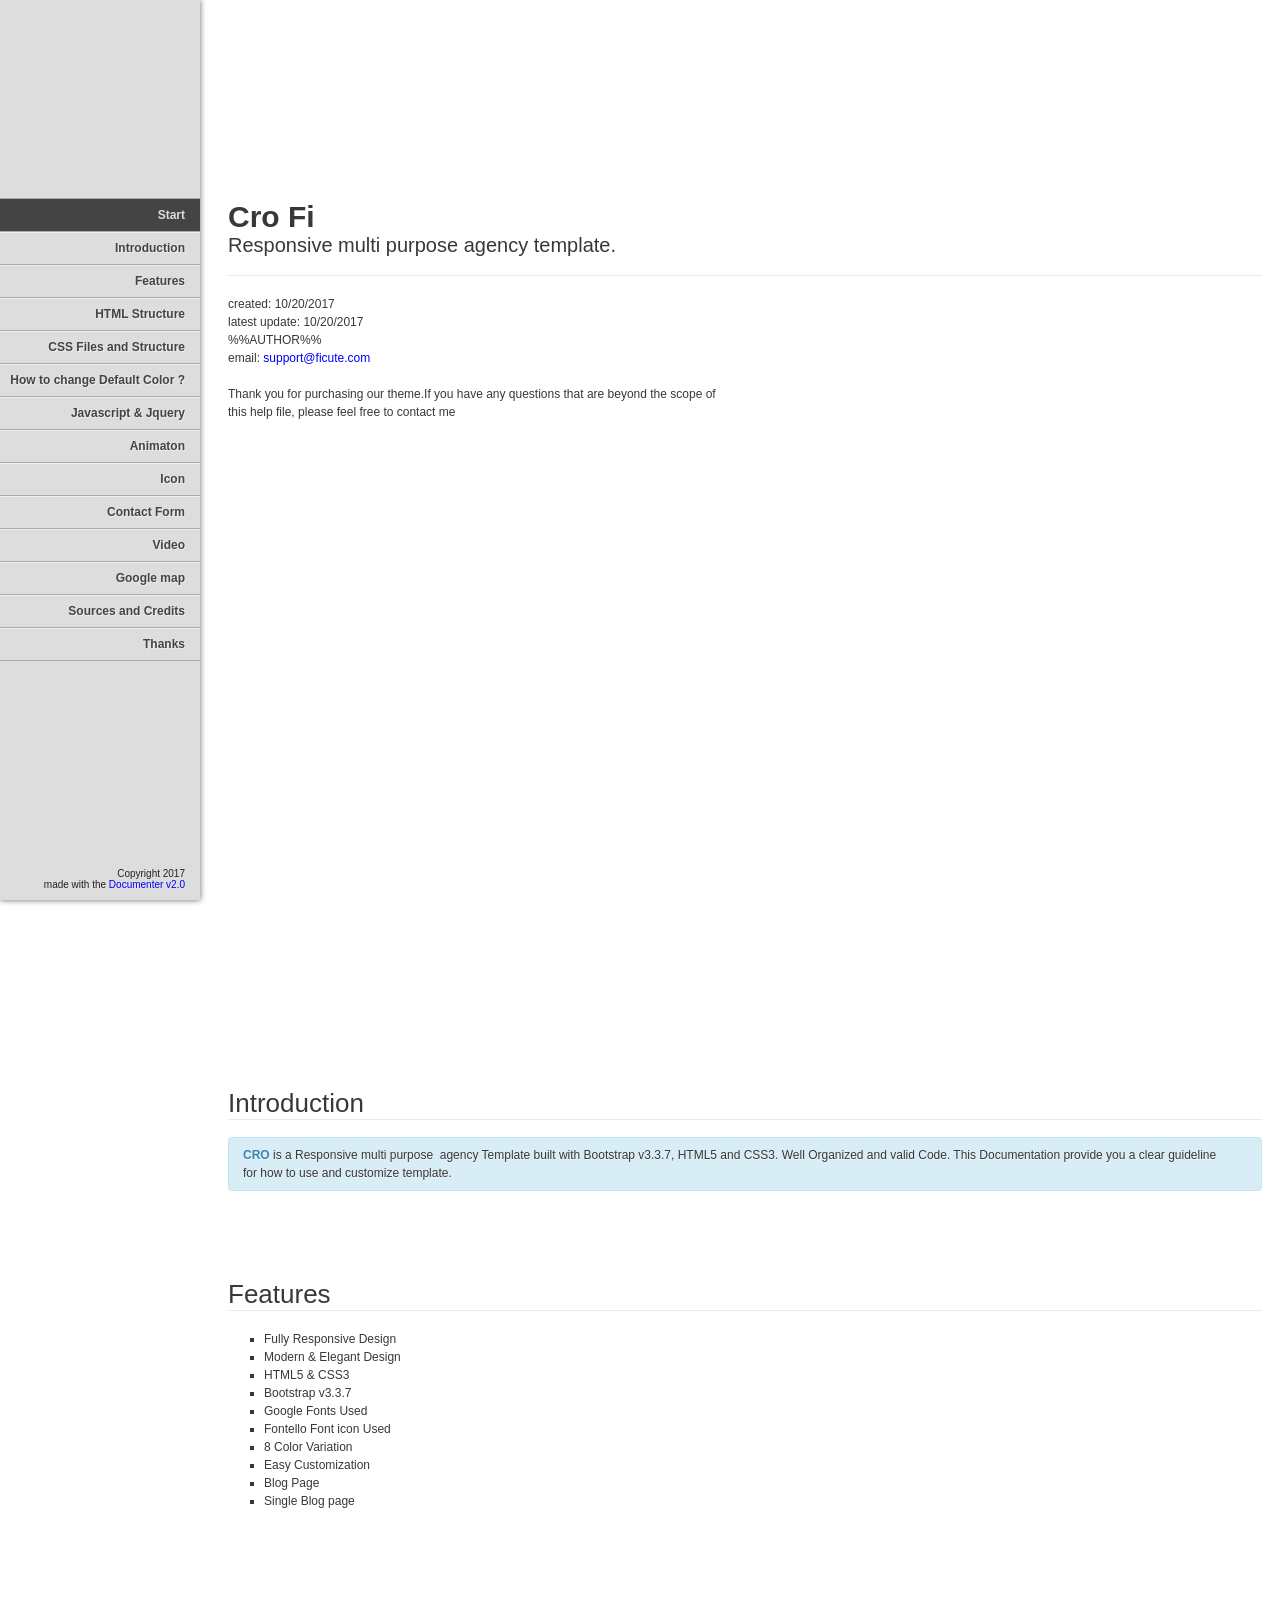
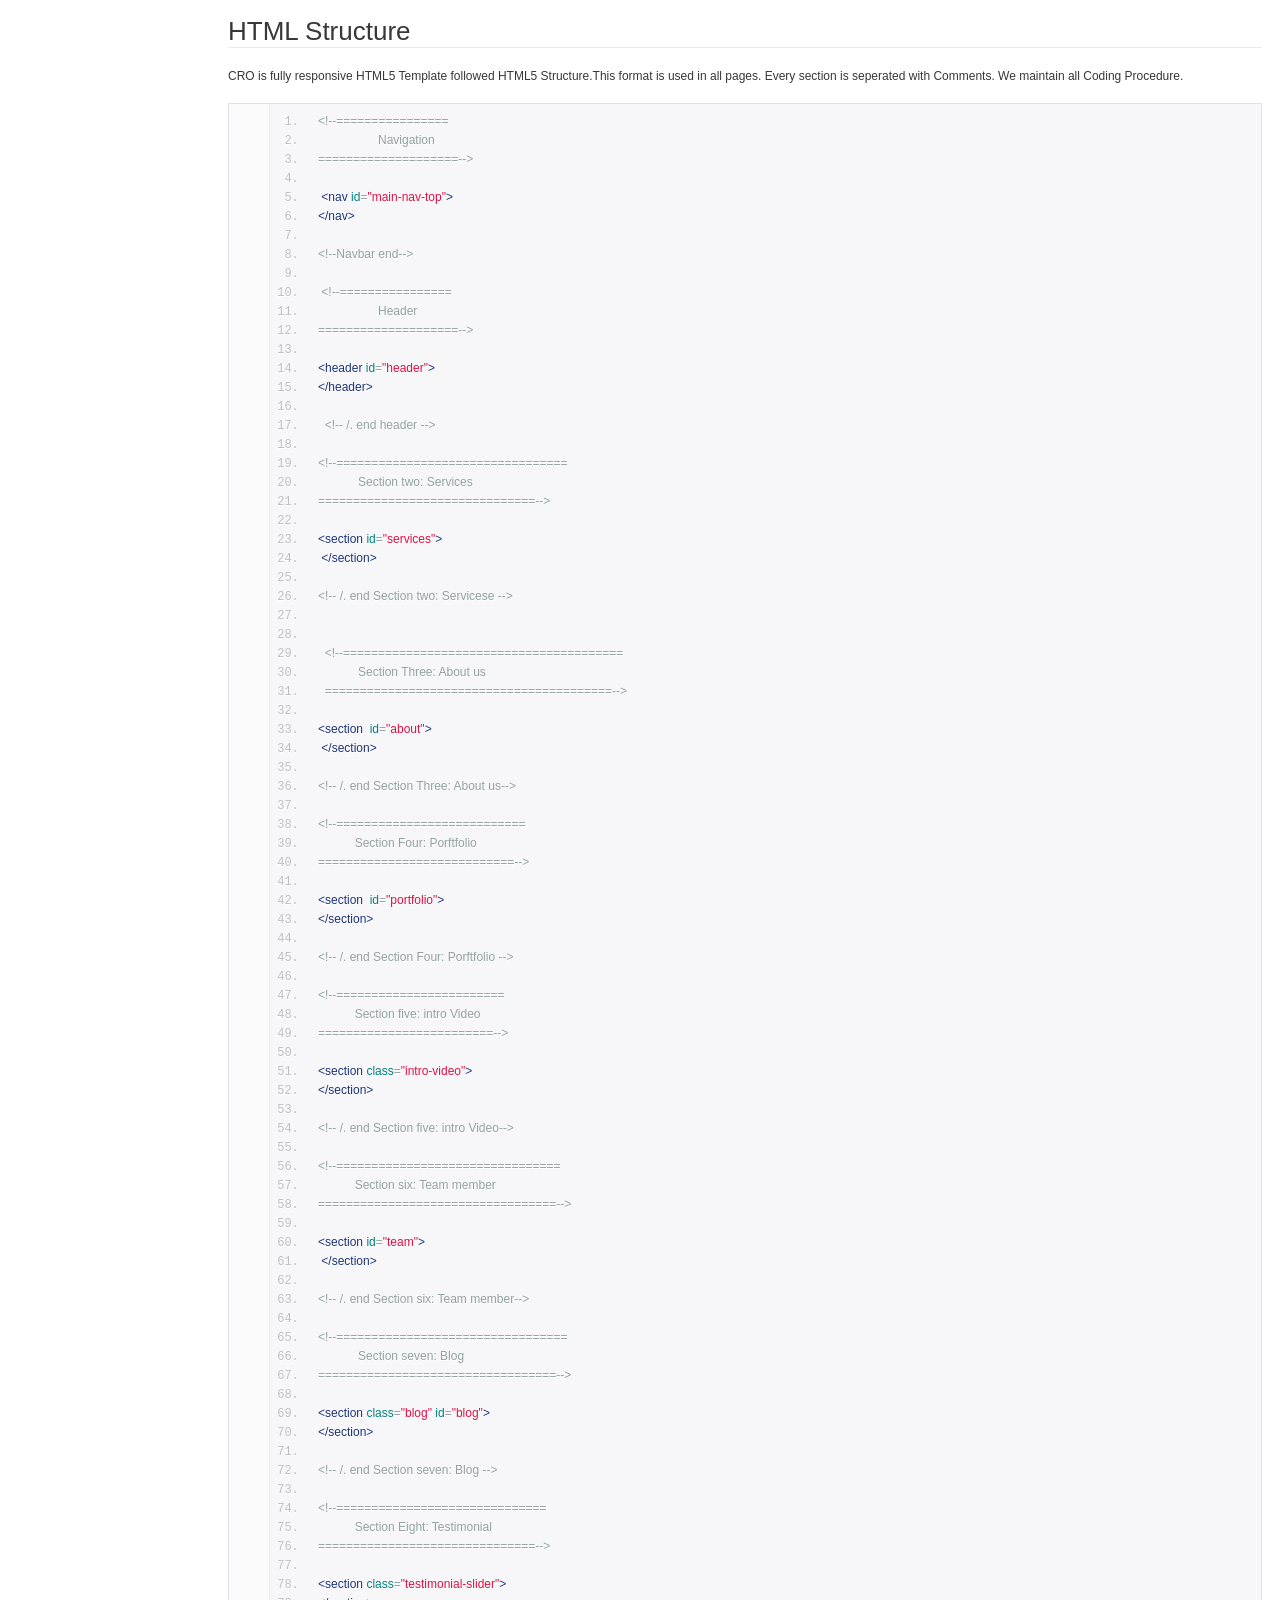
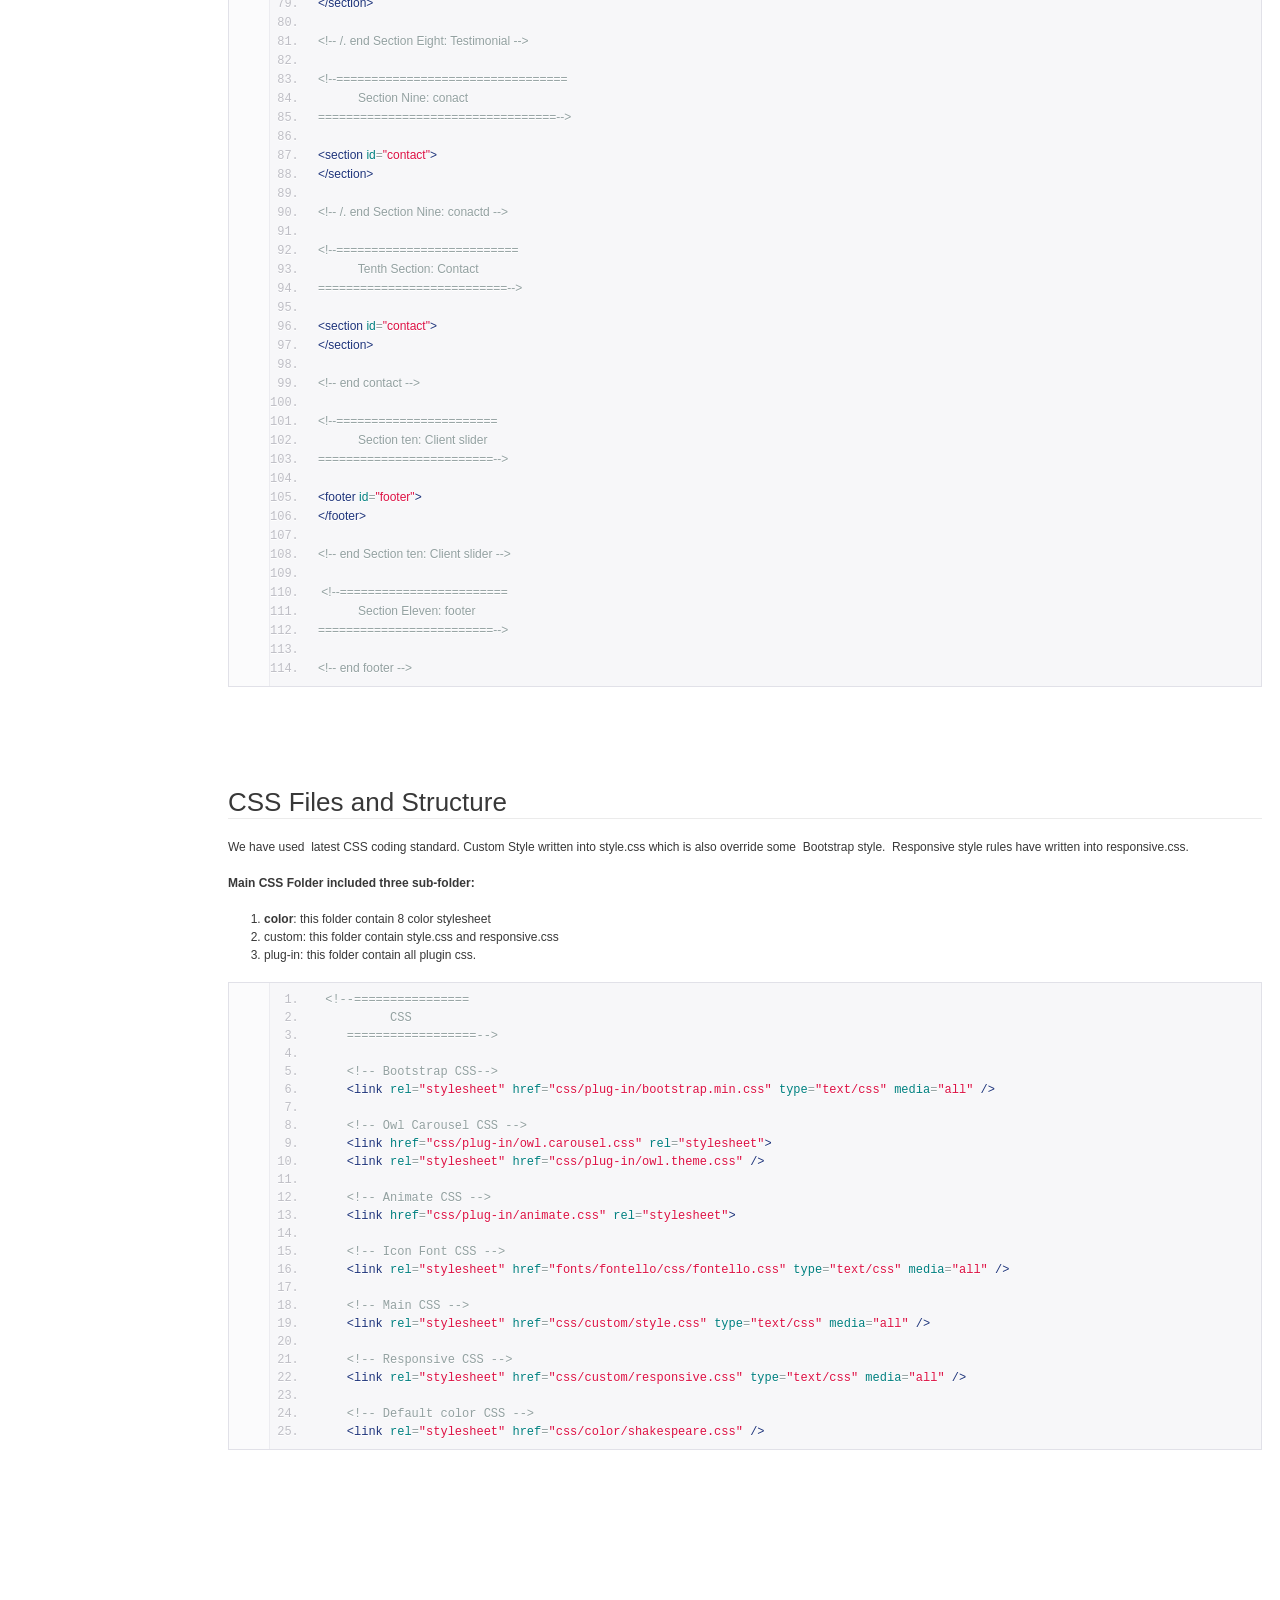
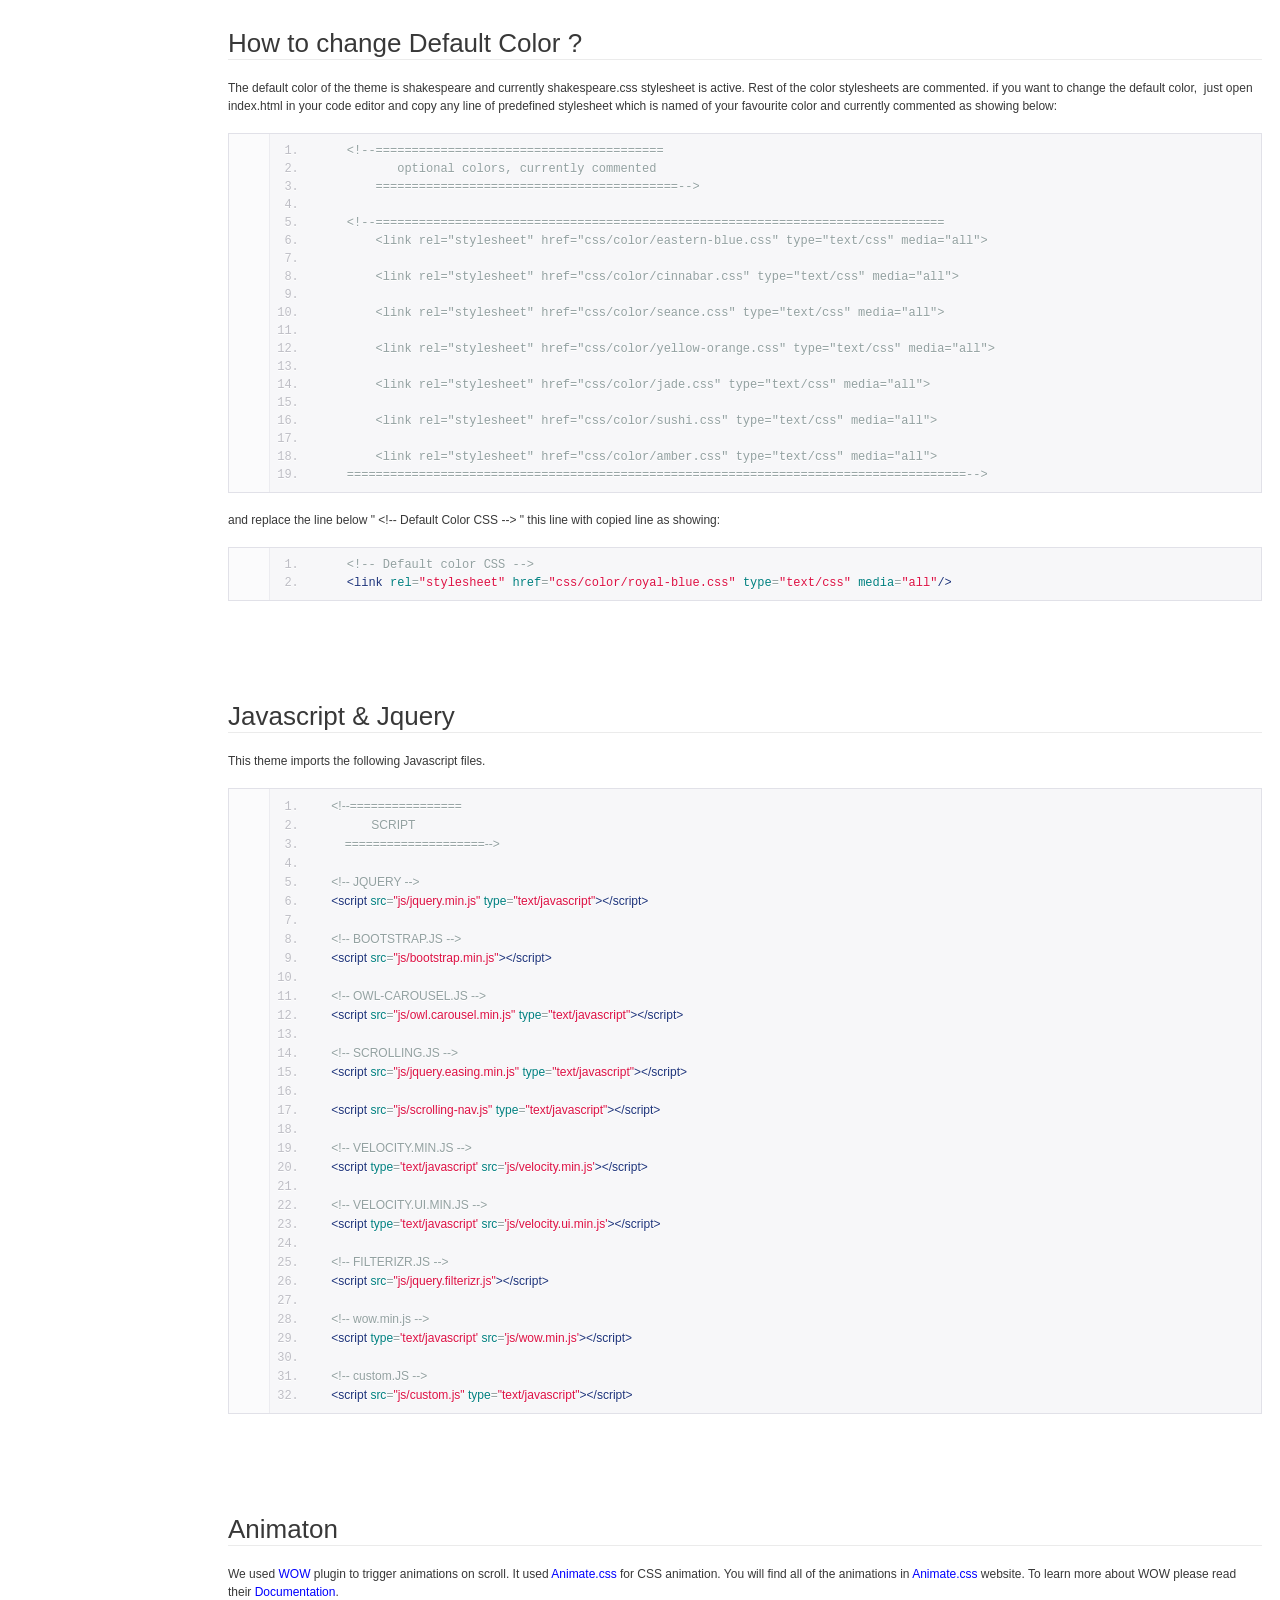
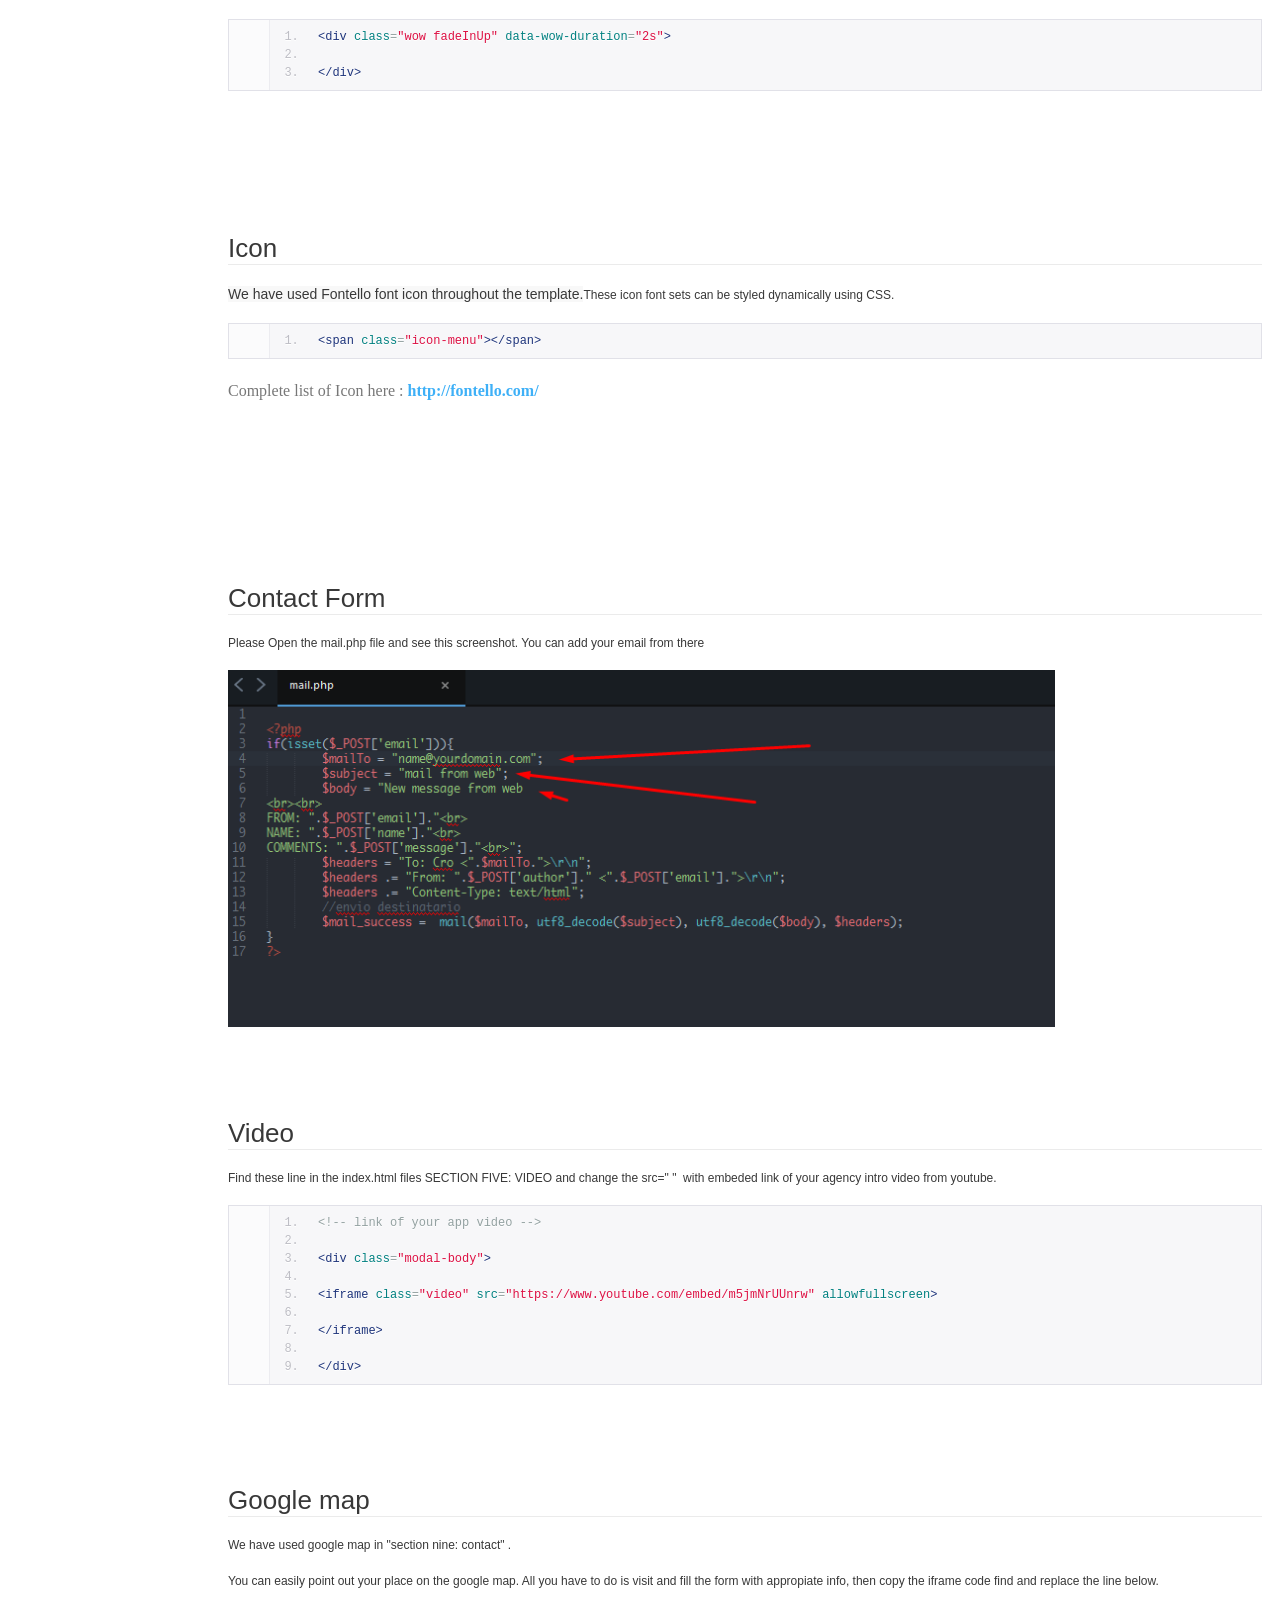
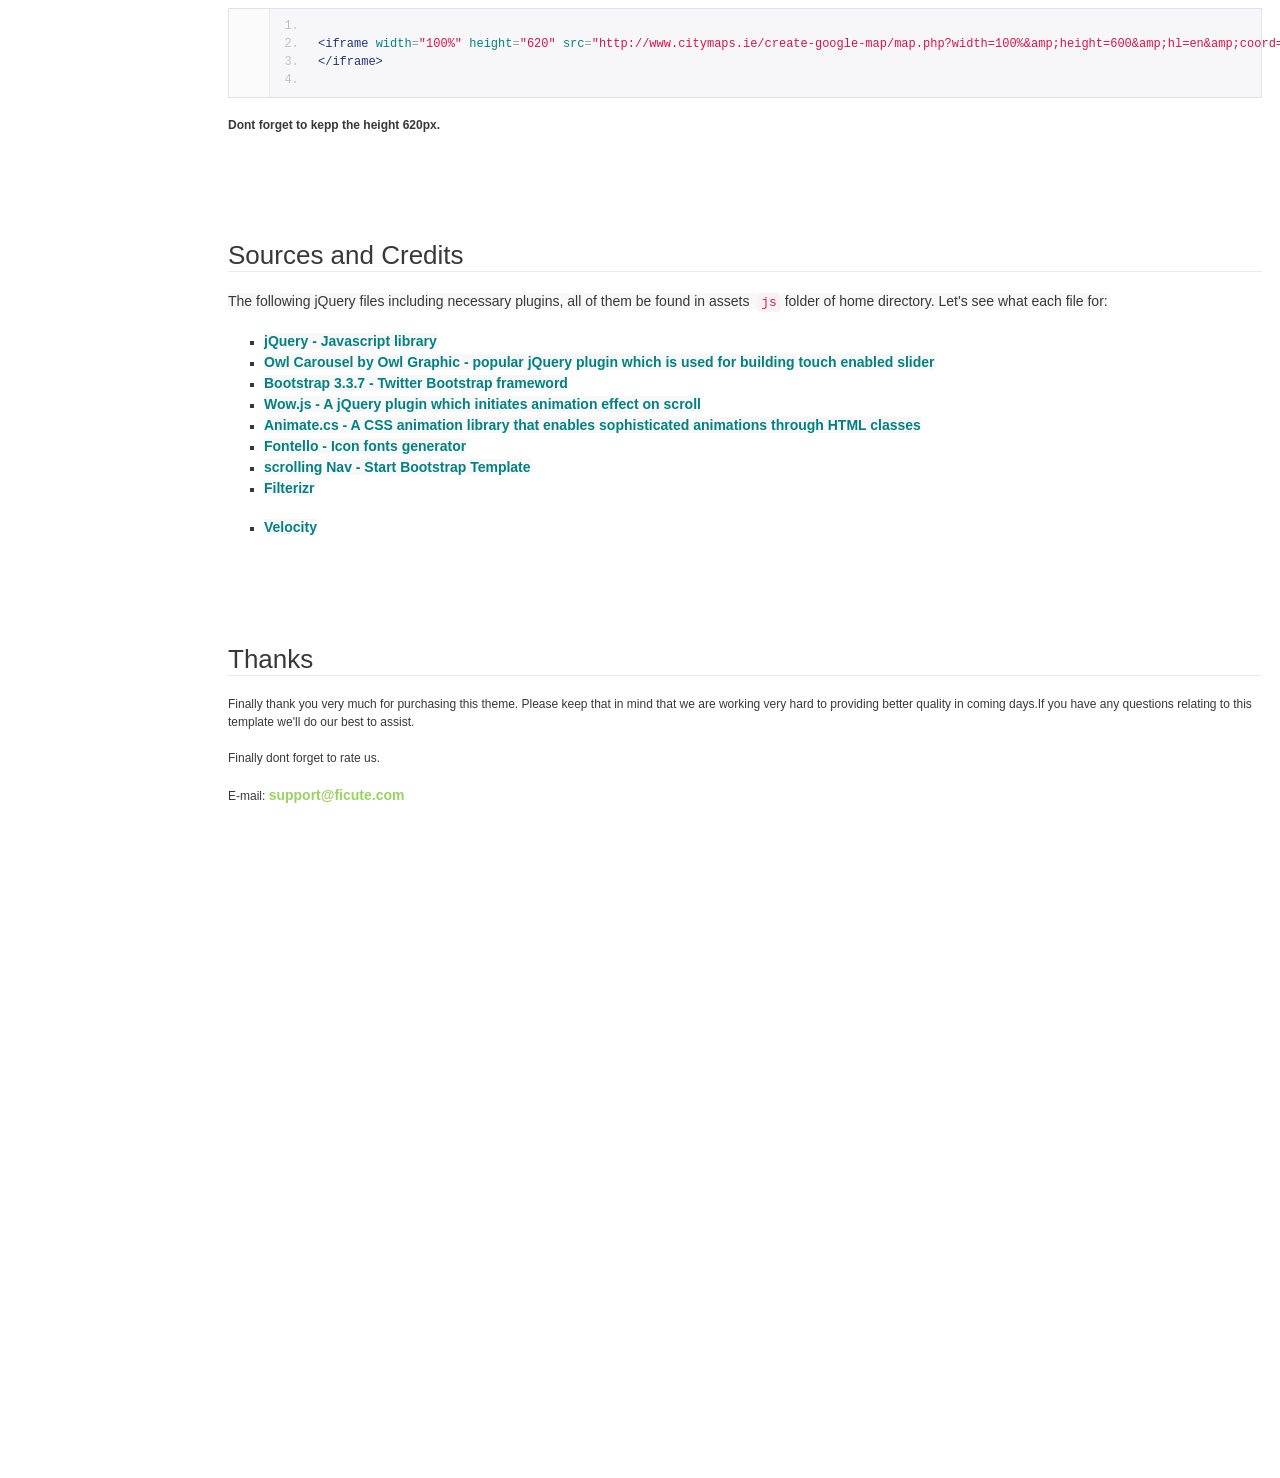
<file: documentation/index.html>
<!doctype html>  
<!--[if IE 6 ]><html lang="en-us" class="ie6"> <![endif]-->
<!--[if IE 7 ]><html lang="en-us" class="ie7"> <![endif]-->
<!--[if IE 8 ]><html lang="en-us" class="ie8"> <![endif]-->
<!--[if (gt IE 7)|!(IE)]><!-->
<html lang="en-us"><!--<![endif]-->
<head>
	<meta charset="utf-8">
	
	<title>Cro Fi - Multipurpose HTML Template </title>
	
	
	<meta name="description" content="">
	<meta name="author" content="">
	<meta name="copyright" content="">
	<meta name="generator" content="Documenter v2.0 http://rxa.li/documenter">
	<meta name="date" content="2017-04-19T00:00:00+02:00">
	
	<link rel="stylesheet" href="assets/css/documenter_style.css" media="all">
	<link rel="stylesheet" href="assets/js/google-code-prettify/prettify.css" media="screen">
	<script src="assets/js/google-code-prettify/prettify.js"></script>

	
	
	<script src="assets/js/jquery.js"></script>
	
	<script src="assets/js/jquery.scrollTo.js"></script>
	<script src="assets/js/jquery.easing.js"></script>
	
	<script>document.createElement('section');var duration='500',easing='swing';</script>
	<script src="assets/js/script.js"></script>
	
	<style>
		html{background-color:#FFFFFF;color:#383838;}
		::-moz-selection{background:#444444;color:#DDDDDD;}
		::selection{background:#444444;color:#DDDDDD;}
		#documenter_sidebar #documenter_logo{background-image:url();}
		a{color:#0000FF;}
		.btn {
			border-radius:3px;
		}
		.btn-primary {
			  background-image: -moz-linear-gradient(top, #0088CC, #0044CC);
			  background-image: -ms-linear-gradient(top, #0088CC, #0044CC);
			  background-image: -webkit-gradient(linear, 0 0, 0 0088CC%, from(#DDDDDD), to(#0044CC));
			  background-image: -webkit-linear-gradient(top, #0088CC, #0044CC);
			  background-image: -o-linear-gradient(top, #0088CC, #0044CC);
			  background-image: linear-gradient(top, #0088CC, #0044CC);
			  filter: progid:DXImageTransform.Microsoft.gradient(startColorstr='#0088CC', endColorstr='#0044CC', GradientType=0);
			  border-color: #0044CC #0044CC #bfbfbf;
			  color:#FFFFFF;
		}
		.btn-primary:hover,
		.btn-primary:active,
		.btn-primary.active,
		.btn-primary.disabled,
		.btn-primary[disabled] {
		  border-color: #0088CC #0088CC #bfbfbf;
		  background-color: #0044CC;
		}
		hr{border-top:1px solid #EBEBEB;border-bottom:1px solid #FFFFFF;}
		#documenter_sidebar, #documenter_sidebar ul a{background-color:#DDDDDD;color:#222222;}
		#documenter_sidebar ul a{-webkit-text-shadow:1px 1px 0px #EEEEEE;-moz-text-shadow:1px 1px 0px #EEEEEE;text-shadow:1px 1px 0px #EEEEEE;}
		#documenter_sidebar ul{border-top:1px solid #AAAAAA;}
		#documenter_sidebar ul a{border-top:1px solid #EEEEEE;border-bottom:1px solid #AAAAAA;color:#444444;}
		#documenter_sidebar ul a:hover{background:#444444;color:#DDDDDD;border-top:1px solid #444444;}
		#documenter_sidebar ul a.current{background:#444444;color:#DDDDDD;border-top:1px solid #444444;}
		#documenter_copyright{display:block !important;visibility:visible !important;}
	</style>
	
</head>
<body class="documenter-project-cro">
	<div id="documenter_sidebar">
		<a href="#documenter_cover" id="documenter_logo"></a>
		<ul id="documenter_nav">
			<li><a class="current" href="#documenter_cover">Start</a></li>
				
			<li><a href="#introduction" title="Introduction">Introduction</a></li>
			<li><a href="#features" title="Features">Features</a></li>
			<li><a href="#html_structure" title="HTML Structure">HTML Structure</a></li>
			<li><a href="#css_files_and_structure" title="CSS Files and Structure">CSS Files and Structure</a></li>
			<li><a href="#how_to_change_default_color" title="How to change Default Color ?">How to change Default Color ?</a></li>
			<li><a href="#javascript_jquery" title="Javascript & Jquery">Javascript & Jquery</a></li>
			<li><a href="#animaton" title="Animaton">Animaton</a></li>
			<li><a href="#icon" title="Icon">Icon</a></li>
			<li><a href="#fav" title="contact">Contact Form</a></li>
			<li><a href="#video" title="Video">Video</a></li>
			<li><a href="#google_map" title="Google map">Google map</a></li>
			<li><a href="#sources_and_credits" title="Sources and Credits">Sources and Credits</a></li>
			<li><a href="#thanks" title="Thanks">Thanks</a></li>

		</ul>
		<div id="documenter_copyright">Copyright  2017<br>
		made with the <a href="http://rxa.li/documenter">Documenter v2.0</a> 
		</div>
	</div>
	<div id="documenter_content">
	<section id="documenter_cover">
	<h1>Cro Fi</h1>
	<h2>Responsive multi purpose agency template.</h2>
	<div id="documenter_buttons">
		
	</div>
	<hr>
	<ul>
	<li>created: 10/20/2017</li>
	<li>latest update: 10/20/2017</li>
	%%AUTHOR%%
	
	<li>email: <a href="mailto:&#115;&#117;&#112;&#112;&#111;&#114;&#116;&#64;&#102;&#105;&#99;&#117;&#116;&#101;&#46;&#99;&#111;&#109;">&#115;&#117;&#112;&#112;&#111;&#114;&#116;&#64;&#102;&#105;&#99;&#117;&#116;&#101;&#46;&#99;&#111;&#109;</a></li>
	</ul>
	<p>Thank you for purchasing our theme.If you have any questions that are beyond the scope of this help file, please feel free to contact me</p>
	</section>
	
	<section id="introduction">
	<div class="page-header"><h3>Introduction</h3><hr class="notop"></div>
<div class="alert alert-info">
	<b>CRO</b><span style="color: rgb(56, 56, 56); font-family: Arial, verdana, arial, sans-serif; line-height: 18px; background-color: rgb(217, 237, 247);"> is a Responsive multi purpose&nbsp; agency Template built with Bootstrap v3.3.7, HTML5 and CSS3. Well Organized and valid Code. This Documentation provide you a clear guideline for how to use and customize template.</span></div>
</section>
<section id="features">
	<div class="page-header"><h3>Features</h3><hr class="notop"></div>
<ul>
	<li class="plain">
		Fully Responsive Design</li>
	<li class="plain">
		Modern &amp; Elegant Design</li>
	<li class="plain">
		HTML5 &amp; CSS3</li>
	<li class="plain">
		Bootstrap v3.3.7</li>
	<li class="plain">
		Google Fonts Used</li>
	<li class="plain">
		<span style="margin: 0px; padding: 0px; border: 0px; outline: 0px; font-weight: inherit; font-style: inherit; font-family: inherit; vertical-align: baseline; line-height: 1.5em;">Fontello Font icon Used</span></li>
	<li class="plain">
		<span style="margin: 0px; padding: 0px; border: 0px; outline: 0px; font-weight: inherit; font-style: inherit; font-family: inherit; vertical-align: baseline; line-height: 1.5em;">8 Color Variation</span></li>
	<li class="plain">
		<span style="margin: 0px; padding: 0px; border: 0px; outline: 0px; font-weight: inherit; font-style: inherit; font-family: inherit; vertical-align: baseline; line-height: 1.5em;">Easy Customization</span></li>
	<li class="plain">
		<span style="margin: 0px; padding: 0px; border: 0px; outline: 0px; font-weight: inherit; font-style: inherit; font-family: inherit; vertical-align: baseline; line-height: 1.5em;">Blog Page</span></li>
	<li class="plain">
		<span style="margin: 0px; padding: 0px; border: 0px; outline: 0px; font-weight: inherit; font-style: inherit; font-family: inherit; vertical-align: baseline; line-height: 1.5em;">Single Blog page</span></li>
</ul>
</section>
<section id="html_structure">
	<div class="page-header"><h3>HTML Structure</h3><hr class="notop"></div>
<p>
	<span style="color: rgb(56, 56, 56); font-family: Arial, verdana, arial, sans-serif; line-height: 18px;">CRO is fully responsive HTML5 Template followed HTML5 Structure.This format is used in all pages. Every section is seperated with Comments. We maintain all Coding Procedure.</span></p>
<pre class="prettyprint lang-html linenums">
<span style="color: rgb(56, 56, 56); font-family: Arial, verdana, arial, sans-serif; line-height: 18px;">&lt;!--================
&nbsp;&nbsp; &nbsp;&nbsp;&nbsp; &nbsp;&nbsp;&nbsp;       &nbsp;Navigation
<span style="color: rgb(56, 56, 56); font-family: Arial, verdana, arial, sans-serif; line-height: 18px;">====================--&gt;

 &lt;nav id=&quot;main-nav-top&quot;&gt;
&lt;/nav&gt;

<span class="com"><span class="tag"><span class="com"><span class="com">&lt;!--Navbar end--&gt;

<span style="color: rgb(56, 56, 56); font-family: Arial, verdana, arial, sans-serif; line-height: 18px;">&nbsp;&lt;!--================
&nbsp;&nbsp; &nbsp;&nbsp;&nbsp; &nbsp;&nbsp;&nbsp;       &nbsp;Header
<span style="color: rgb(56, 56, 56); font-family: Arial, verdana, arial, sans-serif; line-height: 18px;">====================--&gt;</span></span> </span></span></span></span>
</span>
&lt;header id=&quot;header&quot;&gt;
&lt;/header&gt;

  &lt;!-- /. end header --&gt;

&lt;!--=================================
&nbsp;&nbsp; &nbsp;&nbsp;&nbsp; &nbsp;&nbsp;&nbsp; &nbsp;Section two: Services
===============================--&gt;

&lt;section id=&quot;services&quot;&gt;
 &lt;/section&gt;

&lt;!-- /. end<span style="color: rgb(56, 56, 56); font-family: Arial, verdana, arial, sans-serif; line-height: 18px;"> Section two: Services</span>e --&gt;


&nbsp; &lt;!--========================================
&nbsp;&nbsp; &nbsp;&nbsp;&nbsp; &nbsp;&nbsp;&nbsp; &nbsp;Section Three: About us
&nbsp; =========================================--&gt;

&lt;section  id=&quot;about&quot;&gt;
 &lt;/section&gt;

&lt;!-- /. end Section Three: About us--&gt;

&lt;!--===========================
&nbsp;&nbsp; &nbsp;&nbsp;&nbsp; &nbsp;&nbsp;&nbsp; Section Four: Porftfolio
============================--&gt;

&lt;section  id=&quot;portfolio&quot;&gt;
&lt;/section&gt;

&lt;!-- /. end Section Four: Porftfolio --&gt;

&lt;!--========================
&nbsp;&nbsp; &nbsp;&nbsp;&nbsp; &nbsp;&nbsp;&nbsp; Section five: intro Video
=========================--&gt;

&lt;section class=&quot;intro-video&quot;&gt;
&lt;/section&gt;

&lt;!-- /. end Section five: intro Video--&gt;

&lt;!--================================
&nbsp;&nbsp; &nbsp;&nbsp;&nbsp; &nbsp;&nbsp;&nbsp; Section six: Team member
==================================--&gt;

&lt;section id=&quot;team&quot;&gt;
 &lt;/section&gt;

&lt;!-- /. end Section six: Team member--&gt;

&lt;!--=================================
&nbsp;&nbsp; &nbsp;&nbsp;&nbsp; &nbsp;&nbsp;&nbsp; &nbsp;Section seven: Blog
==================================--&gt;

&lt;section class=&quot;blog&quot; id=&quot;blog&quot;&gt;
&lt;/section&gt;

&lt;!-- /. end Section seven: Blog --&gt;

&lt;!--==============================
&nbsp;&nbsp; &nbsp;&nbsp;&nbsp; &nbsp;&nbsp;&nbsp; Section Eight: Testimonial
===============================--&gt;

&lt;section class=&quot;testimonial-slider&quot;&gt;
&lt;/section&gt;

&lt;!-- /. end Section Eight: Testimonial --&gt;

&lt;!--=================================
&nbsp;&nbsp; &nbsp;&nbsp;&nbsp; &nbsp;&nbsp;&nbsp; &nbsp;Section Nine: conact
==================================--&gt;

&lt;section id=&quot;contact&quot;&gt;
&lt;/section&gt;

&lt;!-- /. end Section Nine: conactd --&gt;

&lt;!--==========================
&nbsp;&nbsp; &nbsp;&nbsp;&nbsp; &nbsp;&nbsp;&nbsp; &nbsp;Tenth Section: Contact
===========================--&gt;

&lt;section id=&quot;contact&quot;&gt;
&lt;/section&gt;

&lt;!-- end contact --&gt;

&lt;!--=======================
&nbsp;&nbsp; &nbsp;&nbsp;&nbsp; &nbsp;&nbsp;&nbsp; &nbsp;Section ten: Client slider
=========================--&gt;

&lt;footer id=&quot;footer&quot;&gt;
&lt;/footer&gt;

<span style="color: rgb(56, 56, 56); font-family: Arial, verdana, arial, sans-serif; line-height: 18px;">&lt;!-- end Section ten: Client slider --&gt;</span>

 &lt;!--========================
&nbsp;&nbsp; &nbsp;&nbsp;&nbsp; &nbsp;&nbsp;&nbsp; &nbsp;Section Eleven: footer
=========================--&gt;

&lt;!-- end footer --&gt;
</span></pre>
</section>
<section id="css_files_and_structure">
	<div class="page-header"><h3>CSS Files and Structure</h3><hr class="notop"></div>
<p>
	<span style="color: rgb(56, 56, 56); font-family: Arial, verdana, arial, sans-serif; line-height: 18px;">We have used&nbsp; latest CSS coding standard. Custom Style written into style.css which is also override some&nbsp; Bootstrap style.&nbsp; Responsive style rules have written into responsive.css.</span></p>
<p>
	<span style="color: rgb(56, 56, 56); font-family: Arial, verdana, arial, sans-serif; line-height: 18px;"><span style="color: rgb(56, 56, 56); font-family: Arial, verdana, arial, sans-serif; line-height: 18px;"><span style="color: rgb(56, 56, 56); font-family: Arial, verdana, arial, sans-serif; line-height: 18px;"><strong><span style="color: rgb(56, 56, 56); font-family: Arial, verdana, arial, sans-serif; font-weight: bold;">Main CSS Folder included three sub-folder:</span></strong></span></span></span></p>
<ol>
	<li>
		<span style="color: rgb(56, 56, 56); font-family: Arial, verdana, arial, sans-serif; line-height: 18px;"><span style="color: rgb(56, 56, 56); font-family: Arial, verdana, arial, sans-serif; line-height: 18px;"><span style="color: rgb(56, 56, 56); font-family: Arial, verdana, arial, sans-serif; line-height: 18px;"><strong><span style="color: rgb(56, 56, 56); font-family: Arial, verdana, arial, sans-serif; font-weight: bold;">color</span></strong></span></span></span>: this folder contain 8 color stylesheet</li>
	<li>
		custom: this folder contain style.css and responsive.css</li>
	<li>
		plug-in: this folder contain all plugin css.</li>
</ol>
<pre class="prettyprint lang-css linenums">
 &lt;!--================
&nbsp;&nbsp; &nbsp;&nbsp;&nbsp; &nbsp;&nbsp; CSS
&nbsp;&nbsp; &nbsp;==================--&gt;

&nbsp;&nbsp; &nbsp;&lt;!-- Bootstrap CSS--&gt;
&nbsp;&nbsp; &nbsp;&lt;link rel=&quot;stylesheet&quot; href=&quot;css/plug-in/bootstrap.min.css&quot; type=&quot;text/css&quot; media=&quot;all&quot; /&gt;

&nbsp;&nbsp; &nbsp;&lt;!-- Owl Carousel CSS --&gt;
&nbsp;&nbsp; &nbsp;&lt;link href=&quot;css/plug-in/owl.carousel.css&quot; rel=&quot;stylesheet&quot;&gt;
    &lt;link rel=&quot;stylesheet&quot; href=&quot;css/plug-in/owl.theme.css&quot; /&gt;
&nbsp;&nbsp; &nbsp;
&nbsp;&nbsp; &nbsp;&lt;!-- Animate CSS --&gt;
&nbsp;&nbsp; &nbsp;&lt;link href=&quot;css/plug-in/animate.css&quot; rel=&quot;stylesheet&quot;&gt;

&nbsp;&nbsp; &nbsp;&lt;!-- Icon Font CSS --&gt;
&nbsp;&nbsp; &nbsp;&lt;link rel=&quot;stylesheet&quot; href=&quot;fonts/fontello/css/fontello.css&quot; type=&quot;text/css&quot; media=&quot;all&quot; /&gt;

&nbsp;&nbsp; &nbsp;&lt;!-- Main CSS --&gt;
&nbsp;&nbsp; &nbsp;&lt;link rel=&quot;stylesheet&quot; href=&quot;css/custom/style.css&quot; type=&quot;text/css&quot; media=&quot;all&quot; /&gt;

&nbsp;&nbsp; &nbsp;&lt;!-- Responsive CSS --&gt;
&nbsp;&nbsp; &nbsp;&lt;link rel=&quot;stylesheet&quot; href=&quot;css/custom/responsive.css&quot; type=&quot;text/css&quot; media=&quot;all&quot; /&gt;
&nbsp;&nbsp; &nbsp;
&nbsp;&nbsp; &nbsp;&lt;!-- Default color CSS --&gt;
&nbsp;&nbsp; &nbsp;&lt;link rel=&quot;stylesheet&quot; href=&quot;css/color/shakespeare.css&quot; /&gt;</pre>
<p>
	&nbsp;</p>
<p>
	&nbsp;</p>
</section>
<section id="how_to_change_default_color">
	<div class="page-header"><h3>How to change Default Color ?</h3><hr class="notop"></div>
<p>
	The default color of the theme is shakespeare and currently shakespeare.css stylesheet is active. Rest of the color stylesheets are commented. if you want to change the default color,&nbsp; just open index.html in your code editor and copy any line of predefined stylesheet which is named of your favourite color and currently commented as showing below:&nbsp;</p>
<pre class="prettyprint lang-css linenums">
&nbsp;&nbsp;&nbsp; &lt;!--========================================
&nbsp;&nbsp; &nbsp;&nbsp;&nbsp; &nbsp;&nbsp;&nbsp; optional colors, currently commented
&nbsp;&nbsp; &nbsp;&nbsp;&nbsp; &nbsp;==========================================--&gt;
&nbsp;&nbsp; &nbsp;&nbsp;&nbsp; &nbsp;
&nbsp;&nbsp; &nbsp;&lt;!--===============================================================================
&nbsp;&nbsp; &nbsp;&nbsp;&nbsp; &nbsp;&lt;link rel=&quot;stylesheet&quot; href=&quot;css/color/eastern-blue.css&quot; type=&quot;text/css&quot; media=&quot;all&quot;&gt;

&nbsp;&nbsp; &nbsp;&nbsp;&nbsp; &nbsp;&lt;link rel=&quot;stylesheet&quot; href=&quot;css/color/cinnabar.css&quot; type=&quot;text/css&quot; media=&quot;all&quot;&gt;

&nbsp;&nbsp; &nbsp;&nbsp;&nbsp; &nbsp;&lt;link rel=&quot;stylesheet&quot; href=&quot;css/color/seance.css&quot; type=&quot;text/css&quot; media=&quot;all&quot;&gt;

&nbsp;&nbsp; &nbsp;&nbsp;&nbsp; &nbsp;&lt;link rel=&quot;stylesheet&quot; href=&quot;css/color/yellow-orange.css&quot; type=&quot;text/css&quot; media=&quot;all&quot;&gt;

&nbsp;&nbsp; &nbsp;&nbsp;&nbsp; &nbsp;&lt;link rel=&quot;stylesheet&quot; href=&quot;css/color/jade.css&quot; type=&quot;text/css&quot; media=&quot;all&quot;&gt;

&nbsp;&nbsp; &nbsp;&nbsp;&nbsp; &nbsp;&lt;link rel=&quot;stylesheet&quot; href=&quot;css/color/sushi.css&quot; type=&quot;text/css&quot; media=&quot;all&quot;&gt;

&nbsp;&nbsp; &nbsp;&nbsp;&nbsp; &nbsp;&lt;link rel=&quot;stylesheet&quot; href=&quot;css/color/amber.css&quot; type=&quot;text/css&quot; media=&quot;all&quot;&gt;
&nbsp;&nbsp; &nbsp;======================================================================================--&gt;</pre>
<p>
	and replace the line below &quot; &lt;!-- Default Color CSS --&gt; &quot; this line with copied line as showing:</p>
<pre class="prettyprint lang-css linenums">
&nbsp;&nbsp;&nbsp; &lt;!-- Default color CSS --&gt;
&nbsp;&nbsp; &nbsp;&lt;link rel=&quot;stylesheet&quot; href=&quot;css/color/royal-blue.css&quot; type=&quot;text/css&quot; media=&quot;all&quot;/&gt;</pre>
</section>
<section id="javascript_jquery">
	<div class="page-header"><h3>Javascript & Jquery</h3><hr class="notop"></div>
<p>
	<span style="color: rgb(56, 56, 56); font-family: Arial, verdana, arial, sans-serif; line-height: 18px;">This theme imports the following Javascript files.</span></p>
<pre class="prettyprint lang-html linenums">
<span style="color: rgb(56, 56, 56); font-family: Arial, verdana, arial, sans-serif; line-height: 18px;">&nbsp;&nbsp;&nbsp; &lt;!--================
&nbsp;&nbsp; &nbsp;&nbsp;&nbsp; &nbsp;&nbsp;&nbsp; &nbsp;&nbsp;&nbsp; &nbsp;SCRIPT
&nbsp;&nbsp; &nbsp;&nbsp;&nbsp; &nbsp;====================--&gt;

&nbsp;&nbsp; &nbsp;&lt;!-- JQUERY --&gt;
&nbsp;&nbsp; &nbsp;&lt;script src=&quot;js/jquery.min.js&quot; type=&quot;text/javascript&quot;&gt;&lt;/script&gt;

&nbsp;&nbsp; &nbsp;&lt;!-- BOOTSTRAP.JS --&gt;
&nbsp;&nbsp; &nbsp;&lt;script src=&quot;js/bootstrap.min.js&quot;&gt;&lt;/script&gt;

&nbsp;&nbsp; &nbsp;&lt;!-- OWL-CAROUSEL.JS --&gt;
&nbsp;&nbsp; &nbsp;&lt;script src=&quot;js/owl.carousel.min.js&quot; type=&quot;text/javascript&quot;&gt;&lt;/script&gt;

&nbsp;&nbsp; &nbsp;&lt;!-- SCROLLING.JS --&gt;
&nbsp;&nbsp; &nbsp;&lt;script src=&quot;js/jquery.easing.min.js&quot; type=&quot;text/javascript&quot;&gt;&lt;/script&gt;

&nbsp;&nbsp; &nbsp;&lt;script src=&quot;js/scrolling-nav.js&quot; type=&quot;text/javascript&quot;&gt;&lt;/script&gt;

&nbsp;&nbsp; &nbsp;&lt;!-- VELOCITY.MIN.JS --&gt;
&nbsp;&nbsp; &nbsp;&lt;script type=&#39;text/javascript&#39; src=&#39;js/velocity.min.js&#39;&gt;&lt;/script&gt;

&nbsp;&nbsp; &nbsp;&lt;!-- VELOCITY.UI.MIN.JS --&gt;
&nbsp;&nbsp; &nbsp;&lt;script type=&#39;text/javascript&#39; src=&#39;js/velocity.ui.min.js&#39;&gt;&lt;/script&gt;

&nbsp;&nbsp;&nbsp; &lt;!-- FILTERIZR.JS --&gt;
&nbsp;&nbsp; &nbsp;&lt;script src=&quot;js/jquery.filterizr.js&quot;&gt;&lt;/script&gt;&nbsp;&nbsp; &nbsp;

&nbsp;&nbsp; &nbsp;&lt;!-- wow.min.js --&gt;
&nbsp;&nbsp; &nbsp;&lt;script type=&#39;text/javascript&#39; src=&#39;js/wow.min.js&#39;&gt;&lt;/script&gt;

&nbsp;&nbsp; &nbsp;&lt;!-- custom.JS --&gt;
&nbsp;&nbsp; &nbsp;&lt;script src=&quot;js/custom.js&quot; type=&quot;text/javascript&quot;&gt;&lt;/script&gt;</span></pre>
</section>
<section id="animaton">
	<div class="page-header"><h3>Animaton</h3><hr class="notop"></div>
<p>
	<span style="color: rgb(56, 56, 56); font-family: Arial, verdana, arial, sans-serif; line-height: 18px;">We used&nbsp;</span><a href="http://mynameismatthieu.com/WOW/docs.html" style="margin: 0px; padding: 0px; border: 0px; outline: 0px; font-family: Arial, verdana, arial, sans-serif; vertical-align: baseline; color: rgb(0, 0, 255); text-decoration: none; cursor: pointer; line-height: 18px;">WOW</a><span style="color: rgb(56, 56, 56); font-family: Arial, verdana, arial, sans-serif; line-height: 18px;">&nbsp;plugin to trigger animations on scroll. It used&nbsp;</span><a href="http://daneden.me/animate/" style="margin: 0px; padding: 0px; border: 0px; outline: 0px; font-family: Arial, verdana, arial, sans-serif; vertical-align: baseline; color: rgb(0, 0, 255); text-decoration: none; cursor: pointer; line-height: 18px;">Animate.css</a><span style="color: rgb(56, 56, 56); font-family: Arial, verdana, arial, sans-serif; line-height: 18px;">&nbsp;for CSS animation. You will find all of the animations in&nbsp;</span><a href="http://daneden.me/animate/" style="margin: 0px; padding: 0px; border: 0px; outline: 0px; font-family: Arial, verdana, arial, sans-serif; vertical-align: baseline; color: rgb(0, 0, 255); text-decoration: none; cursor: pointer; line-height: 18px;">Animate.css</a><span style="color: rgb(56, 56, 56); font-family: Arial, verdana, arial, sans-serif; line-height: 18px;">&nbsp;website. To learn more about WOW please read their&nbsp;</span><a href="http://mynameismatthieu.com/WOW/docs.html" style="margin: 0px; padding: 0px; border: 0px; outline: 0px; font-family: Arial, verdana, arial, sans-serif; vertical-align: baseline; color: rgb(0, 0, 255); text-decoration: none; cursor: pointer; line-height: 18px;">Documentation</a>.</p>
<pre class="prettyprint lang-html linenums">
<span class="tag"><span class="tag"><span class="tag"><span class="tag">&lt;div</span></span><span class="pln"><span class="pln"> </span></span><span class="atn"><span class="atn">class</span></span><span class="pun"><span class="pun">=</span></span><span class="atv"><span class="atv">&quot;wow fadeInUp&quot;</span></span><span class="pln"><span class="pln"> </span></span><span class="atn"><span class="atn">data-wow-duration</span></span><span class="pun"><span class="pun">=</span></span><span class="atv"><span class="atv">&quot;2s&quot;</span></span><span class="tag"><span class="tag">&gt;
</span></span>
<span class="tag"><span class="tag">&lt;/div&gt;</span></span>
</span></span></pre>
<p>
	&nbsp;</p>
</section>


<section id="icon">
	<div class="page-header"><h3>Icon</h3><hr class="notop"></div>
<p>
	<span style="margin: 0px; padding: 0px; border: 0px; outline: 0px; font-size: 14px; font-family: Arial, verdana, arial, sans-serif; vertical-align: baseline; color: rgb(56, 56, 56); line-height: 21px; background-color: rgb(248, 248, 248);">We have used</span><span style="margin: 0px; padding: 0px; border: 0px; outline: 0px; font-size: 14px; font-family: Arial, verdana, arial, sans-serif; vertical-align: baseline; color: rgb(56, 56, 56); line-height: 21px; background-color: rgb(248, 248, 248);"> Fontello font icon throughout the template.</span><span style="color: rgb(56, 56, 56); font-family: Arial, verdana, arial, sans-serif; line-height: 18px;">These icon font sets can be styled dynamically using CSS.</span></p>
<pre class="prettyprint lang-html linenums">
<span class="tag"><span class="tag">&lt;span</span></span><span class="pln"><span class="pln"> </span></span><span class="atn"><span class="atn">class</span></span><span class="pun"><span class="pun">=</span></span><span class="atv"><span class="atv">&quot;icon-menu&quot;</span></span><span class="tag"><span class="tag">&gt;&lt;/span&gt;</span></span></pre>
<p style="margin: 18px 0px; padding: 0px; border: 0px; outline: 0px; font-family: Arial, verdana, arial, sans-serif; vertical-align: baseline; line-height: 1.5em; color: rgb(56, 56, 56);">
	<span style="margin: 0px; padding: 0px; border: 0px; outline: 0px; font-weight: inherit; font-style: inherit; font-size: 16px; font-family: Lato, serif; vertical-align: baseline; color: rgb(119, 119, 119); line-height: 28px;">Complete list of Icon here :&nbsp;</span><a href="https://thesabbir.github.io/simple-line-icons/" style="margin: 0px; padding: 0px; border: 0px; outline: 0px; font-weight: bold; font-style: inherit; font-size: 16px; font-family: Lato, serif; vertical-align: baseline; color: rgb(62, 176, 247); text-decoration: none; cursor: pointer; box-sizing: border-box; transition: all 0.8s ease; line-height: 28px; background-image: initial; background-attachment: initial; background-size: initial; background-origin: initial; background-clip: initial; background-position: 0px 0px; background-repeat: initial;">http://fontello.com/</a></p>
<p>
	&nbsp;</p>
<p>
	&nbsp;</p>
</section>

<section id="fav">
	<div class="page-header"><h3>Contact Form</h3><hr class="notop"></div>
<p>
	 <span style="color: rgb(56, 56, 56); font-family: Arial, verdana, arial, sans-serif; line-height: 18px;">Please Open the mail.php file and see this screenshot. You can add your email from there</span></p>

<img src="assets/images/mail.png" width="80%" >
</section>



<section id="video">
	<div class="page-header"><h3>Video</h3><hr class="notop"></div>
<p>
	Find these line in the index.html files SECTION FIVE: VIDEO and change the src=&quot; &quot;&nbsp; with embeded link of your agency intro video from youtube.</p>
<pre class="prettyprint lang-html linenums">
&lt;!-- link of your app video --&gt;

&lt;div class=&quot;modal-body&quot;&gt;

&lt;iframe class=&quot;video&quot; src=&quot;https://www.youtube.com/embed/m5jmNrUUnrw&quot; allowfullscreen&gt;

&lt;/iframe&gt;

&lt;/div&gt;</pre>
</section>
<section id="google_map">
	<div class="page-header"><h3>Google map</h3><hr class="notop"></div>
<p>
	We have used google map in &quot;section nine: contact&quot; .</p>
<p>
	You can easily point out your place on the google map. All you have to do is visit and fill the form with appropiate info, then copy the iframe code find and replace the line below.</p>
<pre class="prettyprint lang-html linenums">

&lt;iframe width=&quot;100%&quot; height=&quot;620&quot; src=&quot;http://www.citymaps.ie/create-google-map/map.php?width=100%&amp;amp;height=600&amp;amp;hl=en&amp;amp;coord=24.8936,91.8639&amp;amp;q=Mirza%20Jangal%20Rd%2C%20Sylhet%203100+(%20Nirvana%20Inn)&amp;amp;ie=UTF8&amp;amp;t=&amp;amp;z=14&amp;amp;iwloc=A&amp;amp;output=embed&quot; frameborder=&quot;0&quot; scrolling=&quot;no&quot; marginheight=&quot;0&quot; marginwidth=&quot;0&quot;&gt;
&lt;/iframe&gt;

</pre>
<p>
	<strong>Dont forget to kepp the height 620px.</strong></p>
</section>
<section id="sources_and_credits">
	<div class="page-header"><h3>Sources and Credits</h3><hr class="notop"></div>
<p class="plain">
	<span style="margin: 0px; padding: 0px; border: 0px; outline: 0px; font-size: 14px; font-family: Arial, verdana, arial, sans-serif; vertical-align: baseline; color: rgb(56, 56, 56); line-height: 1.5em; background-color: rgb(248, 248, 248);">The following jQuery files i</span><span style="margin: 0px; padding: 0px; border: 0px; outline: 0px; font-size: 14px; font-family: Arial, verdana, arial, sans-serif; vertical-align: baseline; color: rgb(56, 56, 56); line-height: 1.5em; background-color: rgb(248, 248, 248);">ncluding necessary plugins, all of them be found in assets&nbsp; </span><code style="margin: 0px; padding: 2px 4px; border: 0px; outline: 0px; font-weight: inherit; font-style: inherit; font-size: 13px; font-family: &quot;Courier New&quot;, Courier, monospace; vertical-align: baseline; color: rgb(199, 37, 78); border-radius: 4px; line-height: 1.5em; background-color: rgb(249, 242, 244);">js</code><span style="margin: 0px; padding: 0px; border: 0px; outline: 0px; font-size: 14px; font-family: Arial, verdana, arial, sans-serif; vertical-align: baseline; color: rgb(56, 56, 56); line-height: 1.5em; background-color: rgb(248, 248, 248);"> folder of home directory. Let&#39;s see what each file for:</span></p>
<ul>
	<li class="plain">
		<span style="margin: 0px; padding: 0px; border: 0px; outline: 0px; font-size: 14px; font-family: Arial, verdana, arial, sans-serif; vertical-align: baseline; color: rgb(56, 56, 56); line-height: 1.5em; background-color: rgb(248, 248, 248);"><span style="margin: 0px; padding: 0px; border: 0px; outline: 0px; font-weight: 700; font-style: inherit; font-family: inherit; vertical-align: baseline;"><a href="http://jquery.com/" style="margin: 0px; padding: 0px; border: 0px; outline: 0px; font-weight: inherit; font-style: inherit; font-family: inherit; vertical-align: baseline; color: teal; text-decoration: none; cursor: pointer;">jQuery - Javascript library</a></span></span></li>
	<li class="plain">
		<span style="margin: 0px; padding: 0px; border: 0px; outline: 0px; font-size: 14px; font-family: Arial, verdana, arial, sans-serif; vertical-align: baseline; color: rgb(56, 56, 56); line-height: 1.5em; background-color: rgb(248, 248, 248);"><span style="margin: 0px; padding: 0px; border: 0px; outline: 0px; font-weight: 700; font-style: inherit; font-family: inherit; vertical-align: baseline;"><span style="margin: 0px; padding: 0px; border: 0px; outline: 0px; font-size: 14px; font-family: Arial, verdana, arial, sans-serif; vertical-align: baseline; color: rgb(56, 56, 56); line-height: 1.5em; background-color: rgb(248, 248, 248);"><span style="margin: 0px; padding: 0px; border: 0px; outline: 0px; font-weight: 700; font-style: inherit; font-family: inherit; vertical-align: baseline;"><span style="margin: 0px; padding: 0px; border: 0px; outline: 0px; font-weight: 700; font-style: inherit; font-family: inherit; vertical-align: baseline;"><a href="http://owlcarousel2.github.io/OwlCarousel2/" style="margin: 0px; padding: 0px; border: 0px; outline: 0px; font-weight: inherit; font-style: inherit; font-family: inherit; vertical-align: baseline; color: teal; text-decoration: none; cursor: pointer;">Owl Carousel by Owl Graphic - popular jQuery plugin which is used for building touch enabled slider</a></span></span></span></span></span></li>
	<li class="plain">
		<span style="margin: 0px; padding: 0px; border: 0px; outline: 0px; font-size: 14px; font-family: Arial, verdana, arial, sans-serif; vertical-align: baseline; color: rgb(56, 56, 56); line-height: 1.5em; background-color: rgb(248, 248, 248);"><span style="margin: 0px; padding: 0px; border: 0px; outline: 0px; font-weight: 700; font-style: inherit; font-family: inherit; vertical-align: baseline;"><span style="margin: 0px; padding: 0px; border: 0px; outline: 0px; font-size: 14px; font-family: Arial, verdana, arial, sans-serif; vertical-align: baseline; color: rgb(56, 56, 56); line-height: 1.5em; background-color: rgb(248, 248, 248);"><span style="margin: 0px; padding: 0px; border: 0px; outline: 0px; font-weight: 700; font-style: inherit; font-family: inherit; vertical-align: baseline;"><span style="margin: 0px; padding: 0px; border: 0px; outline: 0px; font-weight: 700; font-style: inherit; font-family: inherit; vertical-align: baseline;"><span style="margin: 0px; padding: 0px; border: 0px; outline: 0px; font-size: 14px; font-family: Arial, verdana, arial, sans-serif; vertical-align: baseline; color: rgb(56, 56, 56); line-height: 1.5em; background-color: rgb(248, 248, 248);"><span style="margin: 0px; padding: 0px; border: 0px; outline: 0px; font-weight: 700; font-style: inherit; font-family: inherit; vertical-align: baseline;"><span style="margin: 0px; padding: 0px; border: 0px; outline: 0px; font-weight: 700; font-style: inherit; font-family: inherit; vertical-align: baseline;"><span style="margin: 0px; padding: 0px; border: 0px; outline: 0px; font-weight: 700; font-style: inherit; font-family: inherit; vertical-align: baseline;"><a href="http://getbootstrap.com/" style="margin: 0px; padding: 0px; border: 0px; outline: 0px; font-weight: inherit; font-style: inherit; font-family: inherit; vertical-align: baseline; color: teal; text-decoration: none; cursor: pointer;">Bootstrap 3.3.7 - Twitter Bootstrap frameword</a></span></span></span></span></span></span></span></span></span></li>
	<li class="plain">
		<span style="margin: 0px; padding: 0px; border: 0px; outline: 0px; font-size: 14px; font-family: Arial, verdana, arial, sans-serif; vertical-align: baseline; color: rgb(56, 56, 56); line-height: 1.5em; background-color: rgb(248, 248, 248);"><span style="margin: 0px; padding: 0px; border: 0px; outline: 0px; font-weight: 700; font-style: inherit; font-family: inherit; vertical-align: baseline;"><span style="margin: 0px; padding: 0px; border: 0px; outline: 0px; font-size: 14px; font-family: Arial, verdana, arial, sans-serif; vertical-align: baseline; color: rgb(56, 56, 56); line-height: 1.5em; background-color: rgb(248, 248, 248);"><span style="margin: 0px; padding: 0px; border: 0px; outline: 0px; font-weight: 700; font-style: inherit; font-family: inherit; vertical-align: baseline;"><span style="margin: 0px; padding: 0px; border: 0px; outline: 0px; font-weight: 700; font-style: inherit; font-family: inherit; vertical-align: baseline;"><span style="margin: 0px; padding: 0px; border: 0px; outline: 0px; font-size: 14px; font-family: Arial, verdana, arial, sans-serif; vertical-align: baseline; color: rgb(56, 56, 56); line-height: 1.5em; background-color: rgb(248, 248, 248);"><span style="margin: 0px; padding: 0px; border: 0px; outline: 0px; font-weight: 700; font-style: inherit; font-family: inherit; vertical-align: baseline;"><span style="margin: 0px; padding: 0px; border: 0px; outline: 0px; font-weight: 700; font-style: inherit; font-family: inherit; vertical-align: baseline;"><span style="margin: 0px; padding: 0px; border: 0px; outline: 0px; font-weight: 700; font-style: inherit; font-family: inherit; vertical-align: baseline;"><span style="margin: 0px; padding: 0px; border: 0px; outline: 0px; font-size: 14px; font-family: Arial, verdana, arial, sans-serif; vertical-align: baseline; color: rgb(56, 56, 56); line-height: 1.5em; background-color: rgb(248, 248, 248);"><span style="margin: 0px; padding: 0px; border: 0px; outline: 0px; font-weight: 700; font-style: inherit; font-family: inherit; vertical-align: baseline;"><span style="margin: 0px; padding: 0px; border: 0px; outline: 0px; font-weight: 700; font-style: inherit; font-family: inherit; vertical-align: baseline;"><span style="margin: 0px; padding: 0px; border: 0px; outline: 0px; font-weight: 700; font-style: inherit; font-family: inherit; vertical-align: baseline;"><span style="margin: 0px; padding: 0px; border: 0px; outline: 0px; font-weight: 700; font-style: inherit; font-family: inherit; vertical-align: baseline;"><a href="http://mynameismatthieu.com/WOW" style="margin: 0px; padding: 0px; border: 0px; outline: 0px; font-weight: inherit; font-style: inherit; font-family: inherit; vertical-align: baseline; color: teal; text-decoration: none; cursor: pointer;">Wow.js - A jQuery plugin which initiates animation effect on scroll</a></span></span></span></span></span></span></span></span></span></span></span></span></span></span></li>
	<li class="plain">
		<span style="margin: 0px; padding: 0px; border: 0px; outline: 0px; font-size: 14px; font-family: Arial, verdana, arial, sans-serif; vertical-align: baseline; color: rgb(56, 56, 56); line-height: 1.5em; background-color: rgb(248, 248, 248);"><span style="margin: 0px; padding: 0px; border: 0px; outline: 0px; font-weight: 700; font-style: inherit; font-family: inherit; vertical-align: baseline;"><span style="margin: 0px; padding: 0px; border: 0px; outline: 0px; font-size: 14px; font-family: Arial, verdana, arial, sans-serif; vertical-align: baseline; color: rgb(56, 56, 56); line-height: 1.5em; background-color: rgb(248, 248, 248);"><span style="margin: 0px; padding: 0px; border: 0px; outline: 0px; font-weight: 700; font-style: inherit; font-family: inherit; vertical-align: baseline;"><span style="margin: 0px; padding: 0px; border: 0px; outline: 0px; font-weight: 700; font-style: inherit; font-family: inherit; vertical-align: baseline;"><span style="margin: 0px; padding: 0px; border: 0px; outline: 0px; font-size: 14px; font-family: Arial, verdana, arial, sans-serif; vertical-align: baseline; color: rgb(56, 56, 56); line-height: 1.5em; background-color: rgb(248, 248, 248);"><span style="margin: 0px; padding: 0px; border: 0px; outline: 0px; font-weight: 700; font-style: inherit; font-family: inherit; vertical-align: baseline;"><span style="margin: 0px; padding: 0px; border: 0px; outline: 0px; font-weight: 700; font-style: inherit; font-family: inherit; vertical-align: baseline;"><span style="margin: 0px; padding: 0px; border: 0px; outline: 0px; font-weight: 700; font-style: inherit; font-family: inherit; vertical-align: baseline;"><span style="margin: 0px; padding: 0px; border: 0px; outline: 0px; font-size: 14px; font-family: Arial, verdana, arial, sans-serif; vertical-align: baseline; color: rgb(56, 56, 56); line-height: 1.5em; background-color: rgb(248, 248, 248);"><span style="margin: 0px; padding: 0px; border: 0px; outline: 0px; font-weight: 700; font-style: inherit; font-family: inherit; vertical-align: baseline;"><span style="margin: 0px; padding: 0px; border: 0px; outline: 0px; font-weight: 700; font-style: inherit; font-family: inherit; vertical-align: baseline;"><span style="margin: 0px; padding: 0px; border: 0px; outline: 0px; font-weight: 700; font-style: inherit; font-family: inherit; vertical-align: baseline;"><span style="margin: 0px; padding: 0px; border: 0px; outline: 0px; font-weight: 700; font-style: inherit; font-family: inherit; vertical-align: baseline;"><span style="margin: 0px; padding: 0px; border: 0px; outline: 0px; font-size: 14px; font-family: Arial, verdana, arial, sans-serif; vertical-align: baseline; color: rgb(56, 56, 56); line-height: 1.5em; background-color: rgb(248, 248, 248);"><span style="margin: 0px; padding: 0px; border: 0px; outline: 0px; font-weight: 700; font-style: inherit; font-family: inherit; vertical-align: baseline;"><span style="margin: 0px; padding: 0px; border: 0px; outline: 0px; font-weight: 700; font-style: inherit; font-family: inherit; vertical-align: baseline;"><span style="margin: 0px; padding: 0px; border: 0px; outline: 0px; font-weight: 700; font-style: inherit; font-family: inherit; vertical-align: baseline;"><span style="margin: 0px; padding: 0px; border: 0px; outline: 0px; font-weight: 700; font-style: inherit; font-family: inherit; vertical-align: baseline;"><span style="margin: 0px; padding: 0px; border: 0px; outline: 0px; font-weight: 700; font-style: inherit; font-family: inherit; vertical-align: baseline;"><a href="http://daneden.github.io/animate.css" style="margin: 0px; padding: 0px; border: 0px; outline: 0px; font-weight: inherit; font-style: inherit; font-family: inherit; vertical-align: baseline; color: teal; text-decoration: none; cursor: pointer;">Animate.cs - A CSS animation library that enables sophisticated animations through HTML classes</a></span></span></span></span></span></span></span></span></span></span></span></span></span></span></span></span></span></span></span></span></li>
	<li class="plain">
		<span style="margin: 0px; padding: 0px; border: 0px; outline: 0px; font-size: 14px; font-family: Arial, verdana, arial, sans-serif; vertical-align: baseline; color: rgb(56, 56, 56); line-height: 1.5em; background-color: rgb(248, 248, 248);"><span style="margin: 0px; padding: 0px; border: 0px; outline: 0px; font-weight: 700; font-style: inherit; font-family: inherit; vertical-align: baseline;"><span style="margin: 0px; padding: 0px; border: 0px; outline: 0px; font-size: 14px; font-family: Arial, verdana, arial, sans-serif; vertical-align: baseline; color: rgb(56, 56, 56); line-height: 1.5em; background-color: rgb(248, 248, 248);"><span style="margin: 0px; padding: 0px; border: 0px; outline: 0px; font-weight: 700; font-style: inherit; font-family: inherit; vertical-align: baseline;"><span style="margin: 0px; padding: 0px; border: 0px; outline: 0px; font-weight: 700; font-style: inherit; font-family: inherit; vertical-align: baseline;"><span style="margin: 0px; padding: 0px; border: 0px; outline: 0px; font-size: 14px; font-family: Arial, verdana, arial, sans-serif; vertical-align: baseline; color: rgb(56, 56, 56); line-height: 1.5em; background-color: rgb(248, 248, 248);"><span style="margin: 0px; padding: 0px; border: 0px; outline: 0px; font-weight: 700; font-style: inherit; font-family: inherit; vertical-align: baseline;"><span style="margin: 0px; padding: 0px; border: 0px; outline: 0px; font-weight: 700; font-style: inherit; font-family: inherit; vertical-align: baseline;"><span style="margin: 0px; padding: 0px; border: 0px; outline: 0px; font-weight: 700; font-style: inherit; font-family: inherit; vertical-align: baseline;"><span style="margin: 0px; padding: 0px; border: 0px; outline: 0px; font-size: 14px; font-family: Arial, verdana, arial, sans-serif; vertical-align: baseline; color: rgb(56, 56, 56); line-height: 1.5em; background-color: rgb(248, 248, 248);"><span style="margin: 0px; padding: 0px; border: 0px; outline: 0px; font-weight: 700; font-style: inherit; font-family: inherit; vertical-align: baseline;"><span style="margin: 0px; padding: 0px; border: 0px; outline: 0px; font-weight: 700; font-style: inherit; font-family: inherit; vertical-align: baseline;"><span style="margin: 0px; padding: 0px; border: 0px; outline: 0px; font-weight: 700; font-style: inherit; font-family: inherit; vertical-align: baseline;"><span style="margin: 0px; padding: 0px; border: 0px; outline: 0px; font-weight: 700; font-style: inherit; font-family: inherit; vertical-align: baseline;"><span style="margin: 0px; padding: 0px; border: 0px; outline: 0px; font-size: 14px; font-family: Arial, verdana, arial, sans-serif; vertical-align: baseline; color: rgb(56, 56, 56); line-height: 1.5em; background-color: rgb(248, 248, 248);"><span style="margin: 0px; padding: 0px; border: 0px; outline: 0px; font-weight: 700; font-style: inherit; font-family: inherit; vertical-align: baseline;"><span style="margin: 0px; padding: 0px; border: 0px; outline: 0px; font-weight: 700; font-style: inherit; font-family: inherit; vertical-align: baseline;"><span style="margin: 0px; padding: 0px; border: 0px; outline: 0px; font-weight: 700; font-style: inherit; font-family: inherit; vertical-align: baseline;"><span style="margin: 0px; padding: 0px; border: 0px; outline: 0px; font-weight: 700; font-style: inherit; font-family: inherit; vertical-align: baseline;"><span style="margin: 0px; padding: 0px; border: 0px; outline: 0px; font-weight: 700; font-style: inherit; font-family: inherit; vertical-align: baseline;"><span style="margin: 0px; padding: 0px; border: 0px; outline: 0px; font-size: 14px; font-family: Arial, verdana, arial, sans-serif; vertical-align: baseline; color: rgb(56, 56, 56); line-height: 1.5em; background-color: rgb(248, 248, 248);"><span style="margin: 0px; padding: 0px; border: 0px; outline: 0px; font-weight: 700; font-style: inherit; font-family: inherit; vertical-align: baseline;"><span style="margin: 0px; padding: 0px; border: 0px; outline: 0px; font-weight: 700; font-style: inherit; font-family: inherit; vertical-align: baseline;"><span style="margin: 0px; padding: 0px; border: 0px; outline: 0px; font-weight: 700; font-style: inherit; font-family: inherit; vertical-align: baseline;"><span style="margin: 0px; padding: 0px; border: 0px; outline: 0px; font-weight: 700; font-style: inherit; font-family: inherit; vertical-align: baseline;"><span style="margin: 0px; padding: 0px; border: 0px; outline: 0px; font-weight: 700; font-style: inherit; font-family: inherit; vertical-align: baseline;"><span style="margin: 0px; padding: 0px; border: 0px; outline: 0px; font-weight: 700; font-style: inherit; font-family: inherit; vertical-align: baseline;"><a href="http://fontello.com/" style="margin: 0px; padding: 0px; border: 0px; outline: 0px; font-weight: inherit; font-style: inherit; font-family: inherit; vertical-align: baseline; color: teal; text-decoration: none; cursor: pointer;">Fontello - Icon fonts generator</a></span></span></span></span></span></span></span></span></span></span></span></span></span></span></span></span></span></span></span></span></span></span></span></span></span></span></span></li>
	<li class="plain">
		<span style="margin: 0px; padding: 0px; border: 0px; outline: 0px; font-size: 14px; font-family: Arial, verdana, arial, sans-serif; vertical-align: baseline; color: rgb(56, 56, 56); line-height: 1.5em; background-color: rgb(248, 248, 248);"><span style="margin: 0px; padding: 0px; border: 0px; outline: 0px; font-weight: 700; font-style: inherit; font-family: inherit; vertical-align: baseline;"><span style="margin: 0px; padding: 0px; border: 0px; outline: 0px; font-size: 14px; font-family: Arial, verdana, arial, sans-serif; vertical-align: baseline; color: rgb(56, 56, 56); line-height: 1.5em; background-color: rgb(248, 248, 248);"><span style="margin: 0px; padding: 0px; border: 0px; outline: 0px; font-weight: 700; font-style: inherit; font-family: inherit; vertical-align: baseline;"><span style="margin: 0px; padding: 0px; border: 0px; outline: 0px; font-weight: 700; font-style: inherit; font-family: inherit; vertical-align: baseline;"><span style="margin: 0px; padding: 0px; border: 0px; outline: 0px; font-size: 14px; font-family: Arial, verdana, arial, sans-serif; vertical-align: baseline; color: rgb(56, 56, 56); line-height: 1.5em; background-color: rgb(248, 248, 248);"><span style="margin: 0px; padding: 0px; border: 0px; outline: 0px; font-weight: 700; font-style: inherit; font-family: inherit; vertical-align: baseline;"><span style="margin: 0px; padding: 0px; border: 0px; outline: 0px; font-weight: 700; font-style: inherit; font-family: inherit; vertical-align: baseline;"><span style="margin: 0px; padding: 0px; border: 0px; outline: 0px; font-weight: 700; font-style: inherit; font-family: inherit; vertical-align: baseline;"><span style="margin: 0px; padding: 0px; border: 0px; outline: 0px; font-size: 14px; font-family: Arial, verdana, arial, sans-serif; vertical-align: baseline; color: rgb(56, 56, 56); line-height: 1.5em; background-color: rgb(248, 248, 248);"><span style="margin: 0px; padding: 0px; border: 0px; outline: 0px; font-weight: 700; font-style: inherit; font-family: inherit; vertical-align: baseline;"><span style="margin: 0px; padding: 0px; border: 0px; outline: 0px; font-weight: 700; font-style: inherit; font-family: inherit; vertical-align: baseline;"><span style="margin: 0px; padding: 0px; border: 0px; outline: 0px; font-weight: 700; font-style: inherit; font-family: inherit; vertical-align: baseline;"><span style="margin: 0px; padding: 0px; border: 0px; outline: 0px; font-weight: 700; font-style: inherit; font-family: inherit; vertical-align: baseline;"><span style="margin: 0px; padding: 0px; border: 0px; outline: 0px; font-size: 14px; font-family: Arial, verdana, arial, sans-serif; vertical-align: baseline; color: rgb(56, 56, 56); line-height: 1.5em; background-color: rgb(248, 248, 248);"><span style="margin: 0px; padding: 0px; border: 0px; outline: 0px; font-weight: 700; font-style: inherit; font-family: inherit; vertical-align: baseline;"><span style="margin: 0px; padding: 0px; border: 0px; outline: 0px; font-weight: 700; font-style: inherit; font-family: inherit; vertical-align: baseline;"><span style="margin: 0px; padding: 0px; border: 0px; outline: 0px; font-weight: 700; font-style: inherit; font-family: inherit; vertical-align: baseline;"><span style="margin: 0px; padding: 0px; border: 0px; outline: 0px; font-weight: 700; font-style: inherit; font-family: inherit; vertical-align: baseline;"><span style="margin: 0px; padding: 0px; border: 0px; outline: 0px; font-weight: 700; font-style: inherit; font-family: inherit; vertical-align: baseline;"><span style="margin: 0px; padding: 0px; border: 0px; outline: 0px; font-size: 14px; font-family: Arial, verdana, arial, sans-serif; vertical-align: baseline; color: rgb(56, 56, 56); line-height: 1.5em; background-color: rgb(248, 248, 248);"><span style="margin: 0px; padding: 0px; border: 0px; outline: 0px; font-weight: 700; font-style: inherit; font-family: inherit; vertical-align: baseline;"><span style="margin: 0px; padding: 0px; border: 0px; outline: 0px; font-weight: 700; font-style: inherit; font-family: inherit; vertical-align: baseline;"><span style="margin: 0px; padding: 0px; border: 0px; outline: 0px; font-weight: 700; font-style: inherit; font-family: inherit; vertical-align: baseline;"><span style="margin: 0px; padding: 0px; border: 0px; outline: 0px; font-weight: 700; font-style: inherit; font-family: inherit; vertical-align: baseline;"><span style="margin: 0px; padding: 0px; border: 0px; outline: 0px; font-weight: 700; font-style: inherit; font-family: inherit; vertical-align: baseline;"><span style="margin: 0px; padding: 0px; border: 0px; outline: 0px; font-weight: 700; font-style: inherit; font-family: inherit; vertical-align: baseline;"><span style="margin: 0px; padding: 0px; border: 0px; outline: 0px; font-size: 14px; font-family: Arial, verdana, arial, sans-serif; vertical-align: baseline; color: rgb(56, 56, 56); line-height: 1.5em; background-color: rgb(248, 248, 248);"><span style="margin: 0px; padding: 0px; border: 0px; outline: 0px; font-weight: 700; font-style: inherit; font-family: inherit; vertical-align: baseline;"><span style="margin: 0px; padding: 0px; border: 0px; outline: 0px; font-weight: 700; font-style: inherit; font-family: inherit; vertical-align: baseline;"><span style="margin: 0px; padding: 0px; border: 0px; outline: 0px; font-weight: 700; font-style: inherit; font-family: inherit; vertical-align: baseline;"><span style="margin: 0px; padding: 0px; border: 0px; outline: 0px; font-weight: 700; font-style: inherit; font-family: inherit; vertical-align: baseline;"><span style="margin: 0px; padding: 0px; border: 0px; outline: 0px; font-weight: 700; font-style: inherit; font-family: inherit; vertical-align: baseline;"><span style="margin: 0px; padding: 0px; border: 0px; outline: 0px; font-weight: 700; font-style: inherit; font-family: inherit; vertical-align: baseline;"><span style="margin: 0px; padding: 0px; border: 0px; outline: 0px; font-weight: 700; font-style: inherit; font-family: inherit; vertical-align: baseline;"><a href="http://blackrockdigital.github.io/startbootstrap-scrolling-nav/" style="margin: 0px; padding: 0px; border: 0px; outline: 0px; font-weight: inherit; font-style: inherit; font-family: inherit; vertical-align: baseline; color: teal; text-decoration: none; cursor: pointer;">scrolling Nav - Start Bootstrap Template</a></span></span></span></span></span></span></span></span></span></span></span></span></span></span></span></span></span></span></span></span></span></span></span></span></span></span></span></span></span></span></span></span></span></span></span></li>
	<li class="plain">
		<span style="margin: 0px; padding: 0px; border: 0px; outline: 0px; font-size: 14px; font-family: Arial, verdana, arial, sans-serif; vertical-align: baseline; color: rgb(56, 56, 56); line-height: 1.5em; background-color: rgb(248, 248, 248);"><span style="margin: 0px; padding: 0px; border: 0px; outline: 0px; font-weight: 700; font-style: inherit; font-family: inherit; vertical-align: baseline;"><span style="margin: 0px; padding: 0px; border: 0px; outline: 0px; font-size: 14px; font-family: Arial, verdana, arial, sans-serif; vertical-align: baseline; color: rgb(56, 56, 56); line-height: 1.5em; background-color: rgb(248, 248, 248);"><span style="margin: 0px; padding: 0px; border: 0px; outline: 0px; font-weight: 700; font-style: inherit; font-family: inherit; vertical-align: baseline;"><span style="margin: 0px; padding: 0px; border: 0px; outline: 0px; font-weight: 700; font-style: inherit; font-family: inherit; vertical-align: baseline;"><span style="margin: 0px; padding: 0px; border: 0px; outline: 0px; font-size: 14px; font-family: Arial, verdana, arial, sans-serif; vertical-align: baseline; color: rgb(56, 56, 56); line-height: 1.5em; background-color: rgb(248, 248, 248);"><span style="margin: 0px; padding: 0px; border: 0px; outline: 0px; font-weight: 700; font-style: inherit; font-family: inherit; vertical-align: baseline;"><span style="margin: 0px; padding: 0px; border: 0px; outline: 0px; font-weight: 700; font-style: inherit; font-family: inherit; vertical-align: baseline;"><span style="margin: 0px; padding: 0px; border: 0px; outline: 0px; font-weight: 700; font-style: inherit; font-family: inherit; vertical-align: baseline;"><span style="margin: 0px; padding: 0px; border: 0px; outline: 0px; font-size: 14px; font-family: Arial, verdana, arial, sans-serif; vertical-align: baseline; color: rgb(56, 56, 56); line-height: 1.5em; background-color: rgb(248, 248, 248);"><span style="margin: 0px; padding: 0px; border: 0px; outline: 0px; font-weight: 700; font-style: inherit; font-family: inherit; vertical-align: baseline;"><span style="margin: 0px; padding: 0px; border: 0px; outline: 0px; font-weight: 700; font-style: inherit; font-family: inherit; vertical-align: baseline;"><span style="margin: 0px; padding: 0px; border: 0px; outline: 0px; font-weight: 700; font-style: inherit; font-family: inherit; vertical-align: baseline;"><span style="margin: 0px; padding: 0px; border: 0px; outline: 0px; font-weight: 700; font-style: inherit; font-family: inherit; vertical-align: baseline;"><span style="margin: 0px; padding: 0px; border: 0px; outline: 0px; font-size: 14px; font-family: Arial, verdana, arial, sans-serif; vertical-align: baseline; color: rgb(56, 56, 56); line-height: 1.5em; background-color: rgb(248, 248, 248);"><span style="margin: 0px; padding: 0px; border: 0px; outline: 0px; font-weight: 700; font-style: inherit; font-family: inherit; vertical-align: baseline;"><span style="margin: 0px; padding: 0px; border: 0px; outline: 0px; font-weight: 700; font-style: inherit; font-family: inherit; vertical-align: baseline;"><span style="margin: 0px; padding: 0px; border: 0px; outline: 0px; font-weight: 700; font-style: inherit; font-family: inherit; vertical-align: baseline;"><span style="margin: 0px; padding: 0px; border: 0px; outline: 0px; font-weight: 700; font-style: inherit; font-family: inherit; vertical-align: baseline;"><span style="margin: 0px; padding: 0px; border: 0px; outline: 0px; font-weight: 700; font-style: inherit; font-family: inherit; vertical-align: baseline;"><span style="margin: 0px; padding: 0px; border: 0px; outline: 0px; font-size: 14px; font-family: Arial, verdana, arial, sans-serif; vertical-align: baseline; color: rgb(56, 56, 56); line-height: 1.5em; background-color: rgb(248, 248, 248);"><span style="margin: 0px; padding: 0px; border: 0px; outline: 0px; font-weight: 700; font-style: inherit; font-family: inherit; vertical-align: baseline;"><span style="margin: 0px; padding: 0px; border: 0px; outline: 0px; font-weight: 700; font-style: inherit; font-family: inherit; vertical-align: baseline;"><span style="margin: 0px; padding: 0px; border: 0px; outline: 0px; font-weight: 700; font-style: inherit; font-family: inherit; vertical-align: baseline;"><span style="margin: 0px; padding: 0px; border: 0px; outline: 0px; font-weight: 700; font-style: inherit; font-family: inherit; vertical-align: baseline;"><span style="margin: 0px; padding: 0px; border: 0px; outline: 0px; font-weight: 700; font-style: inherit; font-family: inherit; vertical-align: baseline;"><span style="margin: 0px; padding: 0px; border: 0px; outline: 0px; font-weight: 700; font-style: inherit; font-family: inherit; vertical-align: baseline;"><span style="margin: 0px; padding: 0px; border: 0px; outline: 0px; font-size: 14px; font-family: Arial, verdana, arial, sans-serif; vertical-align: baseline; color: rgb(56, 56, 56); line-height: 1.5em; background-color: rgb(248, 248, 248);"><span style="margin: 0px; padding: 0px; border: 0px; outline: 0px; font-weight: 700; font-style: inherit; font-family: inherit; vertical-align: baseline;"><span style="margin: 0px; padding: 0px; border: 0px; outline: 0px; font-weight: 700; font-style: inherit; font-family: inherit; vertical-align: baseline;"><span style="margin: 0px; padding: 0px; border: 0px; outline: 0px; font-weight: 700; font-style: inherit; font-family: inherit; vertical-align: baseline;"><span style="margin: 0px; padding: 0px; border: 0px; outline: 0px; font-weight: 700; font-style: inherit; font-family: inherit; vertical-align: baseline;"><span style="margin: 0px; padding: 0px; border: 0px; outline: 0px; font-weight: 700; font-style: inherit; font-family: inherit; vertical-align: baseline;"><span style="margin: 0px; padding: 0px; border: 0px; outline: 0px; font-weight: 700; font-style: inherit; font-family: inherit; vertical-align: baseline;"><span style="margin: 0px; padding: 0px; border: 0px; outline: 0px; font-weight: 700; font-style: inherit; font-family: inherit; vertical-align: baseline;"><span style="margin: 0px; padding: 0px; border: 0px; outline: 0px; font-weight: 700; font-style: inherit; font-family: inherit; vertical-align: baseline;"><a href="http://yiotis.net/filterizr/" style="margin: 0px; padding: 0px; border: 0px; outline: 0px; font-weight: inherit; font-style: inherit; font-family: inherit; vertical-align: baseline; color: teal; text-decoration: none; cursor: pointer;">Filterizr</a></span></span></span></span></span></span></span></span></span></span></span></span></span></span></span></span></span></span></span></span></span></span></span></span></span></span></span></span></span></span></span></span></span></span></span></span></li>
</ul>
<ul>
	<li class="plain">
		<span style="margin: 0px; padding: 0px; border: 0px; outline: 0px; font-size: 14px; font-family: Arial, verdana, arial, sans-serif; vertical-align: baseline; color: rgb(56, 56, 56); line-height: 1.5em; background-color: rgb(248, 248, 248);"><span style="margin: 0px; padding: 0px; border: 0px; outline: 0px; font-weight: 700; font-style: inherit; font-family: inherit; vertical-align: baseline;"><span style="margin: 0px; padding: 0px; border: 0px; outline: 0px; font-size: 14px; font-family: Arial, verdana, arial, sans-serif; vertical-align: baseline; color: rgb(56, 56, 56); line-height: 1.5em; background-color: rgb(248, 248, 248);"><span style="margin: 0px; padding: 0px; border: 0px; outline: 0px; font-weight: 700; font-style: inherit; font-family: inherit; vertical-align: baseline;"><span style="margin: 0px; padding: 0px; border: 0px; outline: 0px; font-weight: 700; font-style: inherit; font-family: inherit; vertical-align: baseline;"><span style="margin: 0px; padding: 0px; border: 0px; outline: 0px; font-size: 14px; font-family: Arial, verdana, arial, sans-serif; vertical-align: baseline; color: rgb(56, 56, 56); line-height: 1.5em; background-color: rgb(248, 248, 248);"><span style="margin: 0px; padding: 0px; border: 0px; outline: 0px; font-weight: 700; font-style: inherit; font-family: inherit; vertical-align: baseline;"><span style="margin: 0px; padding: 0px; border: 0px; outline: 0px; font-weight: 700; font-style: inherit; font-family: inherit; vertical-align: baseline;"><span style="margin: 0px; padding: 0px; border: 0px; outline: 0px; font-weight: 700; font-style: inherit; font-family: inherit; vertical-align: baseline;"><span style="margin: 0px; padding: 0px; border: 0px; outline: 0px; font-size: 14px; font-family: Arial, verdana, arial, sans-serif; vertical-align: baseline; color: rgb(56, 56, 56); line-height: 1.5em; background-color: rgb(248, 248, 248);"><span style="margin: 0px; padding: 0px; border: 0px; outline: 0px; font-weight: 700; font-style: inherit; font-family: inherit; vertical-align: baseline;"><span style="margin: 0px; padding: 0px; border: 0px; outline: 0px; font-weight: 700; font-style: inherit; font-family: inherit; vertical-align: baseline;"><span style="margin: 0px; padding: 0px; border: 0px; outline: 0px; font-weight: 700; font-style: inherit; font-family: inherit; vertical-align: baseline;"><span style="margin: 0px; padding: 0px; border: 0px; outline: 0px; font-weight: 700; font-style: inherit; font-family: inherit; vertical-align: baseline;"><span style="margin: 0px; padding: 0px; border: 0px; outline: 0px; font-size: 14px; font-family: Arial, verdana, arial, sans-serif; vertical-align: baseline; color: rgb(56, 56, 56); line-height: 1.5em; background-color: rgb(248, 248, 248);"><span style="margin: 0px; padding: 0px; border: 0px; outline: 0px; font-weight: 700; font-style: inherit; font-family: inherit; vertical-align: baseline;"><span style="margin: 0px; padding: 0px; border: 0px; outline: 0px; font-weight: 700; font-style: inherit; font-family: inherit; vertical-align: baseline;"><span style="margin: 0px; padding: 0px; border: 0px; outline: 0px; font-weight: 700; font-style: inherit; font-family: inherit; vertical-align: baseline;"><span style="margin: 0px; padding: 0px; border: 0px; outline: 0px; font-weight: 700; font-style: inherit; font-family: inherit; vertical-align: baseline;"><span style="margin: 0px; padding: 0px; border: 0px; outline: 0px; font-weight: 700; font-style: inherit; font-family: inherit; vertical-align: baseline;"><span style="margin: 0px; padding: 0px; border: 0px; outline: 0px; font-size: 14px; font-family: Arial, verdana, arial, sans-serif; vertical-align: baseline; color: rgb(56, 56, 56); line-height: 1.5em; background-color: rgb(248, 248, 248);"><span style="margin: 0px; padding: 0px; border: 0px; outline: 0px; font-weight: 700; font-style: inherit; font-family: inherit; vertical-align: baseline;"><span style="margin: 0px; padding: 0px; border: 0px; outline: 0px; font-weight: 700; font-style: inherit; font-family: inherit; vertical-align: baseline;"><span style="margin: 0px; padding: 0px; border: 0px; outline: 0px; font-weight: 700; font-style: inherit; font-family: inherit; vertical-align: baseline;"><span style="margin: 0px; padding: 0px; border: 0px; outline: 0px; font-weight: 700; font-style: inherit; font-family: inherit; vertical-align: baseline;"><span style="margin: 0px; padding: 0px; border: 0px; outline: 0px; font-weight: 700; font-style: inherit; font-family: inherit; vertical-align: baseline;"><span style="margin: 0px; padding: 0px; border: 0px; outline: 0px; font-weight: 700; font-style: inherit; font-family: inherit; vertical-align: baseline;"><a href="http://velocityjs.org/" style="margin: 0px; padding: 0px; border: 0px; outline: 0px; font-weight: inherit; font-style: inherit; font-family: inherit; vertical-align: baseline; color: teal; text-decoration: none; cursor: pointer;">Velocity</a></span></span></span></span></span></span></span></span></span></span></span></span></span></span></span></span></span></span></span></span></span></span></span></span></span></span></span></li>
</ul>
</section>
<section id="thanks">
	<div class="page-header"><h3>Thanks</h3><hr class="notop"></div>
<p>
	Finally thank you very much for purchasing this theme. Please keep that in mind that we are working very hard to providing better quality in coming days.If you have any questions relating to this template we&#39;ll do our best to assist.</p>
<p>
	Finally dont forget to rate us.</p>
<p>
	E-mail: <span style="margin: 0px; padding: 0px; border: 0px; outline: 0px; font-weight: 700; font-style: inherit; font-size: 14px; font-family: inherit; vertical-align: baseline; line-height: 21px;"><a href="mailto:&#115;&#117;&#112;&#112;&#111;&#114;&#116;&#64;&#102;&#105;&#99;&#117;&#116;&#101;&#46;&#99;&#111;&#109;" style="margin: 0px; padding: 0px; border: 0px; outline: 0px; font-weight: inherit; font-style: inherit; font-family: inherit; vertical-align: baseline; color: rgb(152, 211, 97); text-decoration: none; cursor: pointer;">&#115;&#117;&#112;&#112;&#111;&#114;&#116;&#64;&#102;&#105;&#99;&#117;&#116;&#101;&#46;&#99;&#111;&#109;</a></span></p>
</section>

	</div>
</body>
</html>
</file>
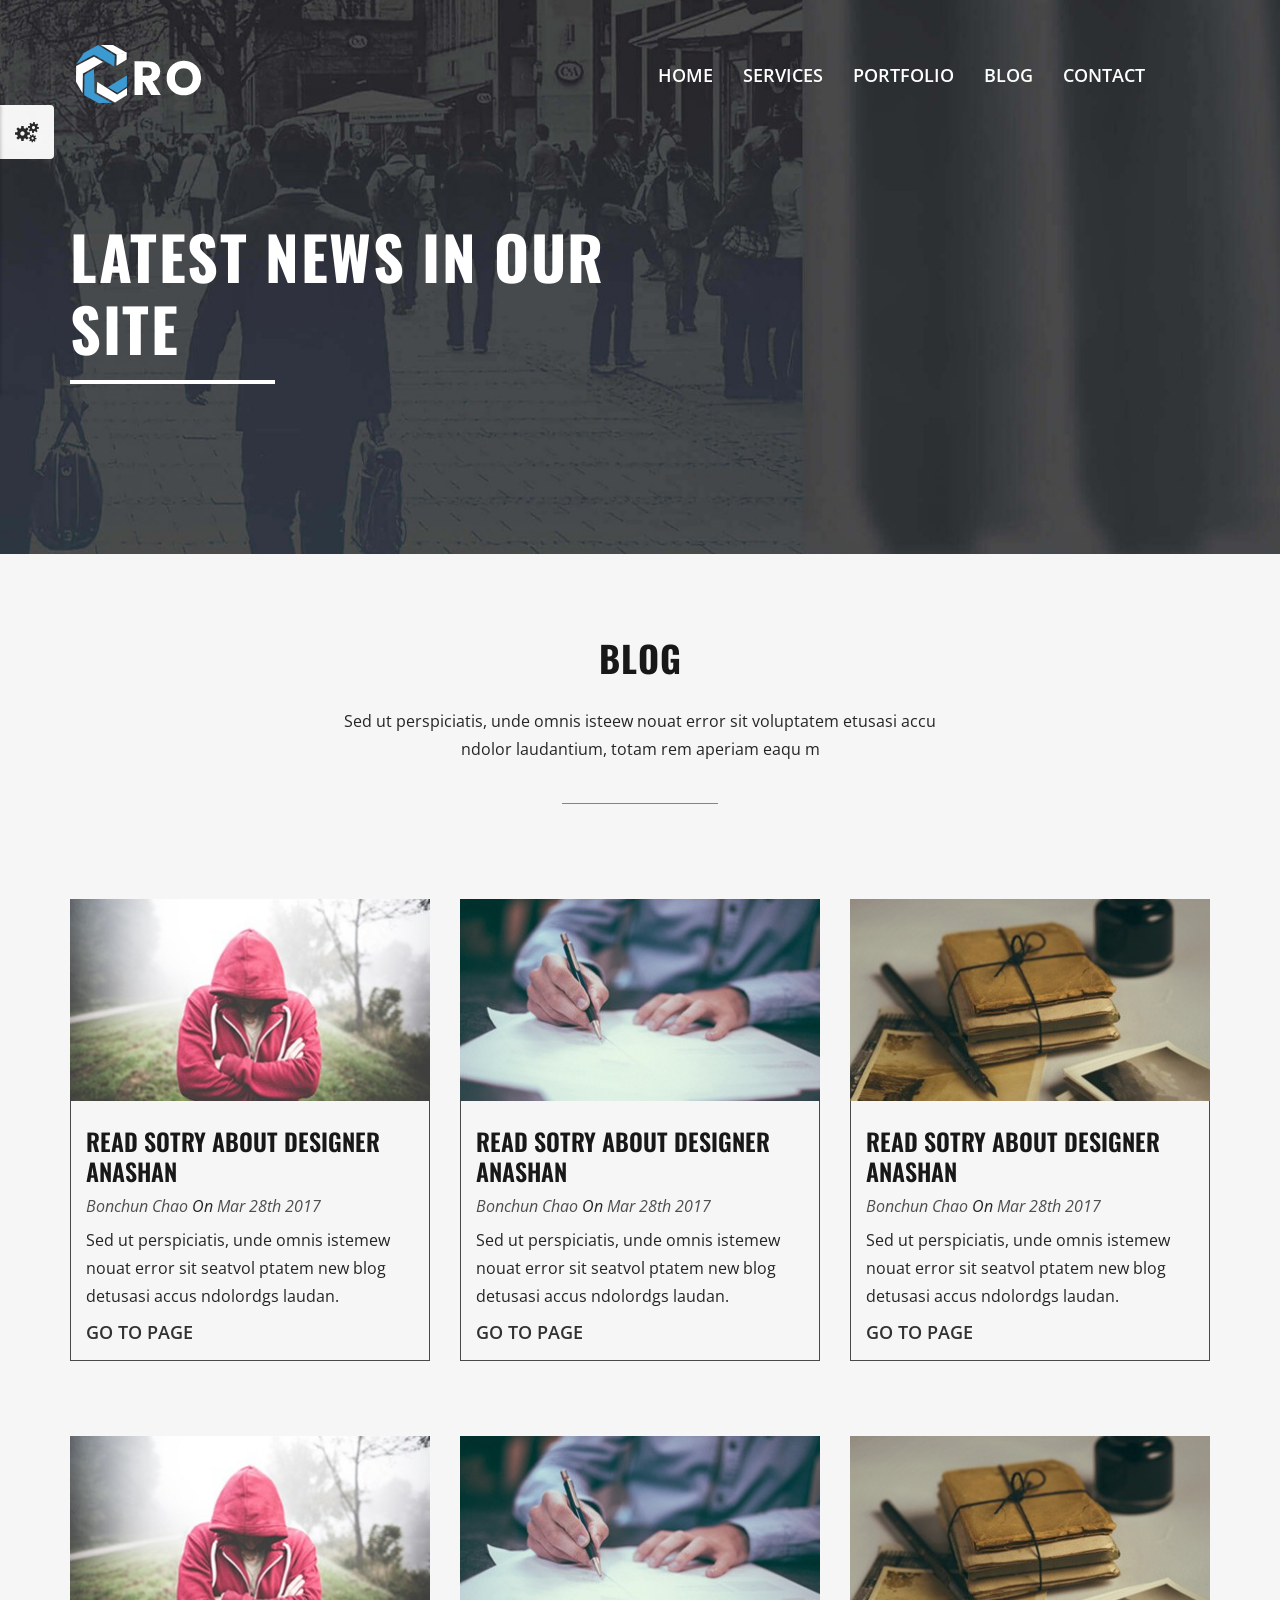
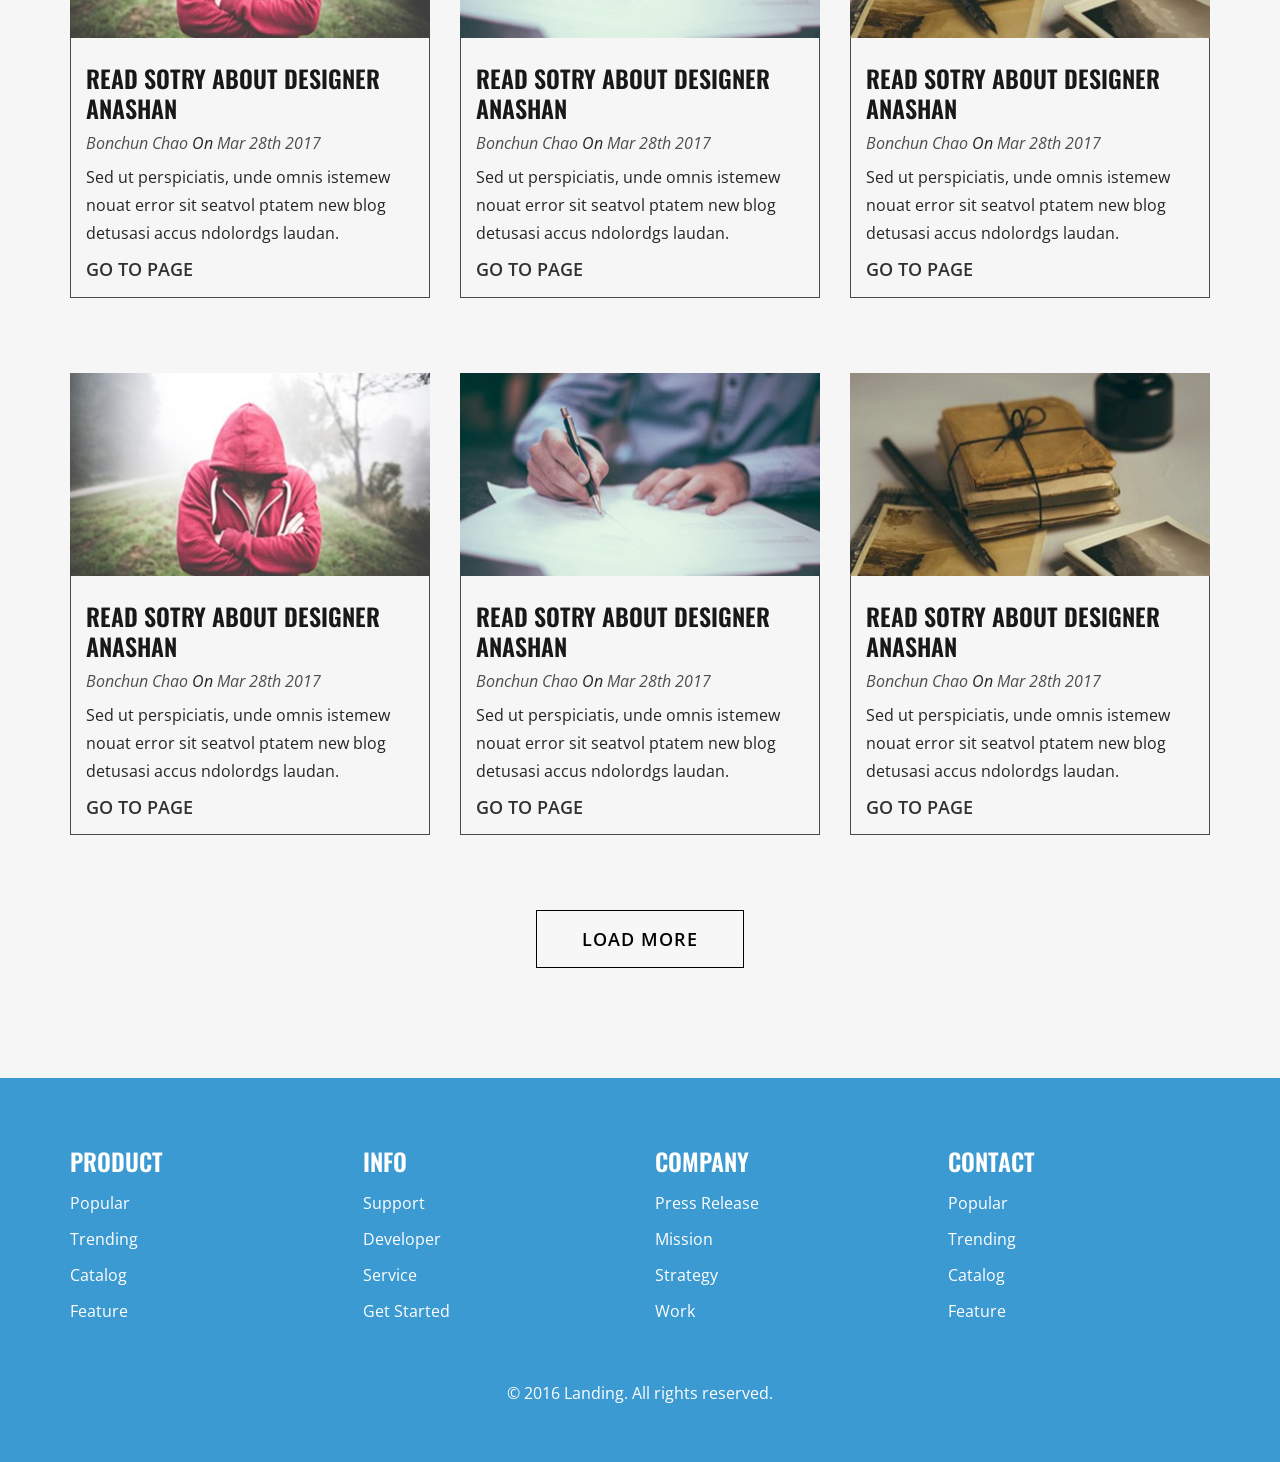
<file: blog.html>
<!DOCTYPE html>
<html lang="en">

<head>
	<meta charset="utf-8">
	<meta name="viewport" content="width=device-width, initial-scale=1.0">
	<title>Cro Fi - Multipurpose HTML Template </title>

	<!--================
				CSS
		==================-->
    <!-- Google Font -->
    <link href="https://fonts.googleapis.com/css?family=Open+Sans" rel="stylesheet">
    <link href="https://fonts.googleapis.com/css?family=Oswald" rel="stylesheet">  

	
	<!-- Bootstrap CSS -->
	<link rel="stylesheet" href="css/plug-in/bootstrap.min.css" />

	<!-- Icon Font CSS -->
	<link rel="stylesheet" href="fonts/fontello/css/fontello.css" />

	<!-- Main CSS -->
	<link rel="stylesheet" href="css/custom/style.css" />

	<!-- Responsive CSS -->
	<link rel="stylesheet" href="css/custom/responsive.css" />

	<!-- DEMO CSS. only for demo-->
	<link rel="stylesheet" href="css/custom/demo.css" type="text/css" />

	<!-- COLORS | CURRENTLY USED DIFFERENTLY TO SWITCH FOR DEMO. IN ORIGINAL FILE ALL COLORS LINK IS COMMENTED EXCEPT BLUE -->
	<link rel="stylesheet" href="css/color/shakespeare.css" type="text/css" media="all" title="shakespeare" />
	<link rel="alternate stylesheet" href="css/color/jade.css" title="jade">
	<link rel="alternate stylesheet" href="css/color/amber.css" title="amber">
	<link rel="alternate stylesheet" href="css/color/seance.css" title="seance">
	<link rel="alternate stylesheet" href="css/color/yellow-orange.css" title="yellow-orange">
	<link rel="alternate stylesheet" href="css/color/sushi.css" title="sushi">
	<link rel="alternate stylesheet" href="css/color/cinnabar.css" title="cinnabar">
	<link rel="alternate stylesheet" href="css/color/eastern-blue.css" title="eastern-blue">


</head>

<body id="page-top" data-spy="scroll" data-target=".navbar-fixed-top">

	<!--================
			Navigation
		====================-->
	<nav id="mainNav" class="navbar navbar-custom navbar-fixed-top" data-spy="affix" data-offset-top="50">
		<div class="container">
			<div class="navbar-header page-scroll">

				<!-- Toggle Button -->
				<button type="button" class="navbar-toggle" data-toggle="collapse" data-target="#navigation-menu">
					<span class="sr-only">Toggle navigation</span>
					<span class="icon-menu-1"></span>
				</button>

				<!-- TEMPLATE LOGO -->
				<a class="navbar-brand text-center" href="#"><img src="images/logo.png" alt="crofi"></a>
			</div>
			<div class="collapse navbar-collapse" id="navigation-menu">
				<ul class="nav navbar-nav navbar-right">
					<li><a class="page-scroll" href="index.html#header">home</a></li>
					<li><a class="page-scroll" href="index.html#service">services</a></li>
					<li><a class="page-scroll" href="index.html#portfolio">portfolio</a></li>
					<li><a class="page-scroll" href="index.html#blog">blog</a></li>
					<li><a class="page-scroll" href="index.html#contact">contact</a></li>
				</ul>
			</div>
		</div>
	</nav>
	<!-- /. end navbar -->

	<!--=======================
			Blog Header Section
		========================-->
	<header class="blog-header main-blog-header">
		<div class="container">
			<div class="row">
				<div class="col-md-12 mobile-center">

					<!-- Intro heading will go here -->
					<h1>latest news in our site</h1>
				</div>
			</div>
		</div>
	</header>
	<!-- /. end blog header -->


	<!--================================
			Section seven: Blog
		==============================-->
	<section class="blog" id="blog">
		<div class="container">
			<div class="row text-center padding">

				<!-- Section heading -->
				<h3>blog</h3>

				<!-- Section sub-heading (Excerpt) -->
				<p>Sed ut perspiciatis, unde omnis isteew nouat error sit voluptatem etusasi accu ndolor laudantium, totam rem aperiam eaqu m</p>
				<hr>
			</div>

			<div class="row mobile-center">
				<div class="col-md-4 col-sm-6">

					<!-- single blog post -->
					<div class="single-blog">

						<!-- blog image -->
						<img src="images/single-blog-preview-1.jpg" class="img-responsive" alt="crofi">

						<!-- blog post -->
						<div class="blog-post">

							<!-- blog post heading -->
							<h5>read sotry about designer anashan</h5>

							<!-- blog author information -->
							<p class="author-info"><a href="#">bonchun chao</a> on <a href="#">mar 28th 2017</a></p>

							<!-- post in brief -->
							<p>Sed ut perspiciatis, unde omnis istemew nouat error sit seatvol ptatem new blog detusasi accus ndolordgs laudan.</p>

							<a href="single-blog.html" class="btn-link">go to page</a>
						</div>
					</div>
					<!-- end./ single blog -->

				</div>

				<div class="col-md-4 col-sm-6">

					<!-- single blog post -->
					<div class="single-blog">

						<!-- blog image -->
						<img src="images/single-blog-preview-2.jpg" class="img-responsive" alt="crofi">

						<!-- blog post -->
						<div class="blog-post">

							<!-- blog post heading -->
							<h5>read sotry about designer anashan</h5>

							<!-- blog author information -->
							<p class="author-info"><a href="#">bonchun chao</a> on <a href="#">mar 28th 2017</a></p>

							<!-- post in brief -->
							<p>Sed ut perspiciatis, unde omnis istemew nouat error sit seatvol ptatem new blog detusasi accus ndolordgs laudan.</p>

							<a href="single-blog.html" class="btn-link">go to page</a>
						</div>
					</div>
					<!-- end./ single blog -->

				</div>

				<div class="col-md-4 col-sm-6">

					<!-- single blog post -->
					<div class="single-blog">

						<!-- blog image -->
						<img src="images/single-blog-preview-3.jpg" class="img-responsive" alt="crofi">

						<!-- blog post -->
						<div class="blog-post">

							<!-- blog post heading -->
							<h5>read sotry about designer anashan</h5>

							<!-- blog author information -->
							<p class="author-info"><a href="#">bonchun chao</a> on <a href="#">mar 28th 2017</a></p>

							<!-- post in brief -->
							<p>Sed ut perspiciatis, unde omnis istemew nouat error sit seatvol ptatem new blog detusasi accus ndolordgs laudan.</p>

							<a href="single-blog.html" class="btn-link">go to page</a>
						</div>
					</div>
					<!-- end./ single blog -->

				</div>

				<div class="col-md-4 col-sm-6">

					<!-- single blog post -->
					<div class="single-blog">

						<!-- blog image -->
						<img src="images/single-blog-preview-1.jpg" class="img-responsive" alt="crofi">

						<!-- blog post -->
						<div class="blog-post">

							<!-- blog post heading -->
							<h5>read sotry about designer anashan</h5>

							<!-- blog author information -->
							<p class="author-info"><a href="#">bonchun chao</a> on <a href="#">mar 28th 2017</a></p>

							<!-- post in brief -->
							<p>Sed ut perspiciatis, unde omnis istemew nouat error sit seatvol ptatem new blog detusasi accus ndolordgs laudan.</p>

							<a href="single-blog.html" class="btn-link">go to page</a>
						</div>
					</div>
					<!-- end./ single blog -->

				</div>

				<div class="col-md-4 col-sm-6">

					<!-- single blog post -->
					<div class="single-blog">

						<!-- blog image -->
						<img src="images/single-blog-preview-2.jpg" class="img-responsive" alt="crofi">

						<!-- blog post -->
						<div class="blog-post">

							<!-- blog post heading -->
							<h5>read sotry about designer anashan</h5>

							<!-- blog author information -->
							<p class="author-info"><a href="#">bonchun chao</a> on <a href="#">mar 28th 2017</a></p>

							<!-- post in brief -->
							<p>Sed ut perspiciatis, unde omnis istemew nouat error sit seatvol ptatem new blog detusasi accus ndolordgs laudan.</p>

							<a href="single-blog.html" class="btn-link">go to page</a>
						</div>
					</div>
					<!-- end./ single blog -->

				</div>

				<div class="col-md-4 col-sm-6">

					<!-- single blog post -->
					<div class="single-blog">

						<!-- blog image -->
						<img src="images/single-blog-preview-3.jpg" class="img-responsive" alt="crofi">

						<!-- blog post -->
						<div class="blog-post">

							<!-- blog post heading -->
							<h5>read sotry about designer anashan</h5>

							<!-- blog author information -->
							<p class="author-info"><a href="#">bonchun chao</a> on <a href="#">mar 28th 2017</a></p>

							<!-- post in brief -->
							<p>Sed ut perspiciatis, unde omnis istemew nouat error sit seatvol ptatem new blog detusasi accus ndolordgs laudan.</p>

							<a href="single-blog.html" class="btn-link">go to page</a>
						</div>
					</div>
					<!-- end./ single blog -->

				</div>

				<div class="col-md-4 col-sm-6">

					<!-- single blog post -->
					<div class="single-blog">

						<!-- blog image -->
						<img src="images/single-blog-preview-1.jpg" class="img-responsive" alt="crofi">

						<!-- blog post -->
						<div class="blog-post">

							<!-- blog post heading -->
							<h5>read sotry about designer anashan</h5>

							<!-- blog author information -->
							<p class="author-info"><a href="#">bonchun chao</a> on <a href="#">mar 28th 2017</a></p>

							<!-- post in brief -->
							<p>Sed ut perspiciatis, unde omnis istemew nouat error sit seatvol ptatem new blog detusasi accus ndolordgs laudan.</p>

							<a href="single-blog.html" class="btn-link">go to page</a>
						</div>
					</div>
					<!-- end./ single blog -->

				</div>

				<div class="col-md-4 col-sm-6">

					<!-- single blog post -->
					<div class="single-blog">

						<!-- blog image -->
						<img src="images/single-blog-preview-2.jpg" class="img-responsive" alt="crofi">

						<!-- blog post -->
						<div class="blog-post">

							<!-- blog post heading -->
							<h5>read sotry about designer anashan</h5>

							<!-- blog author information -->
							<p class="author-info"><a href="#">bonchun chao</a> on <a href="#">mar 28th 2017</a></p>

							<!-- post in brief -->
							<p>Sed ut perspiciatis, unde omnis istemew nouat error sit seatvol ptatem new blog detusasi accus ndolordgs laudan.</p>

							<a href="single-blog.html" class="btn-link">go to page</a>
						</div>
					</div>
					<!-- end./ single blog -->

				</div>

				<div class="col-md-4 col-sm-6">

					<!-- single blog post -->
					<div class="single-blog">

						<!-- blog image -->
						<img src="images/single-blog-preview-3.jpg" class="img-responsive" alt="crofi">

						<!-- blog post -->
						<div class="blog-post">

							<!-- blog post heading -->
							<h5>read sotry about designer anashan</h5>

							<!-- blog author information -->
							<p class="author-info"><a href="#">bonchun chao</a> on <a href="#">mar 28th 2017</a></p>

							<!-- post in brief -->
							<p>Sed ut perspiciatis, unde omnis istemew nouat error sit seatvol ptatem new blog detusasi accus ndolordgs laudan.</p>

							<a href="single-blog.html" class="btn-link">go to page</a>
						</div>
					</div>
					<!-- end./ single blog -->

				</div>
			</div>


			<!-- Blog page link -->
			<div class="row">
				<div class="blog-btn text-center">
					<a href="#" class="btn btn-default">load more</a>
				</div>
			</div>
		</div>
	</section>
	<!-- .end/ section six : blog -->



	<!--================================
			Section Nine: conact
		==============================-->
	<footer>
		<div class="container">
			<div class="row">

				<!-- first column -->
				<div class="col-sm-3 col-xs-6">

					<!-- column heading -->
					<h5>product</h5>

					<!-- column items -->
					<ul class="list-unstyled">
						<li><a href="#">popular</a></li>
						<li><a href="#">trending</a></li>
						<li><a href="#">catalog</a></li>
						<li><a href="#">feature</a></li>
					</ul>
					<!-- .end/ column items -->

				</div>
				<!-- .end/ first column -->

				<!-- second column -->
				<div class="col-sm-3 col-xs-6">

					<!-- column heading -->
					<h5>info</h5>

					<!-- column items -->
					<ul class="list-unstyled">
						<li><a href="#">support</a></li>
						<li><a href="#">developer</a></li>
						<li><a href="#">service</a></li>
						<li><a href="#">get started</a></li>
					</ul>
					<!-- .end/ column items -->

				</div>
				<!-- .end/ second column -->

				<!-- third column -->
				<div class="col-sm-3 col-xs-6">

					<!-- column heading -->
					<h5>company</h5>

					<!-- column items -->
					<ul class="list-unstyled">
						<li><a href="#">press release</a></li>
						<li><a href="#">mission</a></li>
						<li><a href="#">strategy</a></li>
						<li><a href="#">work</a></li>
					</ul>
					<!-- .end/ column items -->

				</div>
				<!-- .end/ third column -->

				<!-- fourth column -->
				<div class="col-sm-3 col-xs-6">

					<!-- column heading -->
					<h5>contact</h5>

					<!-- column items -->
					<ul class="list-unstyled">
						<li><a href="#">popular</a></li>
						<li><a href="#">trending</a></li>
						<li><a href="#">catalog</a></li>
						<li><a href="#">feature</a></li>
					</ul>
					<!-- .end/ column items -->

				</div>
				<!-- .end/ fourth column -->

			</div>

			<!-- copyright message -->
			<div class="row">
				<div class="text-center">
					<p>&copy 2016 Landing. All rights reserved.</p>
				</div>
			</div>
		</div>
	</footer>
	<!-- .end/ footer -->


	<!--================
				SCRIPT
		====================-->

	<!-- JQUERY -->
	<script src="js/jquery.min.js" type="text/javascript"></script>

	<!-- BOOTSTRAP.JS -->
	<script src="js/bootstrap.js"></script>

	<!-- BOOTSTRAP.JS -->
	<script src="js/script.js"></script>

	<!-- =========================================================
     STYLE SWITCHER | ONLY FOR DEMO NOT INCLUDED IN MAIN FILES
============================================================== -->

	<script src="js/demo.js" type="text/javascript"></script>
	<script src="js/styleswitcher.js" type="text/javascript"></script>

	<div class="style-switch" id="switch-style">
		<a id="toggle-switcher" class="switch-button icon-cogs"></a>
		<div class="switched-options">
			<div class="config-title">
				Colors:
			</div>
			<ul class="styles">
				<li>
					<a href="#" onclick="setActiveStyleSheet('shakespeare'); return false;" title="shakespeare">
						<div class="shakespeare">
						</div>
					</a>
				</li>

				<li>
					<a href="#" onclick="setActiveStyleSheet('seance'); return false;" title="Seance">
						<div class="seance">
						</div>
					</a>
				</li>

				<li>
					<a href="#" onclick="setActiveStyleSheet('eastern-blue'); return false;" title="Eastern Blue">
						<div class="eastern-blue">
						</div>
					</a>
				</li>

				<li>
					<a href="#" onclick="setActiveStyleSheet('amber'); return false;" title="Amber">
						<div class="amber">
						</div>
					</a>
				</li>

				<li>
					<a href="#" onclick="setActiveStyleSheet('yellow-orange'); return false;" title="Yellow Orange">
						<div class="yellow-orange">
						</div>
					</a>
				</li>

				<li>
					<a href="#" onclick="setActiveStyleSheet('jade'); return false;" title="Jade">
						<div class="jade">
						</div>
					</a>
				</li>

				<li>
					<a href="#" onclick="setActiveStyleSheet('sushi'); return false;" title="sushi">
						<div class="sushi">
						</div>
					</a>
				</li>

				<li>
					<a href="#" onclick="setActiveStyleSheet('cinnabar'); return false;" title="cinnabar">
						<div class="cinnabar">
						</div>
					</a>
				</li>
				<li class="p">
					( NOTE: Pre Defined Colors. You can change colors very easily )
				</li>
			</ul>
		</div>
	</div>



	<!-- =========================================================
     PRELOADER | ONLY FOR DEMO, NOT INCLUDED ON MAIN FILE
============================================================== -->

	<div id="loader-wrapper">
		<div id="loader"></div>
		<div class="loader-section section-left"></div>
		<div class="loader-section section-right"></div>
	</div>

</body>

</html>
</file>
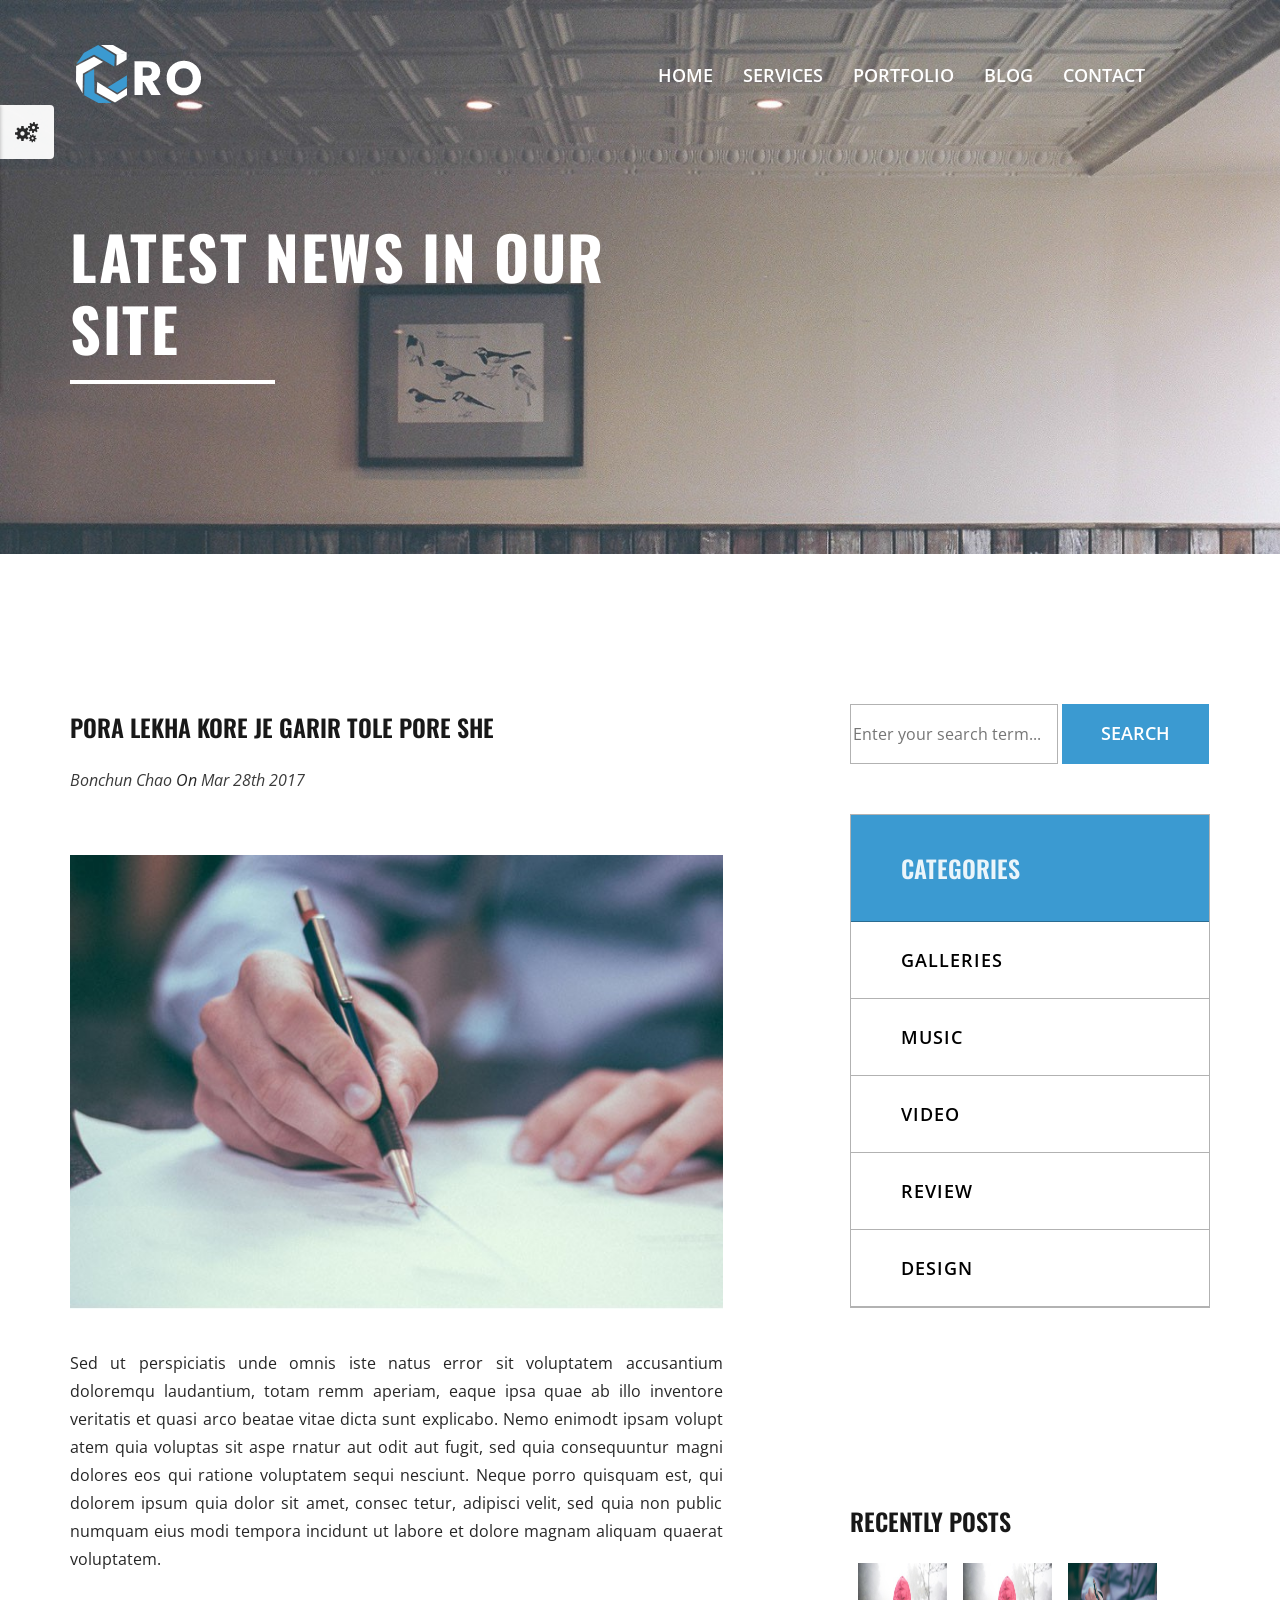
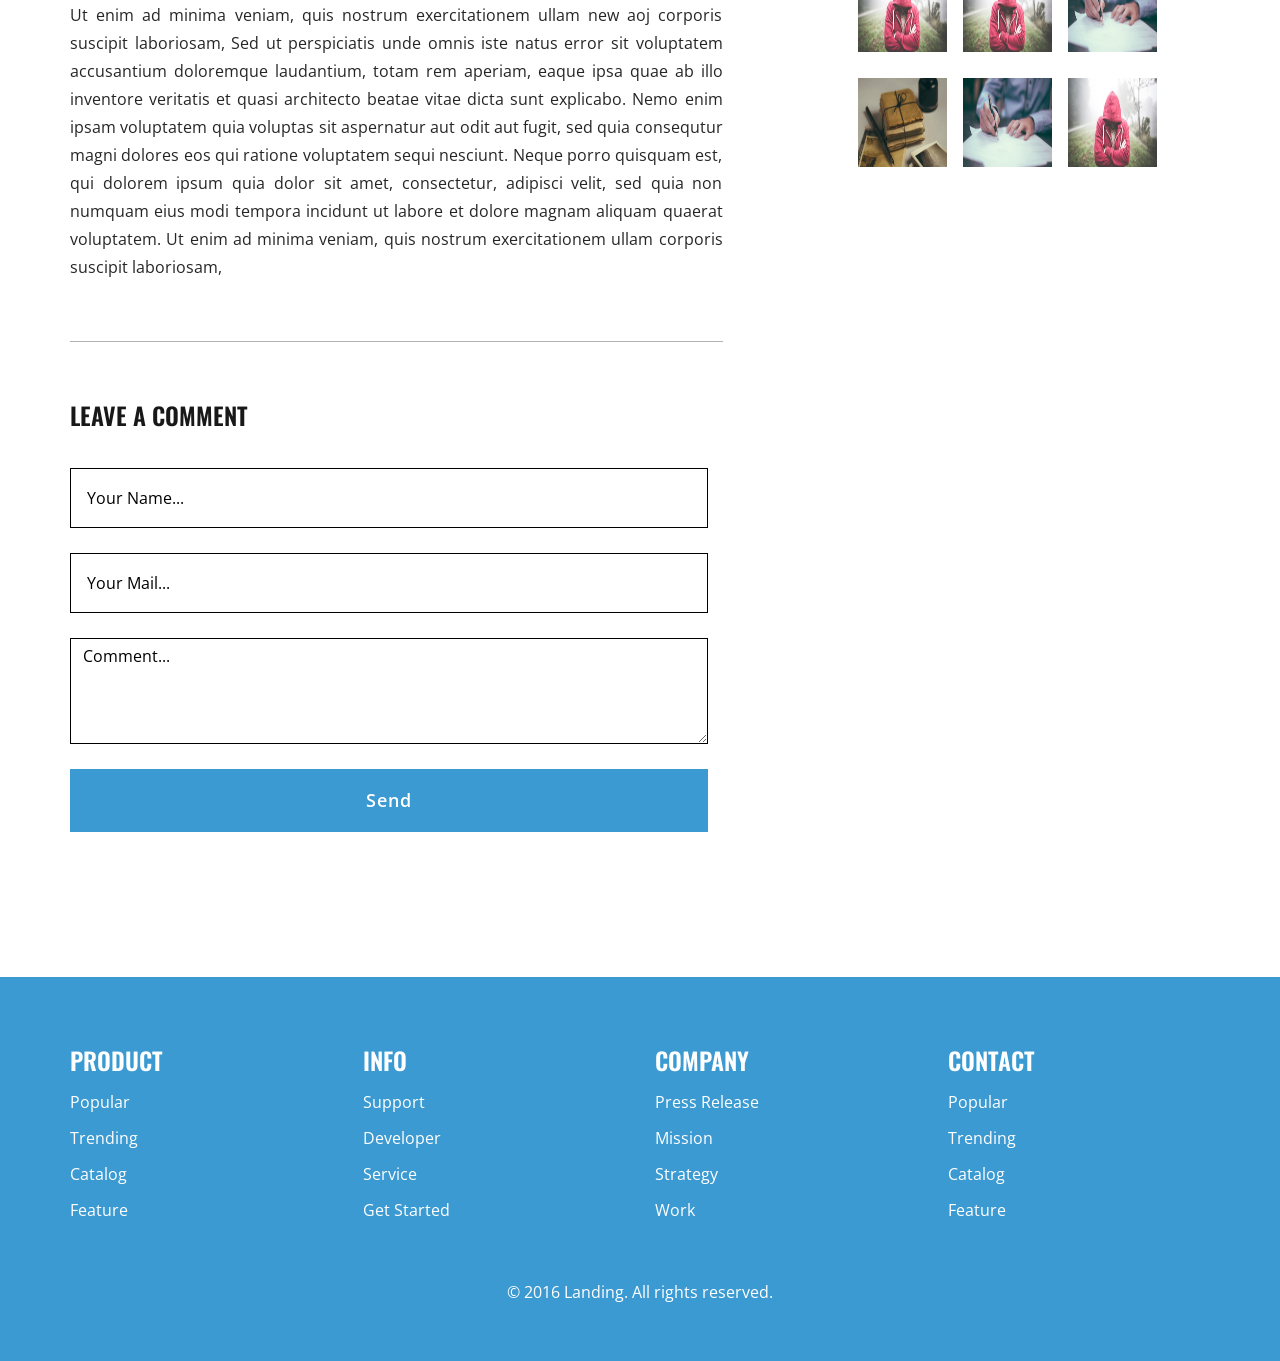
<file: single-blog.html>
<!DOCTYPE html>
<html lang="en">

<head>
	<meta charset="utf-8">
	<meta name="viewport" content="width=device-width, initial-scale=1.0">
	<title>Cro Fi - Multipurpose HTML Template </title>

	<!--================
				CSS
		==================-->

	<!-- Google Font -->
    <link href="https://fonts.googleapis.com/css?family=Open+Sans" rel="stylesheet">
    <link href="https://fonts.googleapis.com/css?family=Oswald" rel="stylesheet">  


	<!-- Bootstrap CSS -->
	<link rel="stylesheet" href="css/plug-in/bootstrap.min.css" />

	<!-- Main CSS -->
	<link rel="stylesheet" href="css/custom/style.css" />

	<!-- Icon Font CSS -->
	<link rel="stylesheet" href="fonts/fontello/css/fontello.css" />

	<!-- Responsive CSS -->
	<link rel="stylesheet" href="css/custom/responsive.css" />

	<!-- DEMO CSS. only for demo-->
	<link rel="stylesheet" href="css/custom/demo.css" type="text/css" />

	<!-- COLORS | CURRENTLY USED DIFFERENTLY TO SWITCH FOR DEMO. IN ORIGINAL FILE ALL COLORS LINK IS COMMENTED EXCEPT BLUE -->
	<link rel="stylesheet" href="css/color/shakespeare.css" type="text/css" media="all" title="shakespeare" />
	<link rel="alternate stylesheet" href="css/color/jade.css" title="jade">
	<link rel="alternate stylesheet" href="css/color/amber.css" title="amber">
	<link rel="alternate stylesheet" href="css/color/seance.css" title="seance">
	<link rel="alternate stylesheet" href="css/color/yellow-orange.css" title="yellow-orange">
	<link rel="alternate stylesheet" href="css/color/sushi.css" title="sushi">
	<link rel="alternate stylesheet" href="css/color/cinnabar.css" title="cinnabar">
	<link rel="alternate stylesheet" href="css/color/eastern-blue.css" title="eastern-blue">


</head>

<body id="page-top" data-spy="scroll" data-target=".navbar-fixed-top">

	<!--================
			Navigation
		====================-->
	<nav id="mainNav" class="navbar navbar-custom navbar-fixed-top" data-spy="affix" data-offset-top="50">
		<div class="container">
			<div class="navbar-header page-scroll">

				<!-- Toggle Button -->
				<button type="button" class="navbar-toggle" data-toggle="collapse" data-target="#navigation-menu">
					<span class="sr-only">Toggle navigation</span>
					<span class="icon-menu-1"></span>
				</button>

				<!-- TEMPLATE LOGO -->
				<a class="navbar-brand text-center" href="#"><img src="images/logo.png" alt="crofi"></a>
			</div>
			<div class="collapse navbar-collapse" id="navigation-menu">
				<ul class="nav navbar-nav navbar-right">
					<li><a class="page-scroll" href="index.html#header">home</a></li>
					<li><a class="page-scroll" href="index.html#service">services</a></li>
					<li><a class="page-scroll" href="index.html#portfolio">portfolio</a></li>
					<li><a class="page-scroll" href="index.html#blog">blog</a></li>
					<li><a class="page-scroll" href="#index.htmlcontact">contact</a></li>
				</ul>
			</div>
		</div>
	</nav>
	<!-- /. end navbar -->

	<!--================================
			Single Blog Header Section
		================================-->
	<header class="blog-header single-blog-header">
		<div class="container">
			<div class="row">
				<div class="col-md-12 mobile-center">

					<!-- Intro heading will go here -->
					<h1>latest news in our site</h1>
				</div>
			</div>
		</div>
	</header>
	<!-- /. end blog header -->


	<!--===============================
			single Blog content Section
		================================-->
	<section class="blog-content">
		<div class="container">
			<div class="row">
				<div class="col-md-7 col-sm-7">

					<!-- main content -->
					<article>

						<!-- Blog cotent heading -->
						<h5 class="mobile-center">pora lekha kore je garir tole pore she</h5>

						<!-- blog author information -->
						<p class="author-info mobile-center"><a href="#">bonchun chao</a> on <a href="#">mar 28th 2017</a></p>

						<!-- blog image -->
						<img src="images/single-blog-1.jpg" class="img-responsive mobile-center" alt="crofi">

						<p>Sed ut perspiciatis unde omnis iste natus error sit voluptatem accusantium doloremqu laudantium, totam remm aperiam, eaque ipsa quae ab illo inventore veritatis et quasi arco beatae vitae dicta sunt explicabo. Nemo enimodt ipsam volupt atem quia voluptas sit aspe rnatur aut odit aut fugit, sed quia consequuntur magni dolores eos qui ratione voluptatem sequi nesciunt. Neque porro quisquam est, qui dolorem ipsum quia dolor sit amet, consec tetur, adipisci velit, sed quia non public numquam eius modi tempora incidunt ut labore et dolore magnam aliquam quaerat voluptatem.<br> <br> Ut enim ad minima veniam, quis nostrum exercitationem ullam new aoj corporis suscipit laboriosam, Sed ut perspiciatis unde omnis iste natus error sit voluptatem accusantium doloremque laudantium, totam rem aperiam, eaque ipsa quae ab illo inventore veritatis et quasi architecto beatae vitae dicta sunt explicabo. Nemo enim ipsam voluptatem quia voluptas sit aspernatur aut odit aut fugit, sed quia consequtur magni dolores eos qui ratione voluptatem sequi nesciunt. Neque porro quisquam est, qui dolorem ipsum quia dolor sit amet, consectetur, adipisci velit, sed quia non numquam eius modi tempora incidunt ut labore et dolore magnam aliquam quaerat voluptatem. Ut enim ad minima veniam, quis nostrum exercitationem ullam corporis suscipit laboriosam,</p>
					</article>
					<hr style="width: 100%; background: #000; opacity: 0.3;">
					<!-- ./end main content -->

					<!-- comment area -->
					<div class="comment-form">
						<h5>leave a comment</h5>
						<form method="post">
							<div class="form-group col-md-12">
								<input type="text" class="form-control input-lg" placeholder="Your Name..." id="name" required>
								<p class="help-block"></p>
							</div>
							<div class="form-group col-md-12">
								<input type="email" class="form-control input-lg" placeholder="Your Mail..." id="email" required>
								<p class="help-block"></p>
							</div>
							<div class="form-group col-md-12">
								<textarea class="form-control" rows="4" placeholder="Comment..." id="message" required></textarea>
								<p class="help-block"></p>
							</div>
							<div class="col-md-12" style="padding-left: 0;">
								<button type="submit" class="btn btn-sbm">Send</button>
							</div>
						</form>
					</div>

				</div>

				<div class="col-md-4 col-md-offset-1 col-sm-5 col-sm-offset-0">

					<!-- blog aside content -->
					<aside>

						<!-- search form -->
						<form>
							<input class="search-input" placeholder="Enter your search term..." name="search" id="search" type="text" required>
							<button type="submit" value="">search</button>
						</form>
						<!-- ./end search form -->

						<!-- content categories -->
						<ul class="list-unstyled">
							<li class="disabled">
								<h5>categories</h5>
							</li>
							<li><a href="#">galleries</a></li>
							<li><a href="#">music</a></li>
							<li><a href="#">video</a></li>
							<li><a href="#">review</a></li>
							<li><a href="#">design</a></li>
						</ul>
						<!-- ./end content categories -->

						<!-- most recent posts -->
						<div class="recent-posts">

							<h5>recently posts</h5>

							<div class="recent-post">
								<a href="#">
									<img src="images/single-blog-preview-1.jpg" alt="crofi">
								</a>
							</div>

							<div class="recent-post">
								<a href="#">
									<img src="images/single-blog-preview-1.jpg" alt="crofi">
								</a>
							</div>

							<div class="recent-post">
								<a href="#">
									<img src="images/single-blog-preview-2.jpg" alt="crofi">
								</a>
							</div>

							<div class="recent-post">
								<a href="#">
									<img src="images/single-blog-preview-3.jpg" alt="crofi">
								</a>
							</div>

							<div class="recent-post">
								<a href="#">
									<img src="images/single-blog-preview-2.jpg" alt="crofi">
								</a>
							</div>

							<div class="recent-post">
								<a href="#">
									<img src="images/single-blog-preview-1.jpg" alt="crofi">
								</a>
							</div>
						</div>


					</aside>
					<!-- ./end blog aside content -->

				</div>
			</div>
		</div>
	</section>

	<!-- /. end single Blog content Section -->

	<!--================================
			Section Nine: conact
		==============================-->
	<footer>
		<div class="container">
			<div class="row">

				<!-- first column -->
				<div class="col-sm-3 col-xs-6">

					<!-- column heading -->
					<h5>product</h5>

					<!-- column items -->
					<ul class="list-unstyled">
						<li><a href="#">popular</a></li>
						<li><a href="#">trending</a></li>
						<li><a href="#">catalog</a></li>
						<li><a href="#">feature</a></li>
					</ul>
					<!-- .end/ column items -->

				</div>
				<!-- .end/ first column -->

				<!-- second column -->
				<div class="col-sm-3 col-xs-6">

					<!-- column heading -->
					<h5>info</h5>

					<!-- column items -->
					<ul class="list-unstyled">
						<li><a href="#">support</a></li>
						<li><a href="#">developer</a></li>
						<li><a href="#">service</a></li>
						<li><a href="#">get started</a></li>
					</ul>
					<!-- .end/ column items -->

				</div>
				<!-- .end/ second column -->

				<!-- third column -->
				<div class="col-sm-3 col-xs-6">

					<!-- column heading -->
					<h5>company</h5>

					<!-- column items -->
					<ul class="list-unstyled">
						<li><a href="#">press release</a></li>
						<li><a href="#">mission</a></li>
						<li><a href="#">strategy</a></li>
						<li><a href="#">work</a></li>
					</ul>
					<!-- .end/ column items -->

				</div>
				<!-- .end/ third column -->

				<!-- fourth column -->
				<div class="col-sm-3 col-xs-6">

					<!-- column heading -->
					<h5>contact</h5>

					<!-- column items -->
					<ul class="list-unstyled">
						<li><a href="#">popular</a></li>
						<li><a href="#">trending</a></li>
						<li><a href="#">catalog</a></li>
						<li><a href="#">feature</a></li>
					</ul>
					<!-- .end/ column items -->

				</div>
				<!-- .end/ fourth column -->

			</div>

			<!-- copyright message -->
			<div class="row">
				<div class="text-center">
					<p>&copy 2016 Landing. All rights reserved.</p>
				</div>
			</div>
		</div>
	</footer>
	<!-- .end/ footer -->


	<!--================
				SCRIPT
		====================-->

	<!-- JQUERY -->
	<script src="js/jquery.min.js" type="text/javascript"></script>

	<!-- BOOTSTRAP.JS -->
	<script src="js/bootstrap.js"></script>


	<!-- =========================================================
     STYLE SWITCHER | ONLY FOR DEMO NOT INCLUDED IN MAIN FILES
============================================================== -->

	<script src="js/demo.js" type="text/javascript"></script>
	<script src="js/styleswitcher.js" type="text/javascript"></script>

	<div class="style-switch" id="switch-style">
		<a id="toggle-switcher" class="switch-button icon-cogs"></a>
		<div class="switched-options">
			<div class="config-title">
				Colors:
			</div>
			<ul class="styles">
				<li>
					<a href="#" onclick="setActiveStyleSheet('shakespeare'); return false;" title="shakespeare">
						<div class="shakespeare">
						</div>
					</a>
				</li>

				<li>
					<a href="#" onclick="setActiveStyleSheet('seance'); return false;" title="Seance">
						<div class="seance">
						</div>
					</a>
				</li>

				<li>
					<a href="#" onclick="setActiveStyleSheet('eastern-blue'); return false;" title="Eastern Blue">
						<div class="eastern-blue">
						</div>
					</a>
				</li>

				<li>
					<a href="#" onclick="setActiveStyleSheet('amber'); return false;" title="Amber">
						<div class="amber">
						</div>
					</a>
				</li>

				<li>
					<a href="#" onclick="setActiveStyleSheet('yellow-orange'); return false;" title="Yellow Orange">
						<div class="yellow-orange">
						</div>
					</a>
				</li>

				<li>
					<a href="#" onclick="setActiveStyleSheet('jade'); return false;" title="Jade">
						<div class="jade">
						</div>
					</a>
				</li>

				<li>
					<a href="#" onclick="setActiveStyleSheet('sushi'); return false;" title="sushi">
						<div class="sushi">
						</div>
					</a>
				</li>

				<li>
					<a href="#" onclick="setActiveStyleSheet('cinnabar'); return false;" title="cinnabar">
						<div class="cinnabar">
						</div>
					</a>
				</li>
				<li class="p">
					( NOTE: Pre Defined Colors. You can change colors very easily )
				</li>
			</ul>
		</div>
	</div>



	<!-- =========================================================
     PRELOADER | ONLY FOR DEMO, NOT INCLUDED ON MAIN FILE
============================================================== -->

	<div id="loader-wrapper">
		<div id="loader"></div>
		<div class="loader-section section-left"></div>
		<div class="loader-section section-right"></div>
	</div>

</body>

</html>
</file>
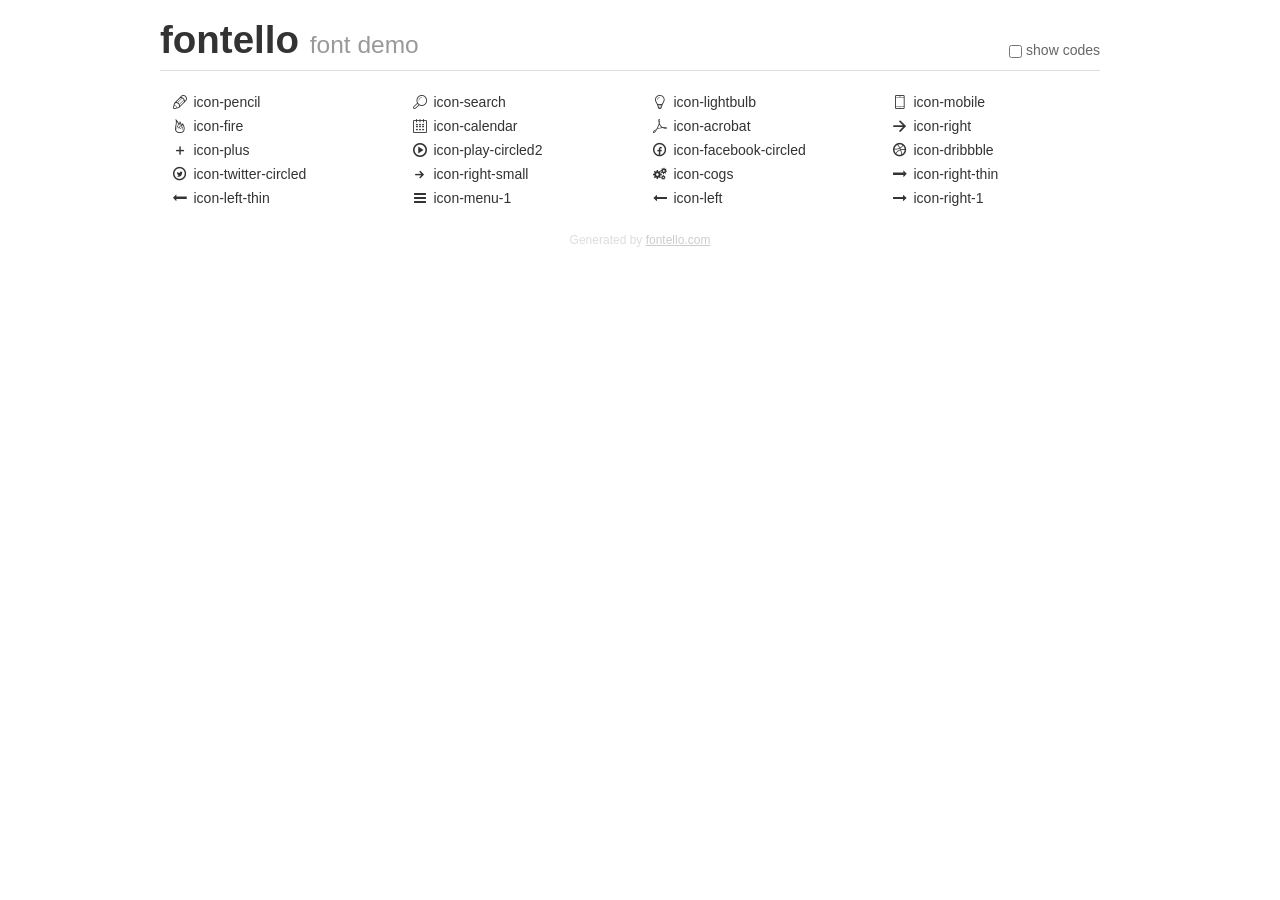
<file: fonts/fontello/demo.html>
<!DOCTYPE html>
<html>
  <head><!--[if lt IE 9]><script language="javascript" type="text/javascript" src="//html5shim.googlecode.com/svn/trunk/html5.js"></script><![endif]-->
    <meta charset="UTF-8"><style>/*
 * Bootstrap v2.2.1
 *
 * Copyright 2012 Twitter, Inc
 * Licensed under the Apache License v2.0
 * http://www.apache.org/licenses/LICENSE-2.0
 *
 * Designed and built with all the love in the world @twitter by @mdo and @fat.
 */
.clearfix {
  *zoom: 1;
}
.clearfix:before,
.clearfix:after {
  display: table;
  content: "";
  line-height: 0;
}
.clearfix:after {
  clear: both;
}
html {
  font-size: 100%;
  -webkit-text-size-adjust: 100%;
  -ms-text-size-adjust: 100%;
}
a:focus {
  outline: thin dotted #333;
  outline: 5px auto -webkit-focus-ring-color;
  outline-offset: -2px;
}
a:hover,
a:active {
  outline: 0;
}
button,
input,
select,
textarea {
  margin: 0;
  font-size: 100%;
  vertical-align: middle;
}
button,
input {
  *overflow: visible;
  line-height: normal;
}
button::-moz-focus-inner,
input::-moz-focus-inner {
  padding: 0;
  border: 0;
}
body {
  margin: 0;
  font-family: "Helvetica Neue", Helvetica, Arial, sans-serif;
  font-size: 14px;
  line-height: 20px;
  color: #333;
  background-color: #fff;
}
a {
  color: #08c;
  text-decoration: none;
}
a:hover {
  color: #005580;
  text-decoration: underline;
}
.row {
  margin-left: -20px;
  *zoom: 1;
}
.row:before,
.row:after {
  display: table;
  content: "";
  line-height: 0;
}
.row:after {
  clear: both;
}
[class*="span"] {
  float: left;
  min-height: 1px;
  margin-left: 20px;
}
.container,
.navbar-static-top .container,
.navbar-fixed-top .container,
.navbar-fixed-bottom .container {
  width: 940px;
}
.span12 {
  width: 940px;
}
.span11 {
  width: 860px;
}
.span10 {
  width: 780px;
}
.span9 {
  width: 700px;
}
.span8 {
  width: 620px;
}
.span7 {
  width: 540px;
}
.span6 {
  width: 460px;
}
.span5 {
  width: 380px;
}
.span4 {
  width: 300px;
}
.span3 {
  width: 220px;
}
.span2 {
  width: 140px;
}
.span1 {
  width: 60px;
}
[class*="span"].pull-right,
.row-fluid [class*="span"].pull-right {
  float: right;
}
.container {
  margin-right: auto;
  margin-left: auto;
  *zoom: 1;
}
.container:before,
.container:after {
  display: table;
  content: "";
  line-height: 0;
}
.container:after {
  clear: both;
}
p {
  margin: 0 0 10px;
}
.lead {
  margin-bottom: 20px;
  font-size: 21px;
  font-weight: 200;
  line-height: 30px;
}
small {
  font-size: 85%;
}
h1 {
  margin: 10px 0;
  font-family: inherit;
  font-weight: bold;
  line-height: 20px;
  color: inherit;
  text-rendering: optimizelegibility;
}
h1 small {
  font-weight: normal;
  line-height: 1;
  color: #999;
}
h1 {
  line-height: 40px;
}
h1 {
  font-size: 38.5px;
}
h1 small {
  font-size: 24.5px;
}
body {
  margin-top: 90px;
}
.header {
  position: fixed;
  top: 0;
  left: 50%;
  margin-left: -480px;
  background-color: #fff;
  border-bottom: 1px solid #ddd;
  padding-top: 10px;
  z-index: 10;
}
.footer {
  color: #ddd;
  font-size: 12px;
  text-align: center;
  margin-top: 20px;
}
.footer a {
  color: #ccc;
  text-decoration: underline;
}
.the-icons {
  font-size: 14px;
  line-height: 24px;
}
.switch {
  position: absolute;
  right: 0;
  bottom: 10px;
  color: #666;
}
.switch input {
  margin-right: 0.3em;
}
.codesOn .i-name {
  display: none;
}
.codesOn .i-code {
  display: inline;
}
.i-code {
  display: none;
}
@font-face {
      font-family: 'fontello';
      src: url('./font/fontello.eot?76673341');
      src: url('./font/fontello.eot?76673341#iefix') format('embedded-opentype'),
           url('./font/fontello.woff?76673341') format('woff'),
           url('./font/fontello.ttf?76673341') format('truetype'),
           url('./font/fontello.svg?76673341#fontello') format('svg');
      font-weight: normal;
      font-style: normal;
    }
     
     
    .demo-icon
    {
      font-family: "fontello";
      font-style: normal;
      font-weight: normal;
      speak: none;
     
      display: inline-block;
      text-decoration: inherit;
      width: 1em;
      margin-right: .2em;
      text-align: center;
      /* opacity: .8; */
     
      /* For safety - reset parent styles, that can break glyph codes*/
      font-variant: normal;
      text-transform: none;
     
      /* fix buttons height, for twitter bootstrap */
      line-height: 1em;
     
      /* Animation center compensation - margins should be symmetric */
      /* remove if not needed */
      margin-left: .2em;
     
      /* You can be more comfortable with increased icons size */
      /* font-size: 120%; */
     
      /* Font smoothing. That was taken from TWBS */
      -webkit-font-smoothing: antialiased;
      -moz-osx-font-smoothing: grayscale;
     
      /* Uncomment for 3D effect */
      /* text-shadow: 1px 1px 1px rgba(127, 127, 127, 0.3); */
    }
     </style>
    <link rel="stylesheet" href="css/animation.css"><!--[if IE 7]><link rel="stylesheet" href="css/fontello-ie7.css"><![endif]-->
    <script>
      function toggleCodes(on) {
        var obj = document.getElementById('icons');
      
        if (on) {
          obj.className += ' codesOn';
        } else {
          obj.className = obj.className.replace(' codesOn', '');
        }
      }
      
    </script>
  </head>
  <body>
    <div class="container header">
      <h1>
        fontello
         <small>font demo</small>
      </h1>
      <label class="switch">
        <input type="checkbox" onclick="toggleCodes(this.checked)">show codes
      </label>
    </div>
    <div id="icons" class="container">
      <div class="row">
        <div title="Code: 0xe800" class="the-icons span3"><i class="demo-icon icon-pencil">&#xe800;</i> <span class="i-name">icon-pencil</span><span class="i-code">0xe800</span></div>
        <div title="Code: 0xe801" class="the-icons span3"><i class="demo-icon icon-search">&#xe801;</i> <span class="i-name">icon-search</span><span class="i-code">0xe801</span></div>
        <div title="Code: 0xe802" class="the-icons span3"><i class="demo-icon icon-lightbulb">&#xe802;</i> <span class="i-name">icon-lightbulb</span><span class="i-code">0xe802</span></div>
        <div title="Code: 0xe803" class="the-icons span3"><i class="demo-icon icon-mobile">&#xe803;</i> <span class="i-name">icon-mobile</span><span class="i-code">0xe803</span></div>
      </div>
      <div class="row">
        <div title="Code: 0xe804" class="the-icons span3"><i class="demo-icon icon-fire">&#xe804;</i> <span class="i-name">icon-fire</span><span class="i-code">0xe804</span></div>
        <div title="Code: 0xe805" class="the-icons span3"><i class="demo-icon icon-calendar">&#xe805;</i> <span class="i-name">icon-calendar</span><span class="i-code">0xe805</span></div>
        <div title="Code: 0xe806" class="the-icons span3"><i class="demo-icon icon-acrobat">&#xe806;</i> <span class="i-name">icon-acrobat</span><span class="i-code">0xe806</span></div>
        <div title="Code: 0xe807" class="the-icons span3"><i class="demo-icon icon-right">&#xe807;</i> <span class="i-name">icon-right</span><span class="i-code">0xe807</span></div>
      </div>
      <div class="row">
        <div title="Code: 0xe808" class="the-icons span3"><i class="demo-icon icon-plus">&#xe808;</i> <span class="i-name">icon-plus</span><span class="i-code">0xe808</span></div>
        <div title="Code: 0xe809" class="the-icons span3"><i class="demo-icon icon-play-circled2">&#xe809;</i> <span class="i-name">icon-play-circled2</span><span class="i-code">0xe809</span></div>
        <div title="Code: 0xe80a" class="the-icons span3"><i class="demo-icon icon-facebook-circled">&#xe80a;</i> <span class="i-name">icon-facebook-circled</span><span class="i-code">0xe80a</span></div>
        <div title="Code: 0xe80b" class="the-icons span3"><i class="demo-icon icon-dribbble">&#xe80b;</i> <span class="i-name">icon-dribbble</span><span class="i-code">0xe80b</span></div>
      </div>
      <div class="row">
        <div title="Code: 0xe80c" class="the-icons span3"><i class="demo-icon icon-twitter-circled">&#xe80c;</i> <span class="i-name">icon-twitter-circled</span><span class="i-code">0xe80c</span></div>
        <div title="Code: 0xe80d" class="the-icons span3"><i class="demo-icon icon-right-small">&#xe80d;</i> <span class="i-name">icon-right-small</span><span class="i-code">0xe80d</span></div>
        <div title="Code: 0xe80e" class="the-icons span3"><i class="demo-icon icon-cogs">&#xe80e;</i> <span class="i-name">icon-cogs</span><span class="i-code">0xe80e</span></div>
        <div title="Code: 0xe80f" class="the-icons span3"><i class="demo-icon icon-right-thin">&#xe80f;</i> <span class="i-name">icon-right-thin</span><span class="i-code">0xe80f</span></div>
      </div>
      <div class="row">
        <div title="Code: 0xe810" class="the-icons span3"><i class="demo-icon icon-left-thin">&#xe810;</i> <span class="i-name">icon-left-thin</span><span class="i-code">0xe810</span></div>
        <div title="Code: 0xf0c9" class="the-icons span3"><i class="demo-icon icon-menu-1">&#xf0c9;</i> <span class="i-name">icon-menu-1</span><span class="i-code">0xf0c9</span></div>
        <div title="Code: 0xf177" class="the-icons span3"><i class="demo-icon icon-left">&#xf177;</i> <span class="i-name">icon-left</span><span class="i-code">0xf177</span></div>
        <div title="Code: 0xf178" class="the-icons span3"><i class="demo-icon icon-right-1">&#xf178;</i> <span class="i-name">icon-right-1</span><span class="i-code">0xf178</span></div>
      </div>
    </div>
    <div class="container footer">Generated by <a href="http://fontello.com">fontello.com</a></div>
  </body>
</html>
</file>
<file: documentation/assets/css/documenter_style.css>
/*!
 * Documenter 2.0
 * http://rxa.li/documenter
 *
 * Copyright 2011, Xaver Birsak
 * http://revaxarts.com
 *
 */
html,body,div,span,applet,object,iframe,h1,h2,h3,h4,h5,h6,p,blockquote,a,abbr,acronym,address,big,cite,code,del,dfn,em,font,img,ins,kbd,q,s,samp,small,strike,strong,sub,sup,tt,var,dl,dt,dd,ol,ul,li,fieldset,form,label,legend,table,caption,tbody,tfoot,thead,tr,th,td{
	margin:0;
	padding:0;
	border:0;
	outline:0;
	font-weight:inherit;
	font-style:inherit;
	font-size:100%;
	font-family:inherit;
	vertical-align:baseline;
}
html { 
	font-size:101%;
	font-family:Arial,verdana,arial,sans-serif;
	font-size:12px;
	-webkit-text-size-adjust:none;
	color:#6F6F6F;
	background-color:#efefef;
}
body{
	min-height:100%;
	height:auto;
	width:100%;
}
footer, header, section {
	display:block;
}
a{ color:#6F6F6F; text-decoration:none; cursor:pointer; }
a:hover { text-decoration:underline }
p, ul, ol{
	margin:18px 0;
	line-height:1.5em;
}
li{
	list-style:none;
}
li.placeholder{
	height:70px;
	width:100%;
	font-size:16px;
}
hr { 
	display:block;
	height:0px;
	line-height:0px;
	border:0;
	border-top:1px solid #ddd;
	border-bottom:1px solid #aaa;
	margin:16px 0;
	padding:0;
	clear:both;
	float:none;
}
hr.notop{
	margin-top:0;
}
strong{
	font-weight:700;
}
#documenter_buttons{
	position:absolute;
	right:10px;
	margin-top:-30px;
}
.btn{
	cursor:pointer;
	width:auto;
	padding:7px 7px 8px;
	border-radius:3px;
	border:1px solid #ccc;
}
.btn:hover{
	border:1px solid #B1B4B0;
	box-shadow:0px 2px 2px rgba(0,0,0,0.1);
	-moz-box-shadow:0px 2px 2px rgba(0,0,0,0.1);
	-webkit-box-shadow:0px 2px 2px rgba(0,0,0,0.1);
	text-decoration:none;
}
.btn:active{
	border:1px solid #B1B4B0;
	box-shadow:inset 0px 2px 2px rgba(0,0,0,0.1);
	-moz-box-shadow:inset 0px 2px 2px rgba(0,0,0,0.1);
	-webkit-box-shadow:inset 0px 2px 2px rgba(0,0,0,0.1);
	background-color:#eee;
}

#documenter_content{
	position:absolute;
	right:18px;
	left:218px;
	padding-left:10px;
	padding-bottom:800px;
	min-height:100%;
	height:auto;
	z-index:1;
}
#documenter_sidebar{
	-moz-box-shadow:0 0 6px rgba(3,3,3,0.6);
	-webkit-box-shadow:0 0 6px rgba(3,3,3,0.6);
	box-shadow:0 0 6px rgba(3,3,3,0.6);
	position:fixed;
	left:0;
	width:200px;
	height:100%;
	min-height:100%;
	z-index:100;
}
#documenter_sidebar a{
	position:relative;
	z-index:100;
}
img{
	border:0;
}
#documenter_copyright{
	position:absolute;
	bottom:10px;
	font-size:10px;
	right:15px;
	width:200px;
	text-align:right;
	z-index:1
}
noscript{
	display:block;
	position:absolute;
	top:238px;
	margin:0 auto;
	width:800px;
	bottom:0;
	z-index:20;
}
noscript p{
	width:800px;
	font-size:20px;
	padding-top:20px;
	margin:0 auto;
	color:#4D4D4D;
}
.small{
	font-size:10px;
	letter-spacing:0;
}

/*----------------------------------------------------------------------*/
/* Sidebar
/*----------------------------------------------------------------------*/

#documenter_sidebar #documenter_logo{
	display:block;
	height:20%;
	max-height:200px;
	min-height:70px;
	width:200px;
	background-position:center center;
	background-repeat:no-repeat;
}
#documenter_sidebar ul{
	font-size:12px;
	font-weight:700;
	min-height:150px;
	height:75%;
	overflow:auto;
}

#documenter_sidebar ul li{
	text-align:right;
	padding:0;
}
#documenter_sidebar ul a{
	display:block;
	border-top:1px solid #ddd;
	border-bottom:1px solid #aaa;
	padding:6px 15px 7px 0;
	text-align:right;
}
#documenter_sidebar ul a:hover,#documenter_sidebar ul a.current{
	-webkit-text-shadow:none;
	-moz-text-shadow:none;
	text-shadow:none;
	text-decoration:none;
}
#documenter_sidebar ul li ul{
	border-top:0;
	font-size:10px;
	min-height:10px;
	height:auto;
	overflow:auto;
	margin:0;
	display:none;
}
#documenter_sidebar ul li ul li a{
	display:block;
	padding:4px 15px 5px 0;
	text-align:right;
}

/*----------------------------------------------------------------------*/
/* Content
/*----------------------------------------------------------------------*/

#documenter_cover{
	position:relative;
	height:800px;
	padding-top:200px !important;
}
#documenter_cover li{
	list-style:none !important;
	margin-left:0 !important;
}
#documenter_cover p{
	width:500px;
}
#documenter_content section{
	padding-top:70px;
}
#documenter_content h1{
	font-size:30px;
	font-weight:700;
}
#documenter_content h2{
	font-size:20px;
	margin-bottom:18px;
	font-weight:100;
}
#documenter_content h3{
	font-size:26px;
	margin:18px 0 0;
	font-weight:100;
}
#documenter_content h4{
	font-size:20px;
	margin:18px 0;
	font-weight:100;
}
#documenter_content h5{
	font-size:16px;
	margin:18px 0;
	font-weight:100;
}
#documenter_content h6{
	font-size:14px;
	margin:18px 0;
	font-weight:100;
}
#documenter_content p{
	margin:18px 0;
}
#documenter_content ol li{
	list-style:decimal;
	margin-left:36px;
}
#documenter_content ul li{
	list-style:square;
	margin-left:36px;
}
#documenter_content dl{
}
#documenter_content dl dt{
	padding-top:12px;
	font-weight:700;
	font-size:14px;
}
#documenter_content dl dd{
	padding-top:3px;
	margin-left:18px;
}
#documenter_content table{
	border-collapse:collapse;
}
#documenter_content table th{
	font-weight:700;
}
#documenter_content table th, #documenter_content table td{
	padding:3px;
	text-align:left;
}
#documenter_content code{
	font-family:"Courier New", Courier, monospace;
	font-size:12px;
}
#documenter_content .warning{
	padding:10px 10px 10px 30px;
	border:1px solid #D5D458;
	background-color:#F0FEB1;
	background-image:url(img/warning.png);
	background-repeat:no-repeat;
	background-position: 8px 11px;
}
#documenter_content .info{
	padding:10px 10px 10px 30px;
	border:1px solid #6AB3FF;
	background-color:#A3D0FF;
	background-image:url(img/info.png);
	background-repeat:no-repeat;
	background-position: 8px 11px;
}
#documenter_content div.alert {
  padding: 8px 35px 8px 14px;
  text-shadow: 0 1px 0 rgba(255, 255, 255, 0.5);
  background-color: #fcf8e3;
  border: 1px solid #fbeed5;
  -webkit-border-radius: 4px;
  -moz-border-radius: 4px;
  border-radius: 4px;
}
#documenter_content div.alert-success,#documenter_content  div.alert-success div.alert-heading {
  color: #468847;
}
#documenter_content div.alert-danger,#documenter_content  div.alert-error {
  background-color: #f2dede;
  border-color: #eed3d7;
}
#documenter_content div.alert-danger,
#documenter_content div.alert-error,
#documenter_content div.alert-danger div.alert-heading,
#documenter_content div.alert-error div.alert-heading {
  color: #b94a48;
}
#documenter_content div.alert-info {
  background-color: #d9edf7;
  border-color: #bce8f1;
}
#documenter_content div.alert-info,#documenter_content  div.alert-info div.alert-heading {
  color: #3a87ad;
}
#documenter_content div.alert-block {
  padding-top: 14px;
  padding-bottom: 14px;
}
#documenter_content div.alert-block > p,#documenter_content  div.alert-block > ul {
  margin-bottom: 0;
}
#documenter_content div.alert-block p + p {
  margin-top: 5px;
}





/*----------------------------------------------------------------------*/
/* Print Styles
/*----------------------------------------------------------------------*/

@media print {
	 * { background: transparent !important; color: black !important; text-shadow: none !important; filter:none !important;
	-ms-filter: none !important; } /* Black prints faster: sanbeiji.com/archives/953 */
	a, a:visited { color: #444 !important; text-decoration: underline; }
	a[href]:after { content: " (" attr(href) ")"; }
	abbr[title]:after { content: " (" attr(title) ")"; }
	.ir a:after, a[href^="javascript:"]:after, a[href^="#"]:after { content: ""; }  /* Don't show links for images, or javascript/internal links */
	pre, blockquote { border: 1px solid #999; page-break-inside: avoid; }
	thead { display: table-header-group; } /* css-discuss.incutio.com/wiki/Printing_Tables */
	tr, img { page-break-inside: avoid; }
	@page { margin: 0.5cm; }
	p, h2, h3 { orphans: 3; widows: 3; }
	h2, h3{ page-break-after: avoid; }
	hr { border-top:1px solid #000 !important;border-bottom:0 !important; }
	
	#documenter_sidebar{
		-moz-box-shadow:none;
		-webkit-box-shadow:none;
		box-shadow:none;
		position:absolute;
		left:10px;
		top:0;
		width:100%;
		margin-top:500px;
	}
	#documenter_sidebar ul:before { content: "Table of Contents"; }
	
	#documenter_sidebar ul{
		border:0 !important;
	}
	#documenter_sidebar ul li{
		border:0 !important;
		text-align:left;
	}
	#documenter_sidebar ul li a{
		border:0 !important;
		text-align:left;
		padding:4px;
	}
	#documenter_sidebar ul li a:hover{
		border:0 !important;
	}
	#documenter_sidebar #documenter_logo{
		display:none;
	}
	#documenter_sidebar #documenter_copyright{
		display:none;
	}
	#documenter_content{
		left:10px;
	}
	#documenter_cover{
		margin-bottom:300px;
	}
	#documenter_content .warning{
		background-image:url(img/warning.png) !important;
		background-repeat:no-repeat !important;
		background-position: 8px 11px !important;
	}
	#documenter_content .info{
		background-image:url(img/info.png) !important;
		background-repeat:no-repeat !important;
		background-position: 8px 11px !important;
	}
}
</file>
<file: documentation/assets/js/google-code-prettify/prettify.css>
.com { color: #93a1a1; }
.lit { color: #195f91; }
.pun, .opn, .clo { color: #93a1a1; }
.fun { color: #dc322f; }
.str, .atv { color: #D14; }
.kwd, .linenums .tag { color: #1e347b; }
.typ, .atn, .dec, .var { color: teal; }
.pln { color: #48484c; }

.prettyprint {
  padding: 8px;
  background-color: #f7f7f9;
  border: 1px solid #e1e1e8;
}
.prettyprint.linenums {
  -webkit-box-shadow: inset 40px 0 0 #fbfbfc, inset 41px 0 0 #ececf0;
     -moz-box-shadow: inset 40px 0 0 #fbfbfc, inset 41px 0 0 #ececf0;
          box-shadow: inset 40px 0 0 #fbfbfc, inset 41px 0 0 #ececf0;
}

/* Specify class=linenums on a pre to get line numbering */
ol.linenums {
  margin: 0 0 0 33px; /* IE indents via margin-left */
} 
ol.linenums li {
  padding-left: 12px;
  color: #bebec5;
  line-height: 18px;
  text-shadow: 0 1px 0 #fff;
}
</file>
<file: fonts/fontello/css/fontello.css>
@font-face {
  font-family: 'fontello';
  src: url('../font/fontello.eot?20642961');
  src: url('../font/fontello.eot?20642961#iefix') format('embedded-opentype'),
       url('../font/fontello.woff2?20642961') format('woff2'),
       url('../font/fontello.woff?20642961') format('woff'),
       url('../font/fontello.ttf?20642961') format('truetype'),
       url('../font/fontello.svg?20642961#fontello') format('svg');
  font-weight: normal;
  font-style: normal;
}
/* Chrome hack: SVG is rendered more smooth in Windozze. 100% magic, uncomment if you need it. */
/* Note, that will break hinting! In other OS-es font will be not as sharp as it could be */
/*
@media screen and (-webkit-min-device-pixel-ratio:0) {
  @font-face {
    font-family: 'fontello';
    src: url('../font/fontello.svg?20642961#fontello') format('svg');
  }
}
*/
 
 [class^="icon-"]:before, [class*=" icon-"]:before {
  font-family: "fontello";
  font-style: normal;
  font-weight: normal;
  speak: none;
 
  display: inline-block;
  text-decoration: inherit;
  width: 1em;
  margin-right: .2em;
  text-align: center;
  /* opacity: .8; */
 
  /* For safety - reset parent styles, that can break glyph codes*/
  font-variant: normal;
  text-transform: none;
 
  /* fix buttons height, for twitter bootstrap */
  line-height: 1em;
 
  /* Animation center compensation - margins should be symmetric */
  /* remove if not needed */
  margin-left: .2em;
 
  /* you can be more comfortable with increased icons size */
  /* font-size: 120%; */
 
  /* Font smoothing. That was taken from TWBS */
  -webkit-font-smoothing: antialiased;
  -moz-osx-font-smoothing: grayscale;
 
  /* Uncomment for 3D effect */
  /* text-shadow: 1px 1px 1px rgba(127, 127, 127, 0.3); */
}
 
.icon-pencil:before { content: '\e800'; } /* '' */
.icon-search:before { content: '\e801'; } /* '' */
.icon-lightbulb:before { content: '\e802'; } /* '' */
.icon-mobile:before { content: '\e803'; } /* '' */
.icon-fire:before { content: '\e804'; } /* '' */
.icon-calendar:before { content: '\e805'; } /* '' */
.icon-acrobat:before { content: '\e806'; } /* '' */
.icon-right:before { content: '\e807'; } /* '' */
.icon-plus:before { content: '\e808'; } /* '' */
.icon-play-circled2:before { content: '\e809'; } /* '' */
.icon-facebook-circled:before { content: '\e80a'; } /* '' */
.icon-dribbble:before { content: '\e80b'; } /* '' */
.icon-twitter-circled:before { content: '\e80c'; } /* '' */
.icon-right-small:before { content: '\e80d'; } /* '' */
.icon-cogs:before { content: '\e80e'; } /* '' */
.icon-right-thin:before { content: '\e80f'; } /* '' */
.icon-left-thin:before { content: '\e810'; } /* '' */
.icon-menu-1:before { content: '\f0c9'; } /* '' */
.icon-left:before { content: '\f177'; } /* '' */
.icon-right-1:before { content: '\f178'; } /* '' */
</file>
<file: css/custom/style.css>
/* --------------------------------------
=========================================

CRO - RSPONSIVE AGENCY TEMPLATE
AUTHOR: SAYED MAHMUD RONI
VERSION: 1.00

=========================================
-----------------------------------------*/


/*------------------------------------------------------------------

[Table of Content]
1. Google font
2. Global style
3. Navigation
4. Header section
5. Second section: Services
6. Third section: About
7. Fourth section: Portfolio
8. Fifth section: Video intro
9. Sixth section: Team Members
10. Seventh section: Blog
11. Eigth section: Testimonial
12. Ninth section: Contact
13. Tenth section: Client slider
14. Blog page

-------------------------------------------------------------------*/


/*=======================================================
	// GOOGLE FONT
=========================================================*/

@import url('https://fonts.googleapis.com/css?family=Open+Sans:300,400,600,700,800');

/*=======================================================

	// GLOBAL STYLES

=========================================================*/

html {
	font-size: 100%;
	line-height: 100%;
	overflow-x: hidden;
}

body {
	font-family: 'Open Sans', sans-serif;
	font-size: 16px;
}

h1,
h3,
h4,
h5 {
	text-transform: uppercase;
	font-weight: normal;
	font-family: 'Oswald', sans-serif;
}

p,
h3,
h5,
h6 {
	color: #000;
}

h1,
h4 {
	color: #fff;
}

p {
	font-size: 16px;
	font-weight: 400;
	opacity: 0.85;
	line-height: 1.75;
}

h1 {
	font-size: 3.75rem;
	font-weight: 800;
	line-height: 4.5rem;
	letter-spacing: 0.1rem;
	color: #fff;
}

h3 {
	font-size: 2.25rem;
	font-weight: 700;
	line-height: 28px;
	letter-spacing: 1px;
	margin-bottom: 35px;
	opacity: 0.9;
}

h4 {
	font-size: 1.88rem;
	font-weight: 600;
	line-height: 48px;
	letter-spacing: 0.05rem;
}

h5 {
	font-size: 24px;
	font-weight: 600;
	opacity: 0.9;
}

h6 {
	font-size: 18px;
	font-weight: 600;
	line-height: 24px;
	text-transform: capitalize;
	opacity: 0.9;
}

.btn-default {
	font-size: 1.125rem;
	line-height: 28px;
	letter-spacing: 1px;
	text-transform: uppercase;
	padding: 14px 45px;
	font-weight: 600;
	border-radius: 0;
	-webkit-transition: 400ms linear;
	-moz-transition: 400ms linear;
	-o-transition: 400ms linear;
	transition: 400ms linear;
}

.btn:active,
.btn:focus,
.btn:hover {
	outline: none !important;
}

hr {
	border: none;
	height: 1px;
	width: 26%;
	margin-top: 40px;
}


/*=======================================================

	// NAVIGATION

=========================================================*/

.navbar-custom {
	background-color: transparent;
	padding-top: 50px;
	padding-bottom: 30px;
	-webkit-transition-duration: 400ms;
	-moz-transition-duration: 400ms;
	-o-transition-duration: 400ms;
	transition-duration: 400ms;
}

.navbar-custom .navbar-toggle {
	color: #fff;
	font-size: 25px;
	margin-top: 10px;
	margin-bottom: 15px;
	padding: 1px 2px;
	border: 1px solid #fff;
}

.navbar-custom .navbar-brand {
	margin-top: -25px;
}

.navbar-custom .navbar-nav {
	margin-right: 35px;
}

.navbar-custom .navbar-nav li a {
	font-size: 18px;
	font-weight: 600;
	color: #fff;
	text-transform: uppercase;
	display: block;
	position: relative;
	padding-right: 0;
	padding-left: 0;
	margin-right: 30px;
	-webkit-transition-duration: 400ms;
	-moz-transition-duration: 400ms;
	-o-transition-duration: 400ms;
	transition-duration: 400ms;
}

.navbar-custom .navbar-nav li a:hover,
.navbar-custom .navbar-nav li a:focus,
.navbar-custom .navbar-nav li a:active {
	background: none;
	outline: none;
}

.navbar-custom .navbar-nav>.active>a {
	color: rgba(255, 255, 255, 0.8);
}


/*============================= End Navigation =============================*/


/*=======================================================

	// HEADER SECTION

=========================================================*/

.header {
	background: url("../../images/header-bg.jpg");
	-webkit-background-size: cover;
	-moz-background-size: cover;
	-o-background-size: cover;
	background-size: cover;
	background-position: top center;
	background-repeat: no-repeat;
	padding-bottom: 90px;
}

.header h1 {
	text-shadow: 0px 3px 9px rgba(0, 0, 0, 0.3);
	padding-top: 190px;
	padding-right: 40%;
	margin-bottom: 20px;
}

.header h4 {
	margin-bottom: 60px;
}


/*============================= End Header Section =============================*/


/*=======================================================

	// Second section: Services

=========================================================*/

#service {
	margin-top: 70px;
}

.service,
.service i,
.service h5 {
	-moz-transition: 400ms linear;
	-webkit-transition: 400ms linear;
	transition: 400ms linear;
}

.service {
	border: 1px solid rgba(0, 0, 0, 0.8);
	padding: 30px 30px;
	margin-top: 50px;
}

.service i {
	font-size: 40px;
	color: #000;
	opacity: 0.8;
}

.service h5 {
	opacity: 0.8;
	margin-top: 28px;
	margin-bottom: 15px;
}

.service a,
.service span {
	-moz-transition: all 200ms;
	-webkit-transition: all 200ms;
	transition: all 200ms;
}

.service a {
	font-size: 18px;
	font-weight: 600;
	text-transform: uppercase;
	line-height: 24px;
	color: #000;
	opacity: 0.8;
	outline: none;
	position: relative;
}

.service a:hover,
.service a:active,
.service a:focus {
	text-decoration: none;
	outline: none !important;
}

.service span {
	position: absolute;
	right: 0;
	opacity: 0;
	display: inline-block;
}

.service a:hover span,
.service a:focus span {
	opacity: 1;
	right: -20px;
}


/*============================= End Second Section =============================*/


/*=======================================================

	// Third section: About

=========================================================*/

.about {
	background: url("../../images/about-bg.jpg");
	-webkit-background-size: cover;
	-moz-background-size: cover;
	-o-background-size: cover;
	background-size: cover;
	background-position: top center;
	background-repeat: no-repeat;
	margin-top: 110px;
}

.about .black-overlay {
	background-color: rgba(0, 0, 0, 0.4);
}

.about .colored-overlay {
	padding-top: 80px;
	padding-right: 10%;
	padding-left: 70px;
	padding-bottom: 30px;
}

.about h3,
.about p {
	color: #fff !important;
	opacity: 1 !important;
}

.about .section-heading p {
	position: relative;
	margin-bottom: 85px;
}

.about .section-heading p:after {
	content: '';
	position: absolute;
	bottom: -40px;
	left: 0;
	height: 1px;
	width: 200px;
	background-color: #fff;
}

.single-details {
	margin-top: 50px;
}

.single-details .point-no {
	font-size: 72px;
	line-height: 72px;
	font-weight: 300;
	color: #fff;
	border: 1px solid #fff;
	padding: 5px 20px;
	display: inline-block;
	float: left;
	margin-right: 40px;
	margin-bottom: 40px;
}

.single-details .single-point-detail h5 {
	color: #fff !important;
}


/*============================= End Third Section =============================*/


/*=======================================================

	// Fourth section: Portfolio

=========================================================*/

.portfolio {
	margin-top: 70px;
}

.portfolio ul {
	margin-top: 50px;
}

.portfolio ul li {
	font-size: 24px;
	font-weight: 600;
	text-transform: uppercase;
	color: #000;
	opacity: 0.9;
	display: inline-block;
	margin-right: 30px;
}

.portfolio .single-portfolio {
	margin-top: 65px;
	overflow: hidden;
}

.portfolio .single-portfolio figure {
	position: relative;
}

.portfolio .single-portfolio .figar-caption-my {
	line-height: 30px;
	text-align: center;
	padding: 5px 45px;
	border-width: 0px 1px 1px;
	border-style: solid;
	border-color: #000;
	opacity: 0.9;
}

.hover-overlay {
	position: absolute;
	width: 100%;
	max-width: inherit;
	height: 100%;
	max-height: inherit;
	top: 0;
	-moz-display: flex;
	-webkit-display: flex;
	display: flex;
	-moz-transition: opacity 400ms linear;
	-webkit-transition: opacity 400ms linear;
	transition: opacity 400ms linear;
	opacity: 0;
}

.hover-overlay span {
	font-size: 120px;
	color: #fff;
	margin: auto;
}

.portfolio .single-portfolio:hover .hover-overlay {
	opacity: 1;
}


/*============================= End Fourth Section =============================*/


/*=======================================================

	// Fifth section: Video intro

=========================================================*/

.intro-video {
	background: url(../../images/video-bg.jpg);
	-webkit-background-size: cover;
	-moz-background-size: cover;
	-o-background-size: cover;
	background-size: cover;
	background-position: top center;
	background-repeat: no-repeat;
	margin-top: 335px;
}

.intro-video .video-bg-overlay {
	background-color: rgba(0, 0, 0, 0.7);
	padding-top: 60px;
	padding-bottom: 70px;
}

.intro-video .video-bg-image {
	background: url(../../images/video.jpg);
	-webkit-background-size: cover;
	-moz-background-size: cover;
	-o-background-size: cover;
	background-size: cover;
	background-position: bottom center;
	background-repeat: no-repeat;
	margin-top: -25%;
	-moz-box-shadow: 0px 5px 50px 0px rgba(0, 0, 0, 0.2);
	-webkit-box-shadow: 0px 5px 50px 0px rgba(0, 0, 0, 0.2);
	box-shadow: 0px 5px 50px 0px rgba(0, 0, 0, 0.2);
}

.intro-video .video-bg-image-overlay {
	background-color: rgba(0, 0, 0, 0.5);
	padding-top: 70px;
	padding-bottom: 80px;
}

.intro-video h3,
.intro-video p {
	color: #fff;
}

.intro-video .video-btn {
	font-size: 60px;
	color: #fff;
	opacity: 0.8;
	margin-top: 20px;
	-moz-transition: transform 400ms linear;
	-webkit-transition: transform 400ms linear;
	transition: transform 400ms linear;
}

.intro-video .modal .modal-header {
	border-bottom: none;
}

.intro-video .video-btn:hover {
	-moz-transform: scale(1.15);
	-webkit-transform: scale(1.15);
	transform: scale(1.15);
}

.intro-video .modal-content {
	background-color: transparent;
	border-radius: 0;
	border: none;
}

.intro-video .modal-content .close {
	float: right;
	font-size: 42px;
	color: #fff;
	opacity: 1;
}

.intro-video .modal-content .close:focus {
	outline: none;
}

.intro-video iframe {
	height: 315px;
	width: 100%;
	border: 0;
	-webkit-box-shadow: 0 5px 40px rgba(0, 0, 0, 0.5);
	-moz-box-shadow: 0 5px 40px rgba(0, 0, 0, 0.5);
	box-shadow: 0 5px 40px rgba(0, 0, 0, 0.5);
}

.modal-open {
	padding-right: 0 !important;
}


/*============================= End Fifth Section =============================*/


/*=======================================================

	// Sixth section: Team Members

=========================================================*/

#team {
	margin-top: 70px;
	margin-bottom: 110px;
}

.single-member {
	margin-top: 175px;
	padding-bottom: 10px;
	border-width: 1px 1px 0;
	border-style: solid;
	border-color: rgba(0, 0, 0, 0.7);
}

.single-member img {
	max-width: 50%;
	margin-top: -100px;
	margin-bottom: 10px;
}

.single-member-link {
	padding-top: 15px;
	padding-bottom: 15px;
}

.single-member-link a i {
	font-size: 35px;
	color: #fff;
	padding: 4px 0;
}


/*============================= End Fifth Section =============================*/


/*=======================================================

	// Seventh section: Blog

=========================================================*/

.blog {
	background-color: #f6f6f6;
	padding-top: 70px;
	padding-bottom: 110px;
}

.blog .single-blog {
	margin-top: 75px;
}

.blog .single-blog img {
	margin: auto;
}

.blog .single-blog .blog-post {
	padding: 15px;
	border-width: 0px 1px 1px;
	border-style: solid;
	border-color: rgba(0, 0, 0, 0.7);
}

.blog .single-blog .blog-post p.author-info {
	font-style: italic;
	text-transform: capitalize;
	line-height: 20px;
}

.blog .single-blog .blog-post h5 {
	line-height: 30px;
}

.blog .single-blog .blog-post p>a {
	color: #000;
	opacity: 0.8;
	font-weight: 400;
}

.blog .single-blog .blog-post .btn-link {
	font-size: 18px;
	font-weight: 600;
	color: #000;
	text-transform: uppercase;
	line-height: 24px;
	opacity: 0.8;
}

.blog-btn .btn-default {
	margin-top: 75px;
	border: 1px solid #000;
	background-color: #f7f7f7;
	color: #000;
}


/*============================= End Seventh Section =============================*/


/*=======================================================

	// Eigth section: Testimonial

=========================================================*/

.testimonial-slider {
	margin-top: 70px;
}

.testimonial-slider .owl-carousel {
	margin-top: 50px;
}

.testimonial-slider .owl-carousel .owl-stage-outer {
	padding-bottom: 80px;
}

.testimonial-slider .owl-carousel .item .review {
	padding: 13% 8% 5%;
	margin-top: -80px;
	-moz-box-shadow: 0px 25px 55px 0px rgba(0, 0, 0, 0.2);
	-webkit-box-shadow: 0px 25px 55px 0px rgba(0, 0, 0, 0.2);
	box-shadow: 0px 25px 55px 0px rgba(0, 0, 0, 0.2);
}

.testimonial-slider .owl-carousel .item img {
	max-width: 25%;
	min-width: 100px;
	margin-left: auto;
	margin-right: auto;
}


/*============================= End Eighth Section =============================*/


/*=======================================================

	// Ninth section: Contact

=========================================================*/

#contact {
	margin-top: 60px;
}

.contact-form {
	background: url("../../images/contact-bg.jpg");
	-webkit-background-size: cover;
	-moz-background-size: cover;
	-o-background-size: cover;
	background-size: cover;
	background-position: top center;
	background-repeat: no-repeat;
}
.contact-form-overlay {
	padding: 50px 140px 70px 49px;
}

.contact-form form {
	display: block;
}

.contact-form h3 {
	color: #fff;
	margin-bottom: 60px;
}

.contact-form .form-group {
	margin-bottom: 0;
	padding-left: 0 !important;
}

.contact-form .form-control {
	border-radius: 0;
	font-size: 16px;
	font-weight: 400;
	margin-bottom: 25px;
	background-color: transparent;
}

.contact-form input[type=text],
.contact-form input[type=email] {
	height: 60px;
	border: 1px solid #fff;
	color: #fff;
}

.contact-form input[type=text]:focus,
.contact-form input[type=email]:focus {
	border: 1px solid #fff;
}

.contact-form textarea {
	border: 1px solid #fff !important;
	color: #fff;
}

.contact-form :-ms-input-placeholder {
	color: rgba(255, 255, 255, 0.8) !important;
	font-size: 16px !important;
}

.contact-form ::-ms-input-placeholder {
	color: rgba(255, 255, 255, 0.8) !important;
	font-size: 16px !important;
}

.contact-form ::-webkit-input-placeholder {
	color: rgba(255, 255, 255, 0.8) !important;
	font-size: 16px !important;
}

.contact-form ::-moz-placeholder {
	color: rgba(255, 255, 255, 0.8) !important;
	font-size: 16px !important;
}

.contact-form ::input-placeholder {
	color: rgba(255, 255, 255, 0.8) !important;
	font-size: 16px !important;
}

.contact-form .btn-sbm {
	padding: 18px 0;
	width: 100%;
	font-size: 18px;
	font-weight: 600;
	letter-spacing: 1px;
	background-color: #fff;
	border-radius: 0;
	-webkit-transition: all 200ms linear;
	-moz-transition: all 200ms linear;
	-o-transition: all 200ms linear;
}

#map iframe {
	width: 100%;
}
/*============================= End Ninth Section =============================*/


/*=======================================================

	// Tenth section: Client slider

=========================================================*/

.client {
	padding-top: 80px;
	padding-bottom: 80px;
	background-color: #f7f7f7;
}

.client img {
	width: 100%;
	max-width: 150px;
	height: 100%;
	max-height: 48px;
}


/*=======================================================

	// Footer SECTION

=========================================================*/

footer {
	padding-top: 60px;
	padding-bottom: 45px;
}

footer h5 {
	color: #fff;
	opacity: 1;
}

footer ul li a {
	font-size: 16px;
	line-height: 36px;
	text-transform: capitalize;
	color: #fff;
	opacity: 1;
}

footer ul li a:hover,
footer ul li a:focus {
	color: #fff;
	outline: none;
}

footer p {
	color: #fff;
	margin-top: 40px;
	opacity: 1;
}


/*============================= End Footer Section =============================*/


/*=======================================================

	// Blog Page

=========================================================*/

.blog-header {
	-webkit-background-size: cover;
	-moz-background-size: cover;
	-o-background-size: cover;
	background-size: cover;
	background-position: top center;
	background-repeat: no-repeat;
	padding-top: 200px;
	padding-bottom: 180px;
}

.main-blog-header {
	background-image: url("../../images/blog-header-bg.jpg");
}

.single-blog-header {
	background-image: url("../../images/single-blog-header.jpg");
}

.blog-header h1 {
	padding-right: 50%;
	position: relative;
}

.blog-header h1:before {
	content: "";
	width: 18%;
	height: 4px;
	background-color: #fff;
	position: absolute;
	bottom: -20px;
}

.blog-content {
	margin-top: 150px;
	margin-bottom: 145px;
}

article p {
	text-align: justify;
	margin-top: 40px;
	margin-bottom: 60px;
}

article p.author-info {
	font-style: italic;
	text-transform: capitalize;
	line-height: 20px;
	margin-top: 30px;
	margin-bottom: 65px;
}

article p>a {
	color: #000;
	opacity: 0.9;
	font-weight: 400;
}

.comment-form {
	margin-top: 60px;
}

.comment-form h5 {
	margin-bottom: 40px;
}

.comment-form .form-group {
	margin-bottom: 0;
	padding-left: 0 !important;
}

.comment-form .form-control {
	border-radius: 0;
	font-size: 16px;
	font-weight: 400;
	margin-bottom: 25px;
}

.comment-form input[type=text],
.comment-form input[type=email] {
	height: 60px;
	border: 1px solid #000;
}

.comment-form input[type=text]:focus,
.comment-form input[type=email]:focus {
	border: 1px solid #000;
}

.comment-form textarea {
	border: 1px solid #000 !important;
}

.comment-form :-ms-input-placeholder {
	color: #000 !important;
	font-size: 16px !important;
}

.comment-form::-ms-input-placeholder {
	color: #000 !important;
	font-size: 16px !important;
}

.comment-form ::-webkit-input-placeholder {
	color: #000 !important;
	font-size: 16px !important;
}

.comment-form ::-moz-placeholder {
	color: #000 !important;
	font-size: 16px !important;
}

.comment-form::input-placeholder {
	color: #000 !important;
	font-size: 16px !important;
}

.comment-form .btn-sbm {
	padding: 18px 0;
	width: 100%;
	font-size: 18px;
	font-weight: 600;
	letter-spacing: 1px;
	border-radius: 0;
	color: #fff;
	-webkit-transition: all 200ms linear;
	-moz-transition: all 200ms linear;
	-o-transition: all 200ms linear;
}

.blog-content aside ul {
	border: 1px solid rgba(0, 0, 0, 0.3);
}

.blog-content aside ul li h5 {
	color: #fff;
}

.blog-content aside ul li:first-child {
	padding-top: 30px;
	padding-bottom: 30px;
}

.blog-content aside ul li {
	padding-top: 20px;
	padding-bottom: 20px;
	padding-left: 50px;
	border-bottom: 1px solid rgba(0, 0, 0, 0.3);
}

.blog-content aside ul li a {
	font-size: 18px;
	font-weight: 600;
	line-height: 36px;
	letter-spacing: 1px;
	text-transform: uppercase;
	color: #000;
}

.blog-content aside ul li:not(:first-child):hover a {
	color: #fff;
	text-decoration: none;
}

.blog-content aside input[type=text] {
	height: 60px;
	border: 1px solid rgb(0, 0, 0, 0.3);
}

.blog-content aside form {
	margin-bottom: 50px
}

.blog-content aside button {
	font-size: 18px;
	font-weight: 600;
	text-transform: uppercase;
	padding: 17px 39px;
	color: #fff;
	border: none;
}

.recent-posts h5 {
	margin-top: 200px;
}

.recent-posts .recent-post img {
	height: 105px;
	width: 105px;
	float: left;
	margin-top: 10px;
	border: 8px solid transparent;
}
</file>
<file: css/custom/responsive.css>
/*=======================================================

	// Style for minimum width: 768px to maximum width 991px

=========================================================*/

@media (min-width: 768px) and (max-width: 991px) {
	html {
		font-size: 90%;
	}
	.intro-video {
		margin-top: 200px;
	}
	.testimonial-slider .owl-carousel .item .review {
		-moz-box-shadow: 0 1px 5px 0px rgba(0, 0, 0, 0.1);
		-webkit-box-shadow: 0 1px 5px 0px rgba(0, 0, 0, 0.1);
		box-shadow: 0 1px 5px 0px rgba(0, 0, 0, 0.1);
	}
	.single-blog-header h1 {
		padding-right: 20%;
	}
}


/*=======================================================

	// Style for minimum width: 0px to maximum width 767px

=========================================================*/

@media (max-width: 767px) {
	html {
		font-size: 85%;
	}
	.btn-default {
		padding: 10px 30px;
	}
	.mobile-center {
		text-align: center;
	}
	.navbar-custom {
		padding-top: 20px;
		padding-bottom: 15px;
	}
	.navbar-custom .navbar-nav {
		text-align: center;
		margin-right: 0;
	}
	.navbar-custom .navbar-brand {
		margin-top: -10px;
	}
	.navbar-custom .navbar-nav li a {
		margin-bottom: 15px;
		margin-right: 0;
	}
	.navbar-custom .navbar-collapse {
		margin-top: 15px;
	}
	.navbar-custom .navbar-nav li a:hover,
	.navbar-custom .navbar-nav li a:focus,
	.navbar-custom .navbar-nav li a:active {
		color: rgba(255, 255, 255, 0.8);
	}
	.navbar-custom .navbar-nav>.active>a {
		color: rgba(255, 255, 255, 0.8);
	}
	.header h1 {
		padding-right: 0px;
	}
	.single-details .point-no {
		float: none;
		margin-right: 0;
	}
	.about .colored-overlay {
		padding-right: 0;
		padding-left: 0;
	}
	.about .section-heading p:after {
		left: 0;
		right: 0;
		margin-left: auto;
		margin-right: auto;
	}
	.intro-video {
		margin-top: 250px;
	}
	.intro-video .video-bg-image-overlay {
		padding-top: 30px;
		padding-bottom: 40px;
	}
	.intro-video .video-bg-image {
		margin-top: -30%;
	}
	.blog .single-blog .blog-post {
		border: none;
	}
	.testimonial-slider .owl-carousel .item .review {
		padding-top: 20%;
	}
	.contact-form-overlay {
		padding: 10%;
	}
	.single-blog-header h1 {
		padding-right: 0;
	}
	.single-blog-header h1:before {
		width: 200px;
		left: 0;
		right: 0;
		margin-left: auto;
		margin-right: auto;
	}
	aside {
		margin-top: 100px;
	}
	.blog-content aside input[type=text] {
		width: 100%;
		margin-bottom: 20px;
	}
}


/*=======================================================

	// Style for minimum width: 768px

=========================================================*/

@media (min-width: 768px) {
	.padding {
		padding: 0 20%;
	}
	.navbar-custom .navbar-nav li a:before {
		content: "";
		position: absolute;
		display: inline-block;
		width: 100%;
		height: 2px;
		bottom: 0;
		left: 0;
		background-color: rgba(255, 255, 255, 0.8);
		visibility: hidden;
		transform: scaleX(0);
		transition: all 0.3s linear 0s;
	}
	.navbar-custom .navbar-nav a:hover:before {
		visibility: visible;
		-ms-transform: scaleX(1);
		-moz-transform: scaleX(1);
		-webkit-transform: scaleX(1);
		transform: scaleX(1);
	}
	.navbar-custom .navbar-nav>.active>a:before {
		visibility: visible;
		-ms-transform: scaleX(1);
		-moz-transform: scaleX(1);
		-webkit-transform: scaleX(1);
		transform: scaleX(1);
	}
	.affix.navbar-custom {
		padding-top: 20px;
		padding-bottom: 20px;
		-moz-box-shadow: 0 0 6px rgba(0, 0, 0, 0.3);
		-webkit-box-shadow: 0 0 6px rgba(0, 0, 0, 0.3);
		box-shadow: 0 0 6px rgba(0, 0, 0, 0.3);
	}
}


/*=======================================================

	// Style for minimum width: 991px

=========================================================*/

@media (min-width: 991px) {
	.padding {
		padding: 0 25%;
	}
	.contact-form {
		padding-left: 0 !important;
	}
}


/*=======================================================

	// Style for maximum width 480px

=========================================================*/

@media (max-width: 480px) {
	html {
		font-size: 70%;
		line-height: 95%;
	}
	.intro-video {
		margin-top: 100px;
	}
	.testimonial-slider .owl-carousel .item .review {
		padding-top: 18%;
		margin-top: -40px;
	}
}
</file>
<file: css/custom/demo.css>
#loader-wrapper {
	position: fixed;
	top: 0;
	left: 0;
	width: 100%;
	height: 100%;
	z-index: 2000;
}

#loader {
	display: block;
	position: relative;
	left: 50%;
	top: 50%;
	height: 150px;
	width: 150px;
	margin: -75px 0 0 -75px;
	border: 3px solid transparent;
	border-radius: 50%;
	border-top-color: #fff;
	-webkit-animation: spin 2s linear infinite;
	animation: spin 2s linear infinite;
	z-index: 2001;
}

#loader:before {
	content: "";
	position: absolute;
	top: 5px;
	right: 5px;
	bottom: 5px;
	left: 5px;
	border: 3px solid transparent;
	border-radius: 50%;
	border-top-color: #fff;
	-webkit-animation: spin 3s linear infinite;
	animation: spin 3s linear infinite;
}

#loader:after {
	content: "";
	position: absolute;
	top: 15px;
	right: 15px;
	bottom: 15px;
	left: 15px;
	border: 3px solid transparent;
	border-radius: 50%;
	border-top-color: #fff;
	-webkit-animation: spin 1.5s linear infinite;
	animation: spin 1.5s linear infinite;
}

@-webkit-keyframes spin {
	0% {
		-webkit-transform: rotate(0deg);
		-ms-transform: rotate(0deg);
		transform: rotate(0deg);
	}
	100% {
		-webkit-transform: rotate(360deg);
		-ms-transform: rotate(360deg);
		transform: rotate(360deg);
	}
}

#loader-wrapper .loader-section {
	position: fixed;
	top: 0;
	width: 51%;
	height: 100%;
	background: #3b9ad1;
	z-index: 2000;
}

#loader-wrapper .loader-section.section-left {
	left: 0;
}

#loader-wrapper .loader-section.section-right {
	right: 0;
}

.loaded #loader-wrapper .loader-section.section-left {
	-webkit-transform: translateX(-100%);
	-ms-transform: translateX(-100%);
	transform: translateX(-100%);
	-webkit-transition: all 0.7s 0.3s cubic-bezier(0.645, 0.045, 0.355, 1.000);
	transition: all 0.7s 0.3s cubic-bezier(0.645, 0.045, 0.355, 1.000);
}

.loaded #loader-wrapper .loader-section.section-right {
	-webkit-transform: translateX(100%);
	-ms-transform: translateX(100%);
	transform: translateX(100%);
	-webkit-transition: all 0.7s 0.3s cubic-bezier(0.645, 0.045, 0.355, 1.000);
	transition: all 0.7s 0.3s cubic-bezier(0.645, 0.045, 0.355, 1.000);
}

.loaded #loader {
	opacity: 0;
	-webkit-transition: all 0.2s ease-out;
	transition: all 0.2s ease-out;
}

.loaded #loader-wrapper {
	visibility: hidden;
	-webkit-transform: translateY(-100%);
	-ms-transform: translateY(-100%);
	transform: translateY(-100%);
	-webkit-transition: all 0.3s 1s ease-out;
	transition: all 0.3s 1s ease-out;
}

.style-switch {
	opacity: 0.95;
	position: fixed;
	z-index: 9999;
	top: 105px;
	left: -220px;
	background: #fff;
}

.style-switch:hover {
	opacity: 1 !important;
}

.style-switch .switched-options {
	position: relative;
	width: 220px;
	text-align: left;
	padding: 20px;
	-webkit-box-shadow: 0px 0px 4px rgba(0, 0, 0, 0.3);
	box-shadow: 0px 0px 4px rgba(0, 0, 0, 0.3);
}

.style-switch .config-title {
	text-transform: uppercase;
	font-weight: 700;
	font-size: 16px;
	color: #000;
	border-bottom: 1px dotted #CCCCCC;
	border-top: 1px dotted #CCCCCC;
	margin-bottom: 5px;
}

.style-switch ul {
	margin-bottom: 25px;
}

.style-switch ul .active a {
	color: #005885;
	font-weight: 700;
}

.style-switch ul .p {
	font-weight: 400;
	font-size: 12px;
	color: #CCC;
	margin-top: 10px;
}

.style-switch ul li a {
	font-size: 14px;
	font-weight: 400;
	line-height: 24px;
	color: #808080;
}

.style-switch ul li a:hover {
	color: #008ed6;
}

.style-switch ul.styles {
	margin-top: 15px;
}

.style-switch ul.styles li {
	display: inline-block;
	margin-right: 5px;
}

.style-switch ul.styles li .shakespeare,
.style-switch ul.styles li .eastern-blue,
.style-switch ul.styles li .jade,
.style-switch ul.styles li .amber,
.style-switch ul.styles li .seance,
.style-switch ul.styles li .cinnabar,
.style-switch ul.styles li .yellow-orange,
.style-switch ul.styles li .sushi {
	width: 35px;
	height: 35px;
}

.style-switch ul.styles li .shakespeare {
	background: #3b9ad1;
}

.style-switch ul.styles li .eastern-blue {
	background: #1b99b9;
}

.style-switch ul.styles li .jade {
	background: #00ab66;
}

.style-switch ul.styles li .amber {
	background: #fbc105;
}

.style-switch ul.styles li .seance {
	background: #9d1db2;
}

.style-switch ul.styles li .cinnabar {
	background: #e8434a;
}

.style-switch ul.styles li .yellow-orange {
	background: #ffae42;
}

.style-switch ul.styles li .sushi {
	background: #86c23c;
}

.style-switch .switch-button {
	opacity: 1 !important;
	background: #FFF;
	padding: 10px;
	font-size: 24px;
	color: #272727;
	position: absolute;
	overflow: hidden;
	right: -54px;
	border-top-right-radius: 4px;
	border-bottom-right-radius: 4px;
}

.style-switch .switch-button:hover {
	color: #008ed6;
	cursor: pointer;
	text-decoration: none;
}
</file>
<file: css/color/shakespeare.css>
/*=======================================================

	// NAVIGATION

=========================================================*/
	
	hr {
		background-color: #3b9ad1;
	}
	
	.affix {
		background: #3b9ad1;
	}
	/*=======================================================

	// FOR 0 TO 767;

=========================================================*/
	
	@media screen and (max-width: 767px) {
		.navbar-custom {
			border: none;
			background-color: rgba(59, 154, 209, 0.9);
		}
		.navbar-collapse {
			background-color: rgba(59, 154, 209, 0.7);
		}
	}
	/*============================= End Navigation =============================*/
	/*=======================================================

	// HEADER SECTION

=========================================================*/
	
	.header .btn-default {
		background-color: #3b9ad1;
		border: none;
		color: #fff;
	}
	
	.header .btn-default:hover,
	.header .btn-default:active,
	.header .btn-default:focus {
		color: #fff !important;
		background-color: #207fb6 !important;
	}
	/*============================= End Header Section =============================*/
	/*=======================================================

	// SECOND SECTION

=========================================================*/
	
	.service:hover {
		border: 1px solid #3b9ad1;
		box-shadow: 0px 25px 55px 0px rgba(0, 0, 0, 0.2);
	}
	
	.service:hover i {
		color: #3b9ad1;
	}
	
	.service:hover h5 {
		color: #3b9ad1;
	}
	
	.service a:hover,
	.service a:active,
	.service a:focus {
		color: #3b9ad1;
	}
	/*============================= End Second Section =============================*/
	/*=======================================================

	// Third SECTION

=========================================================*/
	
	.about .black-overlay .colored-overlay {
		background-color: rgba(59, 154, 209, 0.8) !important;
	}
	/*============================= End Third Section =============================*/
	/*=======================================================

	// Fourth SECTION

=========================================================*/
	
	.portfolio ul li:hover {
		cursor: pointer;
		color: #3b9ad1;
	}
	
	.portfolio ul li.active {
		color: #3b9ad1;
	}
	
	.hover-overlay {
		background-color: rgba(59, 154, 209, 0.7);
	}
	/*============================= End Fourth Section =============================*/
	/*=======================================================

	// Fifth SECTION

=========================================================*/
	
	.single-member-link {
		background-color: #3b9ad1;
	}
	/*============================= End Fifth Section =============================*/
	/*=======================================================

	// Sixth SECTION

=========================================================*/
	
	.blog-btn .btn-default:hover,
	.blog-btn .btn-default:active,
	.blog-btn .btn-default:focus {
		background: #3b9ad1;
		color: #fff;
		border: 1px solid #3b9ad1;
	}
	/*============================= End Sixth Section =============================*/
	/*=======================================================

	// Seventh SECTION

=========================================================*/
	/*============================= End Seventh Section =============================*/
	/*=======================================================

	// Eighth SECTION

=========================================================*/
	
	.owl-theme .owl-nav [class*='owl-']:hover {
		color: #3b9ad1;
	}
	
	.owl-theme .owl-dots .owl-dot span {
		border: 1px solid #3b9ad1;
	}
	
	.owl-theme .owl-dots .owl-dot span:hover,
	.owl-theme .owl-dots .owl-dot.active span {
		background-color: #3b9ad1;
	}
	/*============================= End Eighth Section =============================*/
	/*=======================================================

	// Ninth SECTION

=========================================================*/
	/*============================= End Ninth Section =============================*/
	/*=======================================================

	// Tenth SECTION

=========================================================*/
	
	.contact-form-overlay {
		background-color: rgba(59, 154, 209, 0.7);
	}
	
	form .form-control {
		border: 1px solid #3b9ad1;
		-webkit-box-shadow: none;
		-moz-box-shadow: none;
		box-shadow: none;
	}
	
	.contact-form .form-control:focus {
		border-color: #3b9ad1;
		outline: none;
		-webkit-box-shadow: none;
		-moz-box-shadow: none;
		box-shadow: none;
	}
	
	.contact-form .btn {
		color: #3b9ad1;
		border: none;
		-webkit-box-shadow: none;
		-moz-box-shadow: none;
		box-shadow: none;
	}
	
	.contact-form .btn-sbm:hover,
	.contact-form .btn-sbm:active,
	.contact-form .btn-sbm:focus,
	.contact-form .btn-sbm.active,
	.contact-form .btn-sbm.focus {
		color: #fff;
		background-color: #3b9ad1;
		outline: none;
	}
	
	.contact-form .btn-sbm.active,
	.contact-form .btn-sbm.focus {
		color: #fff;
		background-color: #3b9ad1;
	}
	/*=======================================================

	// Footer SECTION

=========================================================*/
	
	footer {
		background-color: #3b9ad1;
	}
	/*=======================================================

	// Blog page

=========================================================*/
	
	.comment-form .btn-sbm {
		background-color: #3b9ad1;
	}
	
	.comment-form .btn-sbm:hover,
	.comment-form .btn-sbm:active,
	.comment-form .btn-sbm:focus,
	.comment-form .btn-sbm.active,
	.comment-form .btn-sbm.focus {
		color: #fff;
		background-color: #2380b6;
		outline: none;
	}
	
	.comment-form .btn-sbm.active,
	.comment-form .btn-sbm.focus {
		color: #fff;
		background-color: #2380b6;
	}
	
	.blog-content aside ul li:first-child {
		background-color: #3b9ad1;
	}
	
	.blog-content aside ul li:not(:first-child):hover {
		background-color: #2380b6;
		cursor: pointer;
	}
	
	.blog-content aside button {
		background-color: #3b9ad1;
	}
	
	.blog-content aside button:hover {
		background-color: #2380b6;
	}
</file>
<file: css/color/jade.css>
/*=======================================================

	// NAVIGATION

=========================================================*/
	
	hr {
		background-color: #00ab66;
	}
	
	.affix {
		background: #00ab66;
	}
	/*=======================================================

	// FOR 0 TO 767;

=========================================================*/
	
	@media screen and (max-width: 767px) {
		.navbar-custom {
			border: none;
			background-color: rgba(0, 171, 102, 0.9);
		}
		.navbar-collapse {
			background-color: rgba(0, 171, 102, 0.7);
		}
	}
	/*============================= End Navigation =============================*/
	/*=======================================================

	// HEADER SECTION

=========================================================*/
	
	.header .btn-default {
		background-color: #00ab66;
		border: none;
		color: #fff;
	}
	
	.header .btn-default:hover,
	.header .btn-default:active,
	.header .btn-default:focus {
		color: #fff !important;
		background-color: #009458 !important;
	}
	/*============================= End Header Section =============================*/
	/*=======================================================

	// SECOND SECTION

=========================================================*/
	
	.service:hover {
		border: 1px solid #00ab66;
		box-shadow: 0px 25px 55px 0px rgba(0, 0, 0, 0.2);
	}
	
	.service:hover i {
		color: #00ab66;
	}
	
	.service:hover h5 {
		color: #00ab66;
	}
	
	.service a:hover,
	.service a:active,
	.service a:focus {
		color: #00ab66;
	}
	/*============================= End Second Section =============================*/
	/*=======================================================

	// Third SECTION

=========================================================*/
	
	.about .black-overlay .colored-overlay {
		background-color: rgba(0, 171, 102, 0.8) !important;
	}
	/*============================= End Third Section =============================*/
	/*=======================================================

	// Fourth SECTION

=========================================================*/
	
	.portfolio ul li:hover {
		cursor: pointer;
		color: #00ab66;
	}
	
	.portfolio ul li.active {
		color: #00ab66;
	}
	
	.hover-overlay {
		background-color: rgba(0, 171, 102, 0.7);
	}
	/*============================= End Fourth Section =============================*/
	/*=======================================================

	// Fifth SECTION

=========================================================*/
	
	.single-member-link {
		background-color: #00ab66;
	}
	/*============================= End Fifth Section =============================*/
	/*=======================================================

	// Sixth SECTION

=========================================================*/
	
	.blog-btn .btn-default:hover,
	.blog-btn .btn-default:active,
	.blog-btn .btn-default:focus {
		background: #00ab66;
		color: #fff;
		border: 1px solid #00ab66;
	}
	/*============================= End Sixth Section =============================*/
	/*=======================================================

	// Seventh SECTION

=========================================================*/
	/*============================= End Seventh Section =============================*/
	/*=======================================================

	// Eighth SECTION

=========================================================*/
	
	.owl-theme .owl-nav [class*='owl-']:hover {
		color: #00ab66;
	}
	
	.owl-theme .owl-dots .owl-dot span {
		border: 1px solid #00ab66;
	}
	
	.owl-theme .owl-dots .owl-dot span:hover,
	.owl-theme .owl-dots .owl-dot.active span {
		background-color: #00ab66;
	}
	/*============================= End Eighth Section =============================*/
	/*=======================================================

	// Ninth SECTION

=========================================================*/
	/*============================= End Ninth Section =============================*/
	/*=======================================================

	// Tenth SECTION

=========================================================*/
	
	.contact-form-overlay {
		background-color: rgba(0, 171, 102, 0.7);
	}
	
	.contact-form .form-control {
		border: 1px solid #00ab66;
		-webkit-box-shadow: none;
		-moz-box-shadow: none;
		box-shadow: none;
	}
	
	.contact-form .form-control:focus {
		border-color: #00ab66;
		outline: none;
		-webkit-box-shadow: none;
		-moz-box-shadow: none;
		box-shadow: none;
	}
	
	.contact-form .btn {
		color: #00ab66;
		border: none;
		-webkit-box-shadow: none;
		-moz-box-shadow: none;
		box-shadow: none;
	}
	
	.contact-form .btn-sbm:hover,
	.contact-form .btn-sbm:active,
	.contact-form .btn-sbm:focus,
	.contact-form .btn-sbm.active,
	.contact-form .btn-sbm.focus {
		color: #fff;
		background-color: #00ab66;
		outline: none;
	}
	
	.contact-form .btn-sbm.active,
	.contact-form .btn-sbm.focus {
		color: #fff;
		background-color: #00ab66;
	}
	/*=======================================================

	// Footer SECTION

=========================================================*/
	
	footer {
		background-color: #00ab66;
	}
	/*=======================================================

	// Blog page

=========================================================*/
	
	.comment-form .btn-sbm {
		background-color: #00ab66;
	}
	
	.comment-form .btn-sbm:hover,
	.comment-form .btn-sbm:active,
	.comment-form .btn-sbm:focus,
	.comment-form .btn-sbm.active,
	.comment-form .btn-sbm.focus {
		color: #fff;
		background-color: #009458;
		outline: none;
	}
	
	.comment-form .btn-sbm.active,
	.comment-form .btn-sbm.focus {
		color: #fff;
		background-color: #009458;
	}
	
	.blog-content aside ul li:first-child {
		background-color: #00ab66;
	}
	
	.blog-content aside ul li:not(:first-child):hover {
		background-color: #00ab66;
		cursor: pointer;
	}
	
	.blog-content aside button {
		background-color: #00ab66;
	}
	
	.blog-content aside button:hover {
		background-color: #009458;
	}
</file>
<file: css/color/amber.css>
/*=======================================================

	// NAVIGATION

=========================================================*/
	
	hr {
		background-color: #fbc105;
	}
	
	.affix {
		background: #fbc105;
	}
	/*=======================================================

	// FOR 0 TO 767;

=========================================================*/
	
	@media screen and (max-width: 767px) {
		.navbar-custom {
			border: none;
			background-color: rgba(251, 193, 5, 0.9);
		}
		.navbar-collapse {
			background-color: rgba(251, 193, 5, 0.7);
		}
	}
	/*============================= End Navigation =============================*/
	/*=======================================================

	// HEADER SECTION

=========================================================*/
	
	.header .btn-default {
		background-color: #fbc105;
		border: none;
		color: #fff;
	}
	
	.header .btn-default:hover,
	.header .btn-default:active,
	.header .btn-default:focus {
		color: #fff !important;
		background-color: #e8b100 !important;
	}
	/*============================= End Header Section =============================*/
	/*=======================================================

	// SECOND SECTION

=========================================================*/
	
	.service:hover {
		border: 1px solid #fbc105;
		box-shadow: 0px 25px 55px 0px rgba(0, 0, 0, 0.2);
	}
	
	.service:hover i {
		color: #fbc105;
	}
	
	.service:hover h5 {
		color: #fbc105;
	}
	
	.service a:hover,
	.service a:active,
	.service a:focus {
		color: #fbc105;
	}
	/*============================= End Second Section =============================*/
	/*=======================================================

	// Third SECTION

=========================================================*/
	
	.about .black-overlay .colored-overlay {
		background-color: rgba(251, 193, 5, 0.8) !important;
	}
	/*============================= End Third Section =============================*/
	/*=======================================================

	// Fourth SECTION

=========================================================*/
	
	.portfolio ul li:hover {
		cursor: pointer;
		color: #fbc105;
	}
	
	.portfolio ul li.active {
		color: #fbc105;
	}
	
	.hover-overlay {
		background-color: rgba(251, 193, 5, 0.7);
	}
	/*============================= End Fourth Section =============================*/
	/*=======================================================

	// Fifth SECTION

=========================================================*/
	
	.single-member-link {
		background-color: #fbc105;
	}
	/*============================= End Fifth Section =============================*/
	/*=======================================================

	// Sixth SECTION

=========================================================*/
	
	.blog-btn .btn-default:hover,
	.blog-btn .btn-default:active,
	.blog-btn .btn-default:focus {
		background: #fbc105;
		color: #fff;
		border: 1px solid #fbc105;
	}
	/*============================= End Sixth Section =============================*/
	/*=======================================================

	// Seventh SECTION

=========================================================*/
	/*============================= End Seventh Section =============================*/
	/*=======================================================

	// Eighth SECTION

=========================================================*/
	
	.owl-theme .owl-nav [class*='owl-']:hover {
		color: #fbc105;
	}
	
	.owl-theme .owl-dots .owl-dot span {
		border: 1px solid #fbc105;
	}
	
	.owl-theme .owl-dots .owl-dot span:hover,
	.owl-theme .owl-dots .owl-dot.active span {
		background-color: #fbc105;
	}
	/*============================= End Eighth Section =============================*/
	/*=======================================================

	// Ninth SECTION

=========================================================*/
	/*============================= End Ninth Section =============================*/
	/*=======================================================

	// Tenth SECTION

=========================================================*/
	
	.contact-form-overlay {
		background-color: rgba(251, 193, 5, 0.7);
	}
	
	form .form-control {
		border: 1px solid #fbc105;
		-webkit-box-shadow: none;
		-moz-box-shadow: none;
		box-shadow: none;
	}
	
	.contact-form .form-control:focus {
		border-color: #fbc105;
		outline: none;
		-webkit-box-shadow: none;
		-moz-box-shadow: none;
		box-shadow: none;
	}
	
	.contact-form .btn {
		color: #fbc105;
		border: none;
		-webkit-box-shadow: none;
		-moz-box-shadow: none;
		box-shadow: none;
	}
	
	.contact-form .btn-sbm:hover,
	.contact-form .btn-sbm:active,
	.contact-form .btn-sbm:focus,
	.contact-form .btn-sbm.active,
	.contact-form .btn-sbm.focus {
		color: #fff;
		background-color: #fbc105;
		outline: none;
	}
	
	.contact-form .btn-sbm.active,
	.contact-form .btn-sbm.focus {
		color: #fff;
		background-color: #fbc105;
	}
	/*=======================================================

	// Footer SECTION

=========================================================*/
	
	footer {
		background-color: #fbc105;
	}
	/*=======================================================

	// Blog page

=========================================================*/
	
	.comment-form .btn-sbm {
		background-color: #fbc105;
	}
	
	.comment-form .btn-sbm:hover,
	.comment-form .btn-sbm:active,
	.comment-form .btn-sbm:focus,
	.comment-form .btn-sbm.active,
	.comment-form .btn-sbm.focus {
		color: #fff;
		background-color: #e8b100;
		outline: none;
	}
	
	.comment-form .btn-sbm.active,
	.comment-form .btn-sbm.focus {
		color: #fff;
		background-color: #e8b100;
	}
	
	.blog-content aside ul li:first-child {
		background-color: #fbc105;
	}
	
	.blog-content aside ul li:not(:first-child):hover {
		background-color: #fbc105;
		cursor: pointer;
	}
	
	.blog-content aside button {
		background-color: #fbc105;
	}
	
	.blog-content aside button:hover {
		background-color: #e8b100;
	}
</file>
<file: css/color/seance.css>
/*=======================================================

	// NAVIGATION

=========================================================*/
	
	hr {
		background-color: #9d1db2;
	}
	
	.affix {
		background: #9d1db2;
	}
	/*=======================================================

	// FOR 0 TO 767;

=========================================================*/
	
	@media screen and (max-width: 767px) {
		.navbar-custom {
			border: none;
			background-color: rgba(157, 29, 178, 0.9);
		}
		.navbar-collapse {
			background-color: rgba(157, 29, 178, 0.7);
		}
	}
	/*============================= End Navigation =============================*/
	/*=======================================================

	// HEADER SECTION

=========================================================*/
	
	.header .btn-default {
		background-color: #9d1db2;
		border: none;
		color: #fff;
	}
	
	.header .btn-default:hover,
	.header .btn-default:active,
	.header .btn-default:focus {
		color: #fff !important;
		background-color: #8e11a3 !important;
	}
	/*============================= End Header Section =============================*/
	/*=======================================================

	// SECOND SECTION

=========================================================*/
	
	.service:hover {
		border: 1px solid #9d1db2;
		box-shadow: 0px 25px 55px 0px rgba(0, 0, 0, 0.2);
	}
	
	.service:hover i {
		color: #9d1db2;
	}
	
	.service:hover h5 {
		color: #9d1db2;
	}
	
	.service a:hover,
	.service a:active,
	.service a:focus {
		color: #9d1db2;
	}
	/*============================= End Second Section =============================*/
	/*=======================================================

	// Third SECTION

=========================================================*/
	
	.about .black-overlay .colored-overlay {
		background-color: rgba(157, 29, 178, 0.8) !important;
	}
	/*============================= End Third Section =============================*/
	/*=======================================================

	// Fourth SECTION

=========================================================*/
	
	.portfolio ul li:hover {
		cursor: pointer;
		color: #9d1db2;
	}
	
	.portfolio ul li.active {
		color: #9d1db2;
	}
	
	.hover-overlay {
		background-color: rgba(157, 29, 178, 0.7);
	}
	/*============================= End Fourth Section =============================*/
	/*=======================================================

	// Fifth SECTION

=========================================================*/
	
	.single-member-link {
		background-color: #9d1db2;
	}
	/*============================= End Fifth Section =============================*/
	/*=======================================================

	// Sixth SECTION

=========================================================*/
	
	.blog-btn .btn-default:hover,
	.blog-btn .btn-default:active,
	.blog-btn .btn-default:focus {
		background: #9d1db2;
		color: #fff;
		border: 1px solid #9d1db2;
	}
	/*============================= End Sixth Section =============================*/
	/*=======================================================

	// Seventh SECTION

=========================================================*/
	/*============================= End Seventh Section =============================*/
	/*=======================================================

	// Eighth SECTION

=========================================================*/
	
	.owl-theme .owl-nav [class*='owl-']:hover {
		color: #9d1db2;
	}
	
	.owl-theme .owl-dots .owl-dot span {
		border: 1px solid #9d1db2;
	}
	
	.owl-theme .owl-dots .owl-dot span:hover,
	.owl-theme .owl-dots .owl-dot.active span {
		background-color: #9d1db2;
	}
	/*============================= End Eighth Section =============================*/
	/*=======================================================

	// Ninth SECTION

=========================================================*/
	/*============================= End Ninth Section =============================*/
	/*=======================================================

	// Tenth SECTION

=========================================================*/
	
	.contact-form-overlay {
		background-color: rgba(157, 29, 178, 0.7);
	}
	
	.contact-form .form-control {
		border: 1px solid #9d1db2;
		-webkit-box-shadow: none;
		-moz-box-shadow: none;
		box-shadow: none;
	}
	
	.contact-form.form-control:focus {
		border-color: #9d1db2;
		outline: none;
		-webkit-box-shadow: none;
		-moz-box-shadow: none;
		box-shadow: none;
	}
	
	.contact-form .btn {
		color: #9d1db2;
		border: none;
		-webkit-box-shadow: none;
		-moz-box-shadow: none;
		box-shadow: none;
	}
	
	.contact-form .btn-sbm:hover,
	.contact-form .btn-sbm:active,
	.contact-form .btn-sbm:focus,
	.contact-form .btn-sbm.active,
	.contact-form .btn-sbm.focus {
		color: #fff;
		background-color: #9d1db2;
		outline: none;
	}
	
	.contact-form .btn-sbm.active,
	.contact-form .btn-sbm.focus {
		color: #fff;
		background-color: #9d1db2;
	}
	/*=======================================================

	// Footer SECTION

=========================================================*/
	
	footer {
		background-color: #9d1db2;
	}
	/*=======================================================

	// Blog page

=========================================================*/
	
	.comment-form .btn-sbm {
		background-color: #9d1db2;
	}
	
	.comment-form .btn-sbm:hover,
	.comment-form .btn-sbm:active,
	.comment-form .btn-sbm:focus,
	.comment-form .btn-sbm.active,
	.comment-form .btn-sbm.focus {
		color: #fff;
		background-color: #8e11a3;
		outline: none;
	}
	
	.comment-form .btn-sbm.active,
	.comment-form .btn-sbm.focus {
		color: #fff;
		background-color: #8e11a3;
	}
	
	.blog-content aside ul li:first-child {
		background-color: #9d1db2;
	}
	
	.blog-content aside ul li:not(:first-child):hover {
		background-color: #9d1db2;
		cursor: pointer;
	}
	
	.blog-content aside button {
		background-color: #9d1db2;
	}
	
	.blog-content aside button:hover {
		background-color: #8e11a3;
	}
</file>
<file: css/color/yellow-orange.css>
/*=======================================================

	// NAVIGATION

=========================================================*/
	
	hr {
		background-color: #ffae42;
	}
	
	.affix {
		background: #ffae42;
	}
	/*=======================================================

	// FOR 0 TO 767;

=========================================================*/
	
	@media screen and (max-width: 767px) {
		.navbar-custom {
			border: none;
			background-color: rgba(255, 174, 66, 0.9);
		}
		.navbar-collapse {
			background-color: rgba(255, 174, 66, 0.7);
		}
	}
	/*============================= End Navigation =============================*/
	/*=======================================================

	// HEADER SECTION

=========================================================*/
	
	.header .btn-default {
		background-color: #ffae42;
		border: none;
		color: #fff;
	}
	
	.header .btn-default:hover,
	.header .btn-default:active,
	.header .btn-default:focus {
		color: #fff !important;
		background-color: #e09b3d !important;
	}
	/*============================= End Header Section =============================*/
	/*=======================================================

	// SECOND SECTION

=========================================================*/
	
	.service:hover {
		border: 1px solid #ffae42;
		box-shadow: 0px 25px 55px 0px rgba(0, 0, 0, 0.2);
	}
	
	.service:hover i {
		color: #ffae42;
	}
	
	.service:hover h5 {
		color: #ffae42;
	}
	
	.service a:hover,
	.service a:active,
	.service a:focus {
		color: #ffae42;
	}
	/*============================= End Second Section =============================*/
	/*=======================================================

	// Third SECTION

=========================================================*/
	
	.about .black-overlay .colored-overlay {
		background-color: rgba(255, 174, 66, 0.8) !important;
	}
	/*============================= End Third Section =============================*/
	/*=======================================================

	// Fourth SECTION

=========================================================*/
	
	.portfolio ul li:hover {
		cursor: pointer;
		color: #ffae42;
	}
	
	.portfolio ul li.active {
		color: #ffae42;
	}
	
	.hover-overlay {
		background-color: rgba(255, 174, 66, 0.7);
	}
	/*============================= End Fourth Section =============================*/
	/*=======================================================

	// Fifth SECTION

=========================================================*/
	
	.single-member-link {
		background-color: #ffae42;
	}
	/*============================= End Fifth Section =============================*/
	/*=======================================================

	// Sixth SECTION

=========================================================*/
	
	.blog-btn .btn-default:hover,
	.blog-btn .btn-default:active,
	.blog-btn .btn-default:focus {
		background: #ffae42;
		color: #fff;
		border: 1px solid #ffae42;
	}
	/*============================= End Sixth Section =============================*/
	/*=======================================================

	// Seventh SECTION

=========================================================*/
	/*============================= End Seventh Section =============================*/
	/*=======================================================

	// Eighth SECTION

=========================================================*/
	
	.owl-theme .owl-nav [class*='owl-']:hover {
		color: #ffae42;
	}
	
	.owl-theme .owl-dots .owl-dot span {
		border: 1px solid #ffae42;
	}
	
	.owl-theme .owl-dots .owl-dot span:hover,
	.owl-theme .owl-dots .owl-dot.active span {
		background-color: #ffae42;
	}
	/*============================= End Eighth Section =============================*/
	/*=======================================================

	// Ninth SECTION

=========================================================*/
	/*============================= End Ninth Section =============================*/
	/*=======================================================

	// Tenth SECTION

=========================================================*/
	
	.contact-form-overlay {
		background-color: rgba(255, 174, 66, 0.7);
	}
	
	.contact-form .form-control {
		border: 1px solid #ffae42;
		-webkit-box-shadow: none;
		-moz-box-shadow: none;
		box-shadow: none;
	}
	
	.contact-form .form-control:focus {
		border-color: #ffae42;
		outline: none;
		-webkit-box-shadow: none;
		-moz-box-shadow: none;
		box-shadow: none;
	}
	
	.contact-form .btn {
		color: #ffae42;
		border: none;
		-webkit-box-shadow: none;
		-moz-box-shadow: none;
		box-shadow: none;
	}
	
	.contact-form .btn-sbm:hover,
	.contact-form .btn-sbm:active,
	.contact-form .btn-sbm:focus,
	.contact-form .btn-sbm.active,
	.contact-form .btn-sbm.focus {
		color: #fff;
		background-color: #ffae42;
		outline: none;
	}
	
	.contact-form .btn-sbm.active,
	.contact-form .btn-sbm.focus {
		color: #fff;
		background-color: #ffae42;
	}
	/*=======================================================

	// Footer SECTION

=========================================================*/
	
	footer {
		background-color: #ffae42;
	}
	/*=======================================================

	// Blog page

=========================================================*/
	
	.comment-form .btn-sbm {
		background-color: #ffae42;
	}
	
	.comment-form .btn-sbm:hover,
	.comment-form .btn-sbm:active,
	.comment-form .btn-sbm:focus,
	.comment-form .btn-sbm.active,
	.comment-form .btn-sbm.focus {
		color: #fff;
		background-color: #e09b3d;
		outline: none;
	}
	
	.comment-form .btn-sbm.active,
	.comment-form .btn-sbm.focus {
		color: #fff;
		background-color: #e09b3d;
	}
	
	.blog-content aside ul li:first-child {
		background-color: #ffae42;
	}
	
	.blog-content aside ul li:not(:first-child):hover {
		background-color: #ffae42;
		cursor: pointer;
	}
	
	.blog-content aside button {
		background-color: #ffae42;
	}
	
	.blog-content aside button:hover {
		background-color: #e09b3d;
	}
</file>
<file: css/color/sushi.css>
/*=======================================================

	// NAVIGATION

=========================================================*/
	
	hr {
		background-color: #86c23c;
	}
	
	.affix {
		background: #86c23c;
	}
	/*=======================================================

	// FOR 0 TO 767;

=========================================================*/
	
	@media screen and (max-width: 767px) {
		.navbar-custom {
			border: none;
			background-color: rgba(134, 194, 60, 0.9);
		}
		.navbar-collapse {
			background-color: rgba(134, 194, 60, 0.7);
		}
	}
	/*============================= End Navigation =============================*/
	/*=======================================================

	// HEADER SECTION

=========================================================*/
	
	.header .btn-default {
		background-color: #86c23c;
		border: none;
		color: #fff;
	}
	
	.header .btn-default:hover,
	.header .btn-default:active,
	.header .btn-default:focus {
		color: #fff !important;
		background-color: #79b332 !important;
	}
	/*============================= End Header Section =============================*/
	/*=======================================================

	// SECOND SECTION

=========================================================*/
	
	.service:hover {
		border: 1px solid #86c23c;
		box-shadow: 0px 25px 55px 0px rgba(0, 0, 0, 0.2);
	}
	
	.service:hover i {
		color: #86c23c;
	}
	
	.service:hover h5 {
		color: #86c23c;
	}
	
	.service a:hover,
	.service a:active,
	.service a:focus {
		color: #86c23c;
	}
	/*============================= End Second Section =============================*/
	/*=======================================================

	// Third SECTION

=========================================================*/
	
	.about .black-overlay .colored-overlay {
		background-color: rgba(134, 194, 60, 0.8) !important;
	}
	/*============================= End Third Section =============================*/
	/*=======================================================

	// Fourth SECTION

=========================================================*/
	
	.portfolio ul li:hover {
		cursor: pointer;
		color: #86c23c;
	}
	
	.portfolio ul li.active {
		color: #86c23c;
	}
	
	.hover-overlay {
		background-color: rgba(134, 194, 60, 0.7);
	}
	/*============================= End Fourth Section =============================*/
	/*=======================================================

	// Fifth SECTION

=========================================================*/
	
	.single-member-link {
		background-color: #86c23c;
	}
	/*============================= End Fifth Section =============================*/
	/*=======================================================

	// Sixth SECTION

=========================================================*/
	
	.blog-btn .btn-default:hover,
	.blog-btn .btn-default:active,
	.blog-btn .btn-default:focus {
		background: #86c23c;
		color: #fff;
		border: 1px solid #86c23c;
	}
	/*============================= End Sixth Section =============================*/
	/*=======================================================

	// Seventh SECTION

=========================================================*/
	/*============================= End Seventh Section =============================*/
	/*=======================================================

	// Eighth SECTION

=========================================================*/
	
	.owl-theme .owl-nav [class*='owl-']:hover {
		color: #86c23c;
	}
	
	.owl-theme .owl-dots .owl-dot span {
		border: 1px solid #86c23c;
	}
	
	.owl-theme .owl-dots .owl-dot span:hover,
	.owl-theme .owl-dots .owl-dot.active span {
		background-color: #86c23c;
	}
	/*============================= End Eighth Section =============================*/
	/*=======================================================

	// Ninth SECTION

=========================================================*/
	/*============================= End Ninth Section =============================*/
	/*=======================================================

	// Tenth SECTION

=========================================================*/
	
	.contact-form-overlay {
		background-color: rgba(134, 194, 60, 0.7);
	}
	
	.contact-form .form-control {
		border: 1px solid #86c23c;
		-webkit-box-shadow: none;
		-moz-box-shadow: none;
		box-shadow: none;
	}
	
	.contact-form .form-control:focus {
		border-color: #86c23c;
		outline: none;
		-webkit-box-shadow: none;
		-moz-box-shadow: none;
		box-shadow: none;
	}
	
	.contact-form .btn {
		color: #86c23c;
		border: none;
		-webkit-box-shadow: none;
		-moz-box-shadow: none;
		box-shadow: none;
	}
	
	.contact-form .btn-sbm:hover,
	.contact-form .btn-sbm:active,
	.contact-form .btn-sbm:focus,
	.contact-form .btn-sbm.active,
	.contact-form .btn-sbm.focus {
		color: #fff;
		background-color: #86c23c;
		outline: none;
	}
	
	.contact-form .btn-sbm.active,
	.contact-form .btn-sbm.focus {
		color: #fff;
		background-color: #86c23c;
	}
	/*=======================================================

	// Footer SECTION

=========================================================*/
	
	footer {
		background-color: #86c23c;
	}
	/*=======================================================

	// Blog page

=========================================================*/
	
	.comment-form .btn-sbm {
		background-color: #86c23c;
	}
	
	.comment-form .btn-sbm:hover,
	.comment-form .btn-sbm:active,
	.comment-form .btn-sbm:focus,
	.comment-form .btn-sbm.active,
	.comment-form .btn-sbm.focus {
		color: #fff;
		background-color: #79b332;
		outline: none;
	}
	
	.comment-form .btn-sbm.active,
	.comment-form .btn-sbm.focus {
		color: #fff;
		background-color: #79b332;
	}
	
	.blog-content aside ul li:first-child {
		background-color: #86c23c;
	}
	
	.blog-content aside ul li:not(:first-child):hover {
		background-color: #86c23c;
		cursor: pointer;
	}
	
	.blog-content aside button {
		background-color: #86c23c;
	}
	
	.blog-content aside button:hover {
		background-color: #79b332;
	}
</file>
<file: css/color/cinnabar.css>
/*=======================================================

	// NAVIGATION

=========================================================*/
	
	hr {
		background-color: #e8434a;
	}
	
	.affix {
		background: #e8434a;
	}
	/*=======================================================

	// FOR 0 TO 767;

=========================================================*/
	
	@media screen and (max-width: 767px) {
		.navbar-custom {
			border: none;
			background-color: rgba(232, 67, 74, 0.9);
		}
		.navbar-collapse {
			background-color: rgba(232, 67, 74, 0.7);
		}
	}
	/*============================= End Navigation =============================*/
	/*=======================================================

	// HEADER SECTION

=========================================================*/
	
	.header .btn-default {
		background-color: #e8434a;
		border: none;
		color: #fff;
	}
	
	.header .btn-default:hover,
	.header .btn-default:active,
	.header .btn-default:focus {
		color: #fff !important;
		background-color: #e42a32 !important;
	}
	/*============================= End Header Section =============================*/
	/*=======================================================

	// SECOND SECTION

=========================================================*/
	
	.service:hover {
		border: 1px solid #e8434a;
		box-shadow: 0px 25px 55px 0px rgba(0, 0, 0, 0.2);
	}
	
	.service:hover i {
		color: #e8434a;
	}
	
	.service:hover h5 {
		color: #e8434a;
	}
	
	.service a:hover,
	.service a:active,
	.service a:focus {
		color: #e8434a;
	}
	/*============================= End Second Section =============================*/
	/*=======================================================

	// Third SECTION

=========================================================*/
	
	.about .black-overlay .colored-overlay {
		background-color: rgba(232, 67, 74, 0.8) !important;
	}
	/*============================= End Third Section =============================*/
	/*=======================================================

	// Fourth SECTION

=========================================================*/
	
	.portfolio ul li:hover {
		cursor: pointer;
		color: #e8434a;
	}
	
	.portfolio ul li.active {
		color: #e8434a;
	}
	
	.hover-overlay {
		background-color: rgba(232, 67, 74, 0.7);
	}
	/*============================= End Fourth Section =============================*/
	/*=======================================================

	// Fifth SECTION

=========================================================*/
	
	.single-member-link {
		background-color: #e8434a;
	}
	/*============================= End Fifth Section =============================*/
	/*=======================================================

	// Sixth SECTION

=========================================================*/
	
	.blog-btn .btn-default:hover,
	.blog-btn .btn-default:active,
	.blog-btn .btn-default:focus {
		background: #e8434a;
		color: #fff;
		border: 1px solid #e8434a;
	}
	/*============================= End Sixth Section =============================*/
	/*=======================================================

	// Seventh SECTION

=========================================================*/
	/*============================= End Seventh Section =============================*/
	/*=======================================================

	// Eighth SECTION

=========================================================*/
	
	.owl-theme .owl-nav [class*='owl-']:hover {
		color: #e8434a;
	}
	
	.owl-theme .owl-dots .owl-dot span {
		border: 1px solid #e8434a;
	}
	
	.owl-theme .owl-dots .owl-dot span:hover,
	.owl-theme .owl-dots .owl-dot.active span {
		background-color: #e8434a;
	}
	/*============================= End Eighth Section =============================*/
	/*=======================================================

	// Ninth SECTION

=========================================================*/
	/*============================= End Ninth Section =============================*/
	/*=======================================================

	// Tenth SECTION

=========================================================*/
	
	.contact-form-overlay {
		background-color: rgba(232, 67, 74, 0.7);
	}
	
	form .form-control {
		border: 1px solid #e8434a;
		-webkit-box-shadow: none;
		-moz-box-shadow: none;
		box-shadow: none;
	}
	
	.contact-form .form-control:focus {
		border-color: #e8434a;
		outline: none;
		-webkit-box-shadow: none;
		-moz-box-shadow: none;
		box-shadow: none;
	}
	
	.contact-form .btn {
		color: #e8434a;
		border: none;
		-webkit-box-shadow: none;
		-moz-box-shadow: none;
		box-shadow: none;
	}
	
	.contact-form .btn-sbm:hover,
	.contact-form .btn-sbm:active,
	.contact-form .btn-sbm:focus,
	.contact-form .btn-sbm.active,
	.contact-form .btn-sbm.focus {
		color: #fff;
		background-color: #e8434a;
		outline: none;
	}
	
	.contact-form .btn-sbm.active,
	.contact-form .btn-sbm.focus {
		color: #fff;
		background-color: #e8434a;
	}
	/*=======================================================

	// Footer SECTION

=========================================================*/
	
	footer {
		background-color: #e8434a;
	}
	/*=======================================================

	// Blog page

=========================================================*/
	
	.comment-form .btn-sbm {
		background-color: #e8434a;
	}
	
	.comment-form .btn-sbm:hover,
	.comment-form .btn-sbm:active,
	.comment-form .btn-sbm:focus,
	.comment-form .btn-sbm.active,
	.comment-form .btn-sbm.focus {
		color: #fff;
		background-color: #e42a32;
		outline: none;
	}
	
	.comment-form .btn-sbm.active,
	.comment-form .btn-sbm.focus {
		color: #fff;
		background-color: #e42a32;
	}
	
	.blog-content aside ul li:first-child {
		background-color: #e8434a;
	}
	
	.blog-content aside ul li:not(:first-child):hover {
		background-color: #e8434a;
		cursor: pointer;
	}
	
	.blog-content aside button {
		background-color: #e8434a;
	}
	
	.blog-content aside button:hover {
		background-color: #e42a32;
	}
</file>
<file: css/color/eastern-blue.css>
/*=======================================================

	// NAVIGATION

=========================================================*/
	
	hr {
		background-color: #1b99b9;
	}
	
	.affix {
		background: #1b99b9;
	}
	/*=======================================================

	// FOR 0 TO 767;

=========================================================*/
	
	@media screen and (max-width: 767px) {
		.navbar-custom {
			border: none;
			background-color: rgba(27, 153, 185, 0.9);
		}
		.navbar-collapse {
			background-color: rgba(27, 153, 185, 0.7);
		}
	}
	/*============================= End Navigation =============================*/
	/*=======================================================

	// HEADER SECTION

=========================================================*/
	
	.header .btn-default {
		background-color: #1b99b9;
		border: none;
		color: #fff;
	}
	
	.header .btn-default:hover,
	.header .btn-default:active,
	.header .btn-default:focus {
		color: #fff !important;
		background-color: #0c8dae !important;
	}
	/*============================= End Header Section =============================*/
	/*=======================================================

	// SECOND SECTION

=========================================================*/
	
	.service:hover {
		border: 1px solid #1b99b9;
		box-shadow: 0px 25px 55px 0px rgba(0, 0, 0, 0.2);
	}
	
	.service:hover i {
		color: #1b99b9;
	}
	
	.service:hover h5 {
		color: #1b99b9;
	}
	
	.service a:hover,
	.service a:active,
	.service a:focus {
		color: #1b99b9;
	}
	/*============================= End Second Section =============================*/
	/*=======================================================

	// Third SECTION

=========================================================*/
	
	.about .black-overlay .colored-overlay {
		background-color: rgba(27, 153, 185, 0.8) !important;
	}
	/*============================= End Third Section =============================*/
	/*=======================================================

	// Fourth SECTION

=========================================================*/
	
	.portfolio ul li:hover {
		cursor: pointer;
		color: #1b99b9;
	}
	
	.portfolio ul li.active {
		color: #1b99b9;
	}
	
	.hover-overlay {
		background-color: rgba(27, 153, 185, 0.7);
	}
	/*============================= End Fourth Section =============================*/
	/*=======================================================

	// Fifth SECTION

=========================================================*/
	
	.single-member-link {
		background-color: #1b99b9;
	}
	/*============================= End Fifth Section =============================*/
	/*=======================================================

	// Sixth SECTION

=========================================================*/
	
	.blog-btn .btn-default:hover,
	.blog-btn .btn-default:active,
	.blog-btn .btn-default:focus {
		background: #1b99b9;
		color: #fff;
		border: 1px solid #1b99b9;
	}
	/*============================= End Sixth Section =============================*/
	/*=======================================================

	// Seventh SECTION

=========================================================*/
	/*============================= End Seventh Section =============================*/
	/*=======================================================

	// Eighth SECTION

=========================================================*/
	
	.owl-theme .owl-nav [class*='owl-']:hover {
		color: #1b99b9;
	}
	
	.owl-theme .owl-dots .owl-dot span {
		border: 1px solid #1b99b9;
	}
	
	.owl-theme .owl-dots .owl-dot span:hover,
	.owl-theme .owl-dots .owl-dot.active span {
		background-color: #1b99b9;
	}
	/*============================= End Eighth Section =============================*/
	/*=======================================================

	// Ninth SECTION

=========================================================*/
	/*============================= End Ninth Section =============================*/
	/*=======================================================

	// Tenth SECTION

=========================================================*/
	
	.contact-form-overlay {
		background-color: rgba(27, 153, 185, 0.7);
	}
	
	form .form-control {
		border: 1px solid #1b99b9;
		-webkit-box-shadow: none;
		-moz-box-shadow: none;
		box-shadow: none;
	}
	
	.contact-form .form-control:focus {
		border-color: #1b99b9;
		outline: none;
		-webkit-box-shadow: none;
		-moz-box-shadow: none;
		box-shadow: none;
	}
	
	.contact-form .btn {
		color: #1b99b9;
		border: none;
		-webkit-box-shadow: none;
		-moz-box-shadow: none;
		box-shadow: none;
	}
	
	.contact-form .btn-sbm:hover,
	.contact-form .btn-sbm:active,
	.contact-form .btn-sbm:focus,
	.contact-form .btn-sbm.active,
	.contact-form .btn-sbm.focus {
		color: #fff;
		background-color: #1b99b9;
		outline: none;
	}
	
	.contact-form .btn-sbm.active,
	.contact-form .btn-sbm.focus {
		color: #fff;
		background-color: #1b99b9;
	}
	/*=======================================================

	// Footer SECTION

=========================================================*/
	
	footer {
		background-color: #1b99b9;
	}
	/*=======================================================

	// Blog page

=========================================================*/
	
	.comment-form .btn-sbm {
		background-color: #1b99b9;
	}
	
	.comment-form .btn-sbm:hover,
	.comment-form .btn-sbm:active,
	.comment-form .btn-sbm:focus,
	.comment-form .btn-sbm.active,
	.comment-form .btn-sbm.focus {
		color: #fff;
		background-color: #0c8dae;
		outline: none;
	}
	
	.comment-form .btn-sbm.active,
	.comment-form .btn-sbm.focus {
		color: #fff;
		background-color: #0c8dae;
	}
	
	.blog-content aside ul li:first-child {
		background-color: #1b99b9;
	}
	
	.blog-content aside ul li:not(:first-child):hover {
		background-color: #1b99b9;
		cursor: pointer;
	}
	
	.blog-content aside button {
		background-color: #1b99b9;
	}
	
	.blog-content aside button:hover {
		background-color: #0c8dae;
	}
</file>
<file: fonts/fontello/css/animation.css>
/*
   Animation example, for spinners
*/
.animate-spin {
  -moz-animation: spin 2s infinite linear;
  -o-animation: spin 2s infinite linear;
  -webkit-animation: spin 2s infinite linear;
  animation: spin 2s infinite linear;
  display: inline-block;
}
@-moz-keyframes spin {
  0% {
    -moz-transform: rotate(0deg);
    -o-transform: rotate(0deg);
    -webkit-transform: rotate(0deg);
    transform: rotate(0deg);
  }

  100% {
    -moz-transform: rotate(359deg);
    -o-transform: rotate(359deg);
    -webkit-transform: rotate(359deg);
    transform: rotate(359deg);
  }
}
@-webkit-keyframes spin {
  0% {
    -moz-transform: rotate(0deg);
    -o-transform: rotate(0deg);
    -webkit-transform: rotate(0deg);
    transform: rotate(0deg);
  }

  100% {
    -moz-transform: rotate(359deg);
    -o-transform: rotate(359deg);
    -webkit-transform: rotate(359deg);
    transform: rotate(359deg);
  }
}
@-o-keyframes spin {
  0% {
    -moz-transform: rotate(0deg);
    -o-transform: rotate(0deg);
    -webkit-transform: rotate(0deg);
    transform: rotate(0deg);
  }

  100% {
    -moz-transform: rotate(359deg);
    -o-transform: rotate(359deg);
    -webkit-transform: rotate(359deg);
    transform: rotate(359deg);
  }
}
@-ms-keyframes spin {
  0% {
    -moz-transform: rotate(0deg);
    -o-transform: rotate(0deg);
    -webkit-transform: rotate(0deg);
    transform: rotate(0deg);
  }

  100% {
    -moz-transform: rotate(359deg);
    -o-transform: rotate(359deg);
    -webkit-transform: rotate(359deg);
    transform: rotate(359deg);
  }
}
@keyframes spin {
  0% {
    -moz-transform: rotate(0deg);
    -o-transform: rotate(0deg);
    -webkit-transform: rotate(0deg);
    transform: rotate(0deg);
  }

  100% {
    -moz-transform: rotate(359deg);
    -o-transform: rotate(359deg);
    -webkit-transform: rotate(359deg);
    transform: rotate(359deg);
  }
}
</file>
<file: fonts/fontello/css/fontello-ie7.css>
[class^="icon-"], [class*=" icon-"] {
  font-family: 'fontello';
  font-style: normal;
  font-weight: normal;
 
  /* fix buttons height */
  line-height: 1em;
 
  /* you can be more comfortable with increased icons size */
  /* font-size: 120%; */
}
 
.icon-pencil { *zoom: expression( this.runtimeStyle['zoom'] = '1', this.innerHTML = '&#xe800;&nbsp;'); }
.icon-search { *zoom: expression( this.runtimeStyle['zoom'] = '1', this.innerHTML = '&#xe801;&nbsp;'); }
.icon-lightbulb { *zoom: expression( this.runtimeStyle['zoom'] = '1', this.innerHTML = '&#xe802;&nbsp;'); }
.icon-mobile { *zoom: expression( this.runtimeStyle['zoom'] = '1', this.innerHTML = '&#xe803;&nbsp;'); }
.icon-fire { *zoom: expression( this.runtimeStyle['zoom'] = '1', this.innerHTML = '&#xe804;&nbsp;'); }
.icon-calendar { *zoom: expression( this.runtimeStyle['zoom'] = '1', this.innerHTML = '&#xe805;&nbsp;'); }
.icon-acrobat { *zoom: expression( this.runtimeStyle['zoom'] = '1', this.innerHTML = '&#xe806;&nbsp;'); }
.icon-right { *zoom: expression( this.runtimeStyle['zoom'] = '1', this.innerHTML = '&#xe807;&nbsp;'); }
.icon-plus { *zoom: expression( this.runtimeStyle['zoom'] = '1', this.innerHTML = '&#xe808;&nbsp;'); }
.icon-play-circled2 { *zoom: expression( this.runtimeStyle['zoom'] = '1', this.innerHTML = '&#xe809;&nbsp;'); }
.icon-facebook-circled { *zoom: expression( this.runtimeStyle['zoom'] = '1', this.innerHTML = '&#xe80a;&nbsp;'); }
.icon-dribbble { *zoom: expression( this.runtimeStyle['zoom'] = '1', this.innerHTML = '&#xe80b;&nbsp;'); }
.icon-twitter-circled { *zoom: expression( this.runtimeStyle['zoom'] = '1', this.innerHTML = '&#xe80c;&nbsp;'); }
.icon-right-small { *zoom: expression( this.runtimeStyle['zoom'] = '1', this.innerHTML = '&#xe80d;&nbsp;'); }
.icon-cogs { *zoom: expression( this.runtimeStyle['zoom'] = '1', this.innerHTML = '&#xe80e;&nbsp;'); }
.icon-right-thin { *zoom: expression( this.runtimeStyle['zoom'] = '1', this.innerHTML = '&#xe80f;&nbsp;'); }
.icon-left-thin { *zoom: expression( this.runtimeStyle['zoom'] = '1', this.innerHTML = '&#xe810;&nbsp;'); }
.icon-menu-1 { *zoom: expression( this.runtimeStyle['zoom'] = '1', this.innerHTML = '&#xf0c9;&nbsp;'); }
.icon-left { *zoom: expression( this.runtimeStyle['zoom'] = '1', this.innerHTML = '&#xf177;&nbsp;'); }
.icon-right-1 { *zoom: expression( this.runtimeStyle['zoom'] = '1', this.innerHTML = '&#xf178;&nbsp;'); }
</file>
